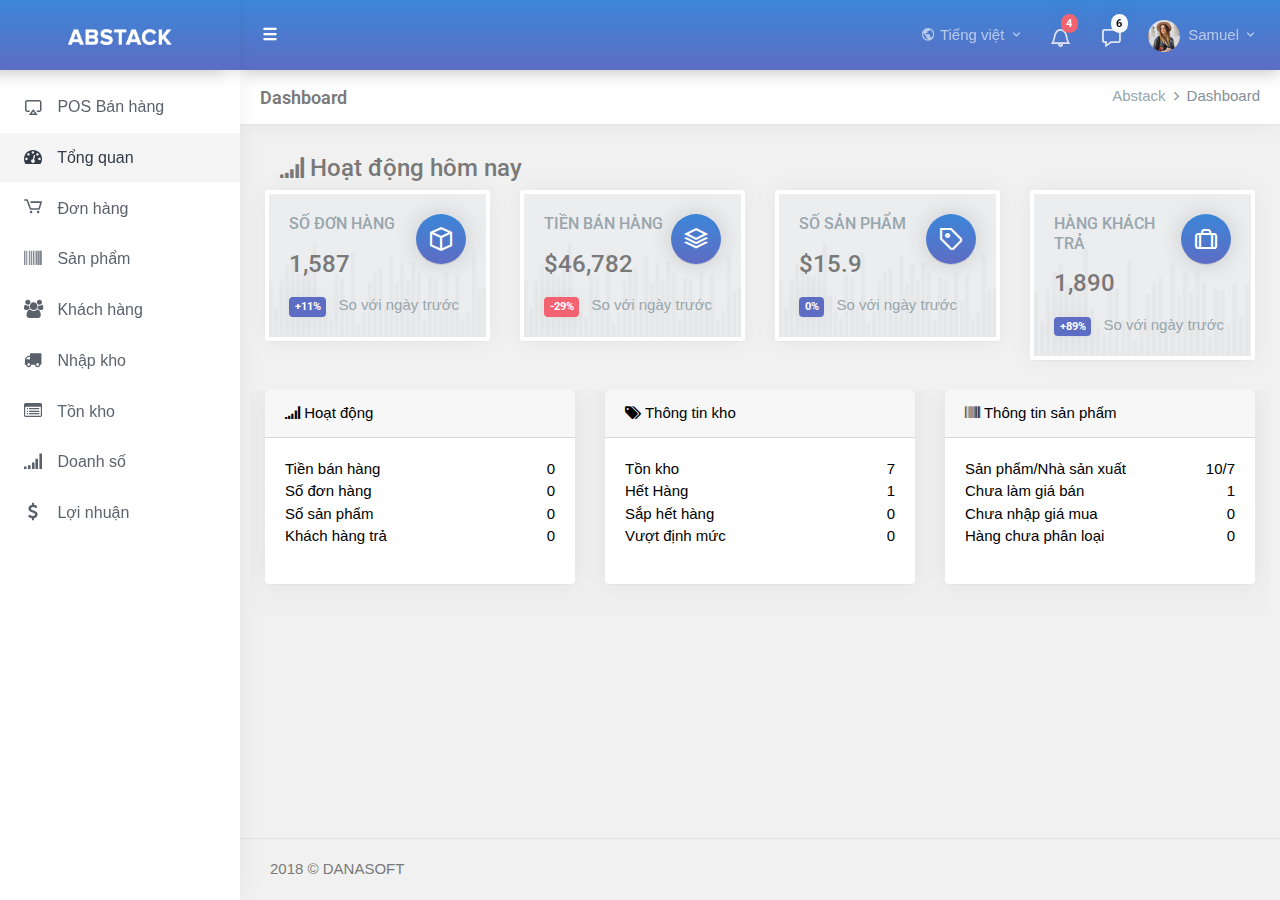
<file: index.html>
<!DOCTYPE html>
<html>
    <head>
        <meta charset="utf-8" />
        <title>Theme</title>
        <meta name="viewport" content="width=device-width, initial-scale=1.0, maximum-scale=1.0, user-scalable=no" />
        <meta content="A fully featured admin theme which can be used to build CRM, CMS, etc." name="description" />
        <meta content="Coderthemes" name="author" />
        <meta http-equiv="X-UA-Compatible" content="IE=edge" />

        <!-- App favicon -->
        <link rel="shortcut icon" href="assets/images/favicon.ico">

        <!-- App css -->
        <link href="assets/css/bootstrap.min.css" rel="stylesheet" type="text/css" />
        <link href="assets/css/icons.css" rel="stylesheet" type="text/css" />
        <link href="assets/css/metismenu.min.css" rel="stylesheet" type="text/css" />
        <link href="assets/css/style.css" rel="stylesheet" type="text/css" />

        <script src="assets/js/modernizr.min.js"></script>

    </head>


    <body>

        <!-- Begin page -->
        <div id="wrapper">

            <!-- Top Bar Start -->
            <div class="topbar">

                <!-- LOGO -->
                <div class="topbar-left">
                    <a href="index.html" class="logo">
                                <span>
                                    <img src="assets/images/logo.png" alt="" height="16">
                                </span>
                        <i>
                            <img src="assets/images/logo_sm.png" alt="" height="28">
                        </i>
                    </a>
                </div>

                <nav class="navbar-custom">

                    <ul class="list-unstyled topbar-right-menu float-right mb-0">
                        <li class="dropdown notification-list hide-phone">
                            <a class="nav-link dropdown-toggle waves-effect waves-light nav-user" data-toggle="dropdown" href="#" role="button"
                               aria-haspopup="false" aria-expanded="false">
                                <i class="mdi mdi-earth"></i> Tiếng việt  <i class="mdi mdi-chevron-down"></i>
                            </a>
                            <div class="dropdown-menu dropdown-menu-right">

                                <!-- item-->
                                <a href="javascript:void(0);" class="dropdown-item">
                                    English
                                </a

                            </div>
                        </li>

                        <li class="dropdown notification-list">
                            <a class="nav-link dropdown-toggle arrow-none waves-light waves-effect" data-toggle="dropdown" href="#" role="button"
                               aria-haspopup="false" aria-expanded="false">
                                <i class="fi-bell noti-icon"></i>
                                <span class="badge badge-danger badge-pill noti-icon-badge">4</span>
                            </a>
                            <div class="dropdown-menu dropdown-menu-right dropdown-lg">

                                <!-- item-->
                                <div class="dropdown-item noti-title">
                                    <h6 class="m-0"><span class="float-right"><a href="" class="text-dark"><small>Clear All</small></a> </span>Notification</h6>
                                </div>

                                <div class="slimscroll" style="max-height: 190px;">
                                    <!-- item-->
                                    <a href="javascript:void(0);" class="dropdown-item notify-item">
                                        <div class="notify-icon bg-success"><i class="mdi mdi-comment-account-outline"></i></div>
                                        <p class="notify-details">Caleb Flakelar commented on Admin<small class="text-muted">1 min ago</small></p>
                                    </a>

                                    <!-- item-->
                                    <a href="javascript:void(0);" class="dropdown-item notify-item">
                                        <div class="notify-icon bg-info"><i class="mdi mdi-account-plus"></i></div>
                                        <p class="notify-details">New user registered.<small class="text-muted">5 hours ago</small></p>
                                    </a>

                                    <!-- item-->
                                    <a href="javascript:void(0);" class="dropdown-item notify-item">
                                        <div class="notify-icon bg-danger"><i class="mdi mdi-heart"></i></div>
                                        <p class="notify-details">Carlos Crouch liked <b>Admin</b><small class="text-muted">3 days ago</small></p>
                                    </a>

                                    <!-- item-->
                                    <a href="javascript:void(0);" class="dropdown-item notify-item">
                                        <div class="notify-icon bg-warning"><i class="mdi mdi-comment-account-outline"></i></div>
                                        <p class="notify-details">Caleb Flakelar commented on Admin<small class="text-muted">4 days ago</small></p>
                                    </a>

                                    <!-- item-->
                                    <a href="javascript:void(0);" class="dropdown-item notify-item">
                                        <div class="notify-icon bg-purple"><i class="mdi mdi-account-plus"></i></div>
                                        <p class="notify-details">New user registered.<small class="text-muted">7 days ago</small></p>
                                    </a>

                                    <!-- item-->
                                    <a href="javascript:void(0);" class="dropdown-item notify-item">
                                        <div class="notify-icon bg-custom"><i class="mdi mdi-heart"></i></div>
                                        <p class="notify-details">Carlos Crouch liked <b>Admin</b><small class="text-muted">13 days ago</small></p>
                                    </a>
                                </div>

                                <!-- All-->
                                <a href="javascript:void(0);" class="dropdown-item text-center text-primary notify-item notify-all">
                                    View all <i class="fi-arrow-right"></i>
                                </a>

                            </div>
                        </li>

                        <li class="dropdown notification-list">
                            <a class="nav-link dropdown-toggle arrow-none waves-light waves-effect" data-toggle="dropdown" href="#" role="button"
                               aria-haspopup="false" aria-expanded="false">
                                <i class="fi-speech-bubble noti-icon"></i>
                                <span class="badge badge-light badge-pill noti-icon-badge">6</span>
                            </a>
                            <div class="dropdown-menu dropdown-menu-right dropdown-lg">

                                <!-- item-->
                                <div class="dropdown-item noti-title">
                                    <h6 class="m-0"><span class="float-right"><a href="" class="text-dark"><small>Clear All</small></a> </span>Chat</h6>
                                </div>

                                <div class="slimscroll" style="max-height: 190px;">
                                    <!-- item-->
                                    <a href="javascript:void(0);" class="dropdown-item notify-item">
                                        <div class="notify-icon"><img src="assets/images/users/avatar-2.jpg" class="img-fluid rounded-circle" alt="" /> </div>
                                        <p class="notify-details">Cristina Pride</p>
                                        <p class="text-muted font-13 mb-0 user-msg">Hi, How are you? What about our next meeting</p>
                                    </a>

                                    <!-- item-->
                                    <a href="javascript:void(0);" class="dropdown-item notify-item">
                                        <div class="notify-icon"><img src="assets/images/users/avatar-3.jpg" class="img-fluid rounded-circle" alt="" /> </div>
                                        <p class="notify-details">Sam Garret</p>
                                        <p class="text-muted font-13 mb-0 user-msg">Yeah everything is fine</p>
                                    </a>
                                </div>

                                <!-- All-->
                                <a href="javascript:void(0);" class="dropdown-item text-center text-primary notify-item notify-all">
                                    View all <i class="fi-arrow-right"></i>
                                </a>

                            </div>
                        </li>

                        <li class="dropdown notification-list">
                            <a class="nav-link dropdown-toggle waves-effect waves-light nav-user" data-toggle="dropdown" href="#" role="button"
                               aria-haspopup="false" aria-expanded="false">
                                <img src="assets/images/users/avatar-1.jpg" alt="user" class="rounded-circle"> <span class="ml-1">Samuel <i class="mdi mdi-chevron-down"></i> </span>
                            </a>
                            <div class="dropdown-menu dropdown-menu-right profile-dropdown ">
                                <!-- item-->
                                <div class="dropdown-item noti-title">
                                    <h6 class="text-overflow m-0">Welcome !</h6>
                                </div>

                                <!-- item-->
                                <a href="javascript:void(0);" class="dropdown-item notify-item">
                                    <i class="fi-head"></i> <span>My Account</span>
                                </a>

                                <!-- item-->
                                <a href="javascript:void(0);" class="dropdown-item notify-item">
                                    <i class="fi-cog"></i> <span>Settings</span>
                                </a>
                            </div>
                        </li>

                    </ul>

                    <ul class="list-inline menu-left mb-0">
                        <li class="float-left">
                            <button class="button-menu-mobile open-left waves-light waves-effect">
                                <i class="dripicons-menu"></i>
                            </button>
                        </li>
 
                    </ul>

                </nav>

            </div>
            <!-- Top Bar End -->


            <!-- ========== Left Sidebar Start ========== -->
            <div class="left side-menu">
                <div class="slimscroll-menu" id="remove-scroll">

                    <!--- Sidemenu -->
                    <div id="sidebar-menu">
                        <!-- Left Menu Start -->
                        <ul class="metismenu" id="side-menu">
                             <li>
                                <a href="pos.html">
                                    <i class="fi-air-play"></i><span> POS Bán hàng </span>
                                </a>
                            </li>
							<li>
                                <a href="index.html">
                                    <i class="fa fa-tachometer"></i><span> Tổng quan </span>
                                </a>
                            </li>
							<li>
                                <a href="orders">
                                    <i class="dripicons-cart"></i><span> Đơn hàng </span>
                                </a>
                            </li>
							<li>
                                <a href="product">
                                    <i class="fa fa-barcode"></i><span> Sản phẩm </span>
                                </a>
                            </li>
							<li>
                                <a href="customer">
                                    <i class="fa fa-users"></i><span> Khách hàng </span>
                                </a>
                            </li>
							<li>
                                <a href="import">
                                    <i class="fa fa-truck"></i><span> Nhập kho </span>
                                </a>
                            </li>
							<li>
                                <a href="inventory">
                                    <i class="fa fa-list-alt"></i><span> Tồn kho </span>
                                </a>
                            </li>
							
							<li>
                                <a href="revenue">
                                    <i class="fa fa-signal"></i><span> Doanh số </span>
                                </a>
                            </li>
							<li>
                                <a href="profit">
                                    <i class="fa fa-usd"></i><span> Lợi nhuận </span>
                                </a>
                            </li>

                        </ul>

                    </div>
                    <!-- Sidebar -->
                    <div class="clearfix"></div>

                </div>
                <!-- Sidebar -left -->

            </div>
            <!-- Left Sidebar End -->



            <!-- ============================================================== -->
            <!-- Start right Content here -->
            <!-- ============================================================== -->
            <div class="content-page">
                <!-- Start content -->
                <div class="content">
                    <div class="container-fluid">

                        <div class="row">
                            <div class="col-12">
                                <div class="page-title-box">
                                    <h4 class="page-title float-left">Dashboard</h4>

                                    <ol class="breadcrumb float-right">
                                        <li class="breadcrumb-item"><a href="#">Abstack</a></li>
                                        <li class="breadcrumb-item active">Dashboard</li>
                                    </ol>

                                    <div class="clearfix"></div>
                                </div>
                            </div>
                        </div>
                        <!-- end row -->

						<div class="col-md-12"><h4 class="dashboard-title"><i class="fa fa-signal"></i> Hoạt động hôm nay</h4>
						</div>
						
                        <div class="row">
                            <div class="col-xs-12 col-md-6 col-lg-6 col-xl-3">
                                <div class="card-box tilebox-one">
                                    <i class="fi-box float-right"></i>
                                    <h6 class="text-muted text-uppercase mb-3">Số đơn hàng</h6>
                                    <h4 class="mb-3" data-plugin="counterup">1,587</h4>
                                    <span class="badge badge-primary"> +11% </span> <span class="text-muted ml-2 vertical-middle">So với ngày trước</span>
                                </div>
                            </div>

                            <div class="col-xs-12 col-md-6 col-lg-6 col-xl-3">
                                <div class="card-box tilebox-one">
                                    <i class="fi-layers float-right"></i>
                                    <h6 class="text-muted text-uppercase mb-3">Tiền bán hàng</h6>
                                    <h4 class="mb-3">$<span data-plugin="counterup">46,782</span></h4>
                                    <span class="badge badge-danger"> -29% </span> <span class="text-muted ml-2 vertical-middle">So với ngày trước</span>
                                </div>
                            </div>

                            <div class="col-xs-12 col-md-6 col-lg-6 col-xl-3">
                                <div class="card-box tilebox-one">
                                    <i class="fi-tag float-right"></i>
                                    <h6 class="text-muted text-uppercase mb-3">Số sản phẩm</h6>
                                    <h4 class="mb-3">$<span data-plugin="counterup">15.9</span></h4>
                                    <span class="badge badge-primary"> 0% </span> <span class="text-muted ml-2 vertical-middle">So với ngày trước</span>
                                </div>
                            </div>

                            <div class="col-xs-12 col-md-6 col-lg-6 col-xl-3">
                                <div class="card-box tilebox-one">
                                    <i class="fi-briefcase float-right"></i>
                                    <h6 class="text-muted text-uppercase mb-3">Hàng khách trả</h6>
                                    <h4 class="mb-3" data-plugin="counterup">1,890</h4>
                                    <span class="badge badge-primary"> +89% </span> <span class="text-muted ml-2 vertical-middle">So với ngày trước</span>
                                </div>
                            </div>
                        </div>
						
						<div class="row color-000" style="background: #efefef; overflow: hidden; ">
						<!--BIGIN Hoạt động-->
							<div class="col-md-4">
								<div class="card m-b-30">
									<div class="card-header">
										<i class="fa fa-signal"></i> Hoạt động
									</div>
									<div class="card-body">
										<blockquote class="card-bodyquote">
											<div class="row">
											<div class="info col-xs-8 col-md-8">Tiền bán hàng</div>
											<div class="info col-xs-4 col-md-4 data text-right">0</div>
											</div>
											<div class="row">
											<div class="info col-xs-8 col-md-8">Số đơn hàng</div>
											<div class="info col-xs-4 col-md-4 data text-right">0</div>
											</div>
											<div class="row">
											<div class="info col-xs-8 col-md-8">Số sản phẩm</div>
											<div class="info col-xs-4 col-md-4 data text-right">0</div>
											</div>
											<div class="row">
											<div class="info col-xs-8 col-md-8">Khách hàng trả</div>
											<div class="info col-xs-4 col-md-4 data text-right">0</div>
											</div>
		 
										</blockquote>
									</div>
								</div>
							</div>
							
							<!--END Hoạt động-->
							<!--BIGIN Thông tin kho-->
							<div class="col-md-4">
								<div class="card m-b-30">
									<div class="card-header">
										<i class="fa fa-tags"></i> Thông tin kho
									</div>
									<div class="card-body">
										<blockquote class="card-bodyquote">
											<div class="row">
												<div class="info col-xs-8 col-md-8">Tồn kho</div>
												<div class="info col-xs-4 col-md-4 data text-right">7</div>
											</div>
											<div class="row">
												<div class="info col-xs-8 col-md-8">Hết Hàng</div>
												<div class="info col-xs-4 col-md-4 data text-right">1</div>
											</div>
											<div class="row">
												<div class="info col-xs-8 col-md-8">Sắp hết hàng</div>
												<div class="info col-xs-4 col-md-4 data text-right">0</div>
											</div>
											<div class="row">
												<div class="info col-xs-8 col-md-8">Vượt định mức</div>
												<div class="info col-xs-4 col-md-4 data text-right">0</div>
											</div>
										</blockquote>
									</div>
								</div>
							</div>
							<!--BIGIN Thông tin kho-->
							
							<!--BIGIN Thông tin sản phẩm-->
							<div class="col-md-4">
								<div class="card m-b-30">
									<div class="card-header">
										<i class="fa fa-barcode"></i> Thông tin sản phẩm
									</div>
									<div class="card-body">
										<blockquote class="card-bodyquote">
											<div class="row">
												<div class="info col-xs-8 col-md-8">Sản phẩm/Nhà sản xuất</div>
												<div class="info col-xs-4 col-md-4 data text-right">10/7</div>
											</div>
											<div class="row">
												<div class="info col-xs-8 col-md-8">Chưa làm giá bán</div>
												<div class="info col-xs-4 col-md-4 data text-right">1</div>
											</div>
											<div class="row">
												<div class="info col-xs-8 col-md-8">Chưa nhập giá mua</div>
												<div class="info col-xs-4 col-md-4 data text-right">0</div>
											</div>
											<div class="row">
												<div class="info col-xs-8 col-md-8">Hàng chưa phân loại</div>
												<div class="info col-xs-4 col-md-4 data text-right">0</div>
											</div>
										</blockquote>
									</div>
								</div>
							</div>
							<!--BIGIN Thông tin sản phẩm-->
						</div>
                        <!-- end row -->

                    </div>
                </div> <!-- content -->

                <footer class="footer text-right">
                    2018 © DANASOFT
                </footer>
            </div>


            <!-- ============================================================== -->
            <!-- End Right content here -->
            <!-- ============================================================== -->


        </div>
        <!-- END wrapper -->



        <!-- jQuery  -->
        <script src="assets/js/jquery.min.js"></script>
        <script src="assets/js/popper.min.js"></script>
        <script src="assets/js/bootstrap.min.js"></script>
        <script src="assets/js/metisMenu.min.js"></script>
        <script src="assets/js/waves.js"></script>
        <script src="assets/js/jquery.slimscroll.js"></script>

        <!-- App js -->
        <script src="assets/js/jquery.core.js"></script>
        <script src="assets/js/jquery.app.js"></script>

    </body>
</html>
</file>
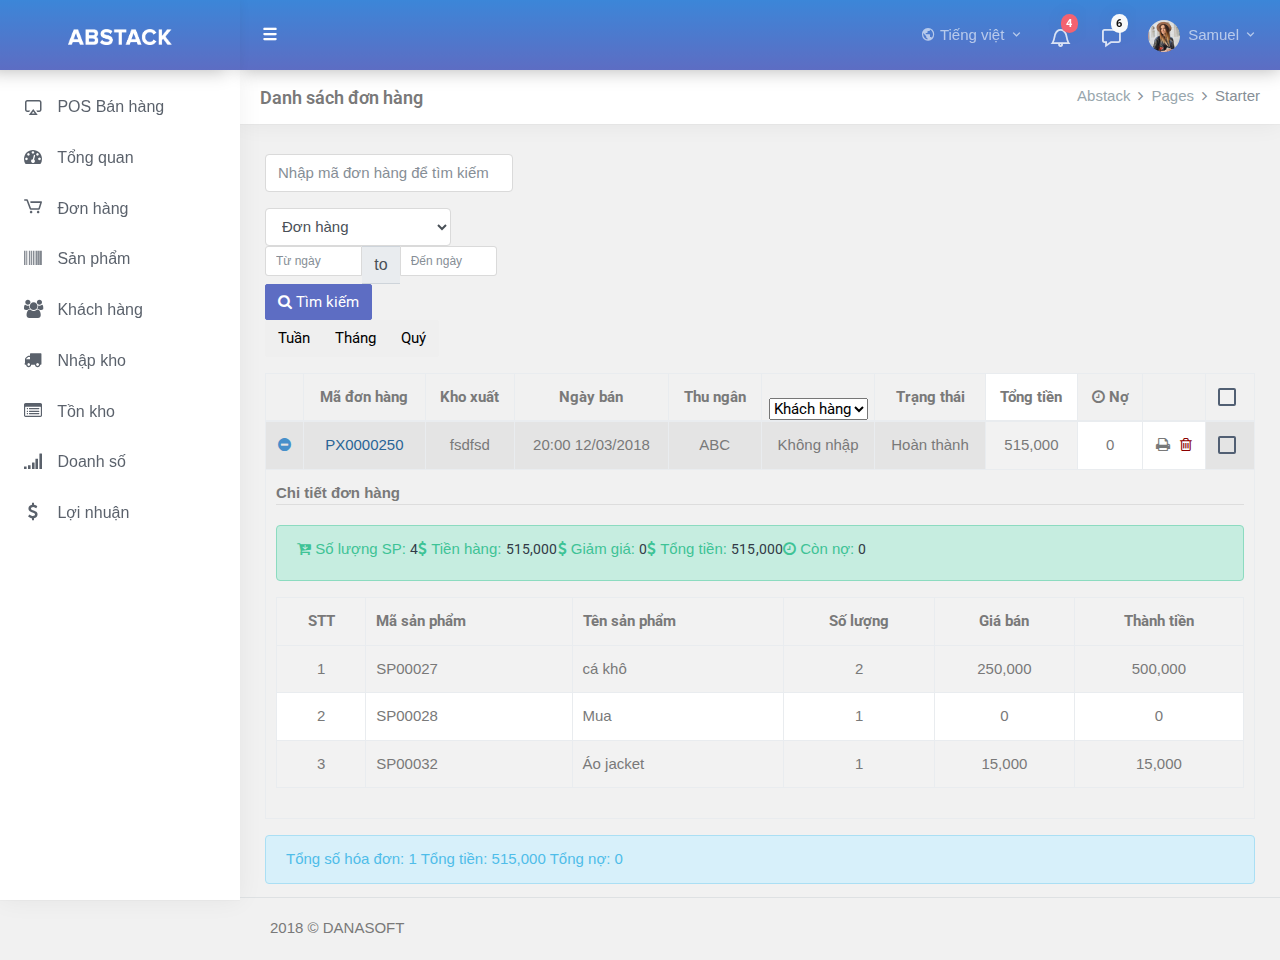
<file: orders.html>
<!DOCTYPE html>
<html>
    <head>
        <meta charset="utf-8" />
        <title>Theme</title>
        <meta name="viewport" content="width=device-width, initial-scale=1.0, maximum-scale=1.0, user-scalable=no" />
        <meta content="A fully featured admin theme which can be used to build CRM, CMS, etc." name="description" />
        <meta content="Coderthemes" name="author" />
        <meta http-equiv="X-UA-Compatible" content="IE=edge" />

        <!-- App favicon -->
        <link rel="shortcut icon" href="assets/images/favicon.ico">

        <!-- App css -->
        <link href="assets/css/bootstrap.min.css" rel="stylesheet" type="text/css" />
        <link href="assets/css/icons.css" rel="stylesheet" type="text/css" />
        <link href="assets/css/metismenu.min.css" rel="stylesheet" type="text/css" />
        <link href="assets/css/style.css" rel="stylesheet" type="text/css" />

        <script src="assets/js/modernizr.min.js"></script>

    </head>


    <body>

        <!-- Begin page -->
        <div id="wrapper">

            <!-- Top Bar Start -->
            <div class="topbar">

                <!-- LOGO -->
                <div class="topbar-left">
                    <a href="index.html" class="logo">
                                <span>
                                    <img src="assets/images/logo.png" alt="" height="16">
                                </span>
                        <i>
                            <img src="assets/images/logo_sm.png" alt="" height="28">
                        </i>
                    </a>
                </div>

                <nav class="navbar-custom">

                    <ul class="list-unstyled topbar-right-menu float-right mb-0">
                        <li class="dropdown notification-list hide-phone">
                            <a class="nav-link dropdown-toggle waves-effect waves-light nav-user" data-toggle="dropdown" href="#" role="button"
                               aria-haspopup="false" aria-expanded="false">
                                <i class="mdi mdi-earth"></i> Tiếng việt  <i class="mdi mdi-chevron-down"></i>
                            </a>
                            <div class="dropdown-menu dropdown-menu-right">

                                <!-- item-->
                                <a href="javascript:void(0);" class="dropdown-item">
                                    English
                                </a

                            </div>
                        </li>

                        <li class="dropdown notification-list">
                            <a class="nav-link dropdown-toggle arrow-none waves-light waves-effect" data-toggle="dropdown" href="#" role="button"
                               aria-haspopup="false" aria-expanded="false">
                                <i class="fi-bell noti-icon"></i>
                                <span class="badge badge-danger badge-pill noti-icon-badge">4</span>
                            </a>
                            <div class="dropdown-menu dropdown-menu-right dropdown-lg">

                                <!-- item-->
                                <div class="dropdown-item noti-title">
                                    <h6 class="m-0"><span class="float-right"><a href="" class="text-dark"><small>Clear All</small></a> </span>Notification</h6>
                                </div>

                                <div class="slimscroll" style="max-height: 190px;">
                                    <!-- item-->
                                    <a href="javascript:void(0);" class="dropdown-item notify-item">
                                        <div class="notify-icon bg-success"><i class="mdi mdi-comment-account-outline"></i></div>
                                        <p class="notify-details">Caleb Flakelar commented on Admin<small class="text-muted">1 min ago</small></p>
                                    </a>

                                    <!-- item-->
                                    <a href="javascript:void(0);" class="dropdown-item notify-item">
                                        <div class="notify-icon bg-info"><i class="mdi mdi-account-plus"></i></div>
                                        <p class="notify-details">New user registered.<small class="text-muted">5 hours ago</small></p>
                                    </a>

                                    <!-- item-->
                                    <a href="javascript:void(0);" class="dropdown-item notify-item">
                                        <div class="notify-icon bg-danger"><i class="mdi mdi-heart"></i></div>
                                        <p class="notify-details">Carlos Crouch liked <b>Admin</b><small class="text-muted">3 days ago</small></p>
                                    </a>

                                    <!-- item-->
                                    <a href="javascript:void(0);" class="dropdown-item notify-item">
                                        <div class="notify-icon bg-warning"><i class="mdi mdi-comment-account-outline"></i></div>
                                        <p class="notify-details">Caleb Flakelar commented on Admin<small class="text-muted">4 days ago</small></p>
                                    </a>

                                    <!-- item-->
                                    <a href="javascript:void(0);" class="dropdown-item notify-item">
                                        <div class="notify-icon bg-purple"><i class="mdi mdi-account-plus"></i></div>
                                        <p class="notify-details">New user registered.<small class="text-muted">7 days ago</small></p>
                                    </a>

                                    <!-- item-->
                                    <a href="javascript:void(0);" class="dropdown-item notify-item">
                                        <div class="notify-icon bg-custom"><i class="mdi mdi-heart"></i></div>
                                        <p class="notify-details">Carlos Crouch liked <b>Admin</b><small class="text-muted">13 days ago</small></p>
                                    </a>
                                </div>

                                <!-- All-->
                                <a href="javascript:void(0);" class="dropdown-item text-center text-primary notify-item notify-all">
                                    View all <i class="fi-arrow-right"></i>
                                </a>

                            </div>
                        </li>

                        <li class="dropdown notification-list">
                            <a class="nav-link dropdown-toggle arrow-none waves-light waves-effect" data-toggle="dropdown" href="#" role="button"
                               aria-haspopup="false" aria-expanded="false">
                                <i class="fi-speech-bubble noti-icon"></i>
                                <span class="badge badge-light badge-pill noti-icon-badge">6</span>
                            </a>
                            <div class="dropdown-menu dropdown-menu-right dropdown-lg">

                                <!-- item-->
                                <div class="dropdown-item noti-title">
                                    <h6 class="m-0"><span class="float-right"><a href="" class="text-dark"><small>Clear All</small></a> </span>Chat</h6>
                                </div>

                                <div class="slimscroll" style="max-height: 190px;">
                                    <!-- item-->
                                    <a href="javascript:void(0);" class="dropdown-item notify-item">
                                        <div class="notify-icon"><img src="assets/images/users/avatar-2.jpg" class="img-fluid rounded-circle" alt="" /> </div>
                                        <p class="notify-details">Cristina Pride</p>
                                        <p class="text-muted font-13 mb-0 user-msg">Hi, How are you? What about our next meeting</p>
                                    </a>

                                    <!-- item-->
                                    <a href="javascript:void(0);" class="dropdown-item notify-item">
                                        <div class="notify-icon"><img src="assets/images/users/avatar-3.jpg" class="img-fluid rounded-circle" alt="" /> </div>
                                        <p class="notify-details">Sam Garret</p>
                                        <p class="text-muted font-13 mb-0 user-msg">Yeah everything is fine</p>
                                    </a>
                                </div>

                                <!-- All-->
                                <a href="javascript:void(0);" class="dropdown-item text-center text-primary notify-item notify-all">
                                    View all <i class="fi-arrow-right"></i>
                                </a>

                            </div>
                        </li>

                        <li class="dropdown notification-list">
                            <a class="nav-link dropdown-toggle waves-effect waves-light nav-user" data-toggle="dropdown" href="#" role="button"
                               aria-haspopup="false" aria-expanded="false">
                                <img src="assets/images/users/avatar-1.jpg" alt="user" class="rounded-circle"> <span class="ml-1">Samuel <i class="mdi mdi-chevron-down"></i> </span>
                            </a>
                            <div class="dropdown-menu dropdown-menu-right profile-dropdown ">
                                <!-- item-->
                                <div class="dropdown-item noti-title">
                                    <h6 class="text-overflow m-0">Welcome !</h6>
                                </div>

                                <!-- item-->
                                <a href="javascript:void(0);" class="dropdown-item notify-item">
                                    <i class="fi-head"></i> <span>My Account</span>
                                </a>

                                <!-- item-->
                                <a href="javascript:void(0);" class="dropdown-item notify-item">
                                    <i class="fi-cog"></i> <span>Settings</span>
                                </a>
                            </div>
                        </li>

                    </ul>

                    <ul class="list-inline menu-left mb-0">
                        <li class="float-left">
                            <button class="button-menu-mobile open-left waves-light waves-effect">
                                <i class="dripicons-menu"></i>
                            </button>
                        </li>
 
                    </ul>

                </nav>

            </div>
            <!-- Top Bar End -->


            <!-- ========== Left Sidebar Start ========== -->
            <div class="left side-menu">
                <div class="slimscroll-menu" id="remove-scroll">

                    <!--- Sidemenu -->
                    <div id="sidebar-menu">
                        <!-- Left Menu Start -->
                        <ul class="metismenu" id="side-menu">
                             <li>
                                <a href="pos.html">
                                    <i class="fi-air-play"></i><span> POS Bán hàng </span>
                                </a>
                            </li>
							<li>
                                <a href="index.html">
                                    <i class="fa fa-tachometer"></i><span> Tổng quan </span>
                                </a>
                            </li>
							<li>
                                <a href="orders">
                                    <i class="dripicons-cart"></i><span> Đơn hàng </span>
                                </a>
                            </li>
							<li>
                                <a href="product">
                                    <i class="fa fa-barcode"></i><span> Sản phẩm </span>
                                </a>
                            </li>
							<li>
                                <a href="customer">
                                    <i class="fa fa-users"></i><span> Khách hàng </span>
                                </a>
                            </li>
							<li>
                                <a href="import">
                                    <i class="fa fa-truck"></i><span> Nhập kho </span>
                                </a>
                            </li>
							<li>
                                <a href="inventory">
                                    <i class="fa fa-list-alt"></i><span> Tồn kho </span>
                                </a>
                            </li>
							
							<li>
                                <a href="revenue">
                                    <i class="fa fa-signal"></i><span> Doanh số </span>
                                </a>
                            </li>
							<li>
                                <a href="profit">
                                    <i class="fa fa-usd"></i><span> Lợi nhuận </span>
                                </a>
                            </li>

                        </ul>

                    </div>
                    <!-- Sidebar -->
                    <div class="clearfix"></div>

                </div>
                <!-- Sidebar -left -->

            </div>
            <!-- Left Sidebar End -->



            <!-- ============================================================== -->
            <!-- Start right Content here -->
            <!-- ============================================================== -->
            <div class="content-page">
                <!-- Start content -->
                <div class="content">
                    <div class="container-fluid">

                        <div class="row">
                            <div class="col-12">
                                <div class="page-title-box">
                                    <h4 class="page-title float-left">Danh sách đơn hàng</h4>

                                    <ol class="breadcrumb float-right">
                                        <li class="breadcrumb-item"><a href="#">Abstack</a></li>
                                        <li class="breadcrumb-item"><a href="#">Pages</a></li>
                                        <li class="breadcrumb-item active">Starter</li>
                                    </ol>

                                    <div class="clearfix"></div>
                                </div>
                            </div>
                        </div>
                        <!-- end row -->

						<div class="orders-content">
							<div class="product-sear panel-sear">
								<div class="form-group col-md-3 padd-0">
									<input type="text" class="form-control" id="order-search" placeholder="Nhập mã đơn hàng để tìm kiếm">
								</div>
								<div class="form-group col-md-9 padd-0" style="padding-left: 5px;">
									<div class="col-md-9 padd-0">
										<div class="col-md-4 padd-0">
											<select id="search-option-1" class="form-control">
												<option value="0">Đơn hàng</option>
												<option value="1">Đơn hàng đã xóa</option>
												<option value="2">Đơn hàng còn nợ</option>
											</select>
										</div>
										<div class="col-md-5 padd-0" style="padding-left: 5px;">
											<div class="input-daterange input-group" id="datepicker">
												<input type="text" class="input-sm form-control" id="search-date-from" placeholder="Từ ngày" name="start">
												<span class="input-group-addon">to</span>
												<input type="text" class="input-sm form-control" id="search-date-to" placeholder="Đến ngày" name="end">
											</div>
										</div>
										<div class="col-md-3 padd-0" style="padding-left: 5px;">
											<button style="box-shadow: none;" type="button" class="btn btn-primary btn-large" onclick="cms_paging_order(1)"><i class="fa fa-search"></i> Tìm kiếm
											</button>
										</div>
									</div>
									<div class="col-md-3 padd-0" style="padding-left: 5px;">
										<div class="btn-group order-btn-calendar">
											<button type="button" onclick="cms_order_week()" class="btn btn-default">Tuần</button>
											<button type="button" onclick="cms_order_month()" class="btn btn-default">Tháng</button>
											<button type="button" onclick="cms_order_quarter()" class="btn btn-default">Quý</button>
										</div>
									</div>
								</div>
							</div>
							<div class="orders-main-body"><table class="table table-bordered table-striped">
						<thead>
						<tr>
							<th></th>
							<th class="text-center">Mã đơn hàng</th>
							<th class="text-center">Kho xuất</th>
							<th class="text-center">Ngày bán</th>
							<th class="text-center">Thu ngân</th>
							<th class="text-center" style="padding: 0px;">
								<select style="text-align:center;" id="customer-id">
									<option value="-1">Khách hàng</option>
												</select></th>
							<th class="text-center">Trạng thái</th>
							<th class="text-center" style="background-color: #fff;">Tổng tiền</th>
							<th class="text-center"><i class="fa fa-clock-o"></i> Nợ</th>
							<th></th>
							<th class="text-center"><label class="checkbox" style="margin: 0;"><input type="checkbox" class="checkbox chkAll"><span style="width: 15px; height: 15px;"></span></label></th>
						</tr>
						</thead>
						<tbody>
									<tr>
									<td style="text-align: center;">
										<i style="color: rgb(71, 143, 202) !important; display: none;" title="Chi tiết đơn hàng" onclick="cms_show_detail_order(329)" class="fa fa-plus-circle i-detail-order-329">

										</i>
										<i style="color: rgb(71, 143, 202) !important; display: inline;" title="Chi tiết đơn hàng" onclick="cms_show_detail_order(329)" class="fa fa-minus-circle i-hide i-detail-order-329">

										</i>
									</td>
									<td class="text-center" style="color: #2a6496; cursor: pointer;" onclick="cms_detail_order(329)">PX0000250</td>
									<td class="text-center">fsdfsd</td>
									<td class="text-center">20:00 12/03/2018</td>
									<td class="text-center">ABC</td>
									<td class="text-center">Không nhập</td>
									<td class="text-center">Hoàn thành</td>
									<td class="text-center" style="background-color: #F2F2F2;">515,000</td>
									<td class="text-center" style="background: #fff;">0</td>
									<td class="text-center" style="background: #fff;">
										<i title="In" onclick="cms_print_order(1,329)" class="fa fa-print blue" style="margin-right: 5px;"></i>
										<i class="fa fa-trash-o" style="color: darkred;" title="Xóa" onclick="cms_del_temp_order(329,1)"></i></td>
									<td class="text-center"><label class="checkbox" style="margin: 0;"><input type="checkbox" value="329" class="checkbox chk"><span style="width: 15px; height: 15px;"></span></label>
								</td></tr>
								<tr class="tr-hide" id="tr-detail-order-329" style="display: table-row;">
									<td colspan="15">
										<div class="tabbable">
											<ul class="nav nav-tabs">
												<li class="active">
													<a data-toggle="tab">
														<i class="green icon-reorder bigger-110"></i>
														Chi tiết đơn hàng
													</a>
												</li>
											</ul>
											<div class="tab-content">
												<div class="tab-pane active">
													<div class="alert alert-success clearfix" style="display: flex;">
														<div>
															<i class="fa fa-cart-arrow-down">
															</i>
															<span class="hidden-768">Số lượng SP:
															</span>
															<label>4                                        </label>
														</div>
														<div class="padding-left-10">
															<i class="fa fa-dollar">
															</i>
															<span class="hidden-768">Tiền hàng:
															</span>
															<label>515,000                                        </label>
														</div>
														<div class="padding-left-10">
															<i class="fa fa-dollar">
															</i>
															<span class="hidden-768">Giảm giá:
															</span>
															<label>0                                        </label>
														</div>
														<div class="padding-left-10">
															<i class="fa fa-dollar">
															</i>
															<span class="hidden-768">Tổng tiền:
															</span>
															<label>515,000                                        </label>
														</div>
														<div class="padding-left-10">
															<i class="fa fa-clock-o"></i>
															<span class="hidden-768">Còn nợ: </span>
															<label>0                                        </label>
														</div>
													</div>
													<table class="table table-striped table-bordered table-hover dataTable">
														<thead>
														<tr role="row">
															<th class="text-center">STT</th>
															<th class="text-left hidden-768">Mã sản phẩm</th>
															<th class="text-left">Tên sản phẩm</th>
															<th class="text-center">Số lượng</th>
															<th class="text-center">Giá bán</th>
															<th class="text-center ">Thành tiền</th>
														</tr>
														</thead>
														<tbody>
																								<tr>
																<td class="text-center width-5 hidden-320 ">
																	1                                            </td>
																<td class="text-left hidden-768">
																	SP00027                                            </td>
																<td class="text-left ">
																	cá khô                                            </td>
																<td class="text-center ">
																	2                                            </td>
																<td class="text-center">
																	250,000                                            </td>
																<td class="text-center">
																	500,000                                            </td>
															</tr>
																								<tr>
																<td class="text-center width-5 hidden-320 ">
																	2                                            </td>
																<td class="text-left hidden-768">
																	SP00028                                            </td>
																<td class="text-left ">
																	Mua                                            </td>
																<td class="text-center ">
																	1                                            </td>
																<td class="text-center">
																	0                                            </td>
																<td class="text-center">
																	0                                            </td>
															</tr>
																								<tr>
																<td class="text-center width-5 hidden-320 ">
																	3                                            </td>
																<td class="text-left hidden-768">
																	SP00032                                            </td>
																<td class="text-left ">
																	Áo jacket                                            </td>
																<td class="text-center ">
																	1                                            </td>
																<td class="text-center">
																	15,000                                            </td>
																<td class="text-center">
																	15,000                                            </td>
															</tr>
																							</tbody>
													</table>
												</div>
											</div>
										</div>
									</td>
								</tr>
								</tbody>
					</table>
					<div class="alert alert-info summany-info clearfix" role="alert">
						<div class="sm-info pull-left padd-0">
							Tổng số hóa đơn: <span>1</span>
							Tổng tiền:
							<span>515,000</span>
							Tổng nợ:
							<span>0</span>
						</div>
						<div class="pull-right ajax-pagination">
								</div>
					</div></div>
						</div>

                    </div> <!-- container -->

                </div> <!-- content -->

                <footer class="footer text-right">
                    2018 © DANASOFT
                </footer>

            </div>


            <!-- ============================================================== -->
            <!-- End Right content here -->
            <!-- ============================================================== -->


        </div>
        <!-- END wrapper -->



        <!-- jQuery  -->
        <script src="assets/js/jquery.min.js"></script>
        <script src="assets/js/popper.min.js"></script>
        <script src="assets/js/bootstrap.min.js"></script>
        <script src="assets/js/metisMenu.min.js"></script>
        <script src="assets/js/waves.js"></script>
        <script src="assets/js/jquery.slimscroll.js"></script>

        <!-- App js -->
        <script src="assets/js/jquery.core.js"></script>
        <script src="assets/js/jquery.app.js"></script>

    </body>
</html>
</file>
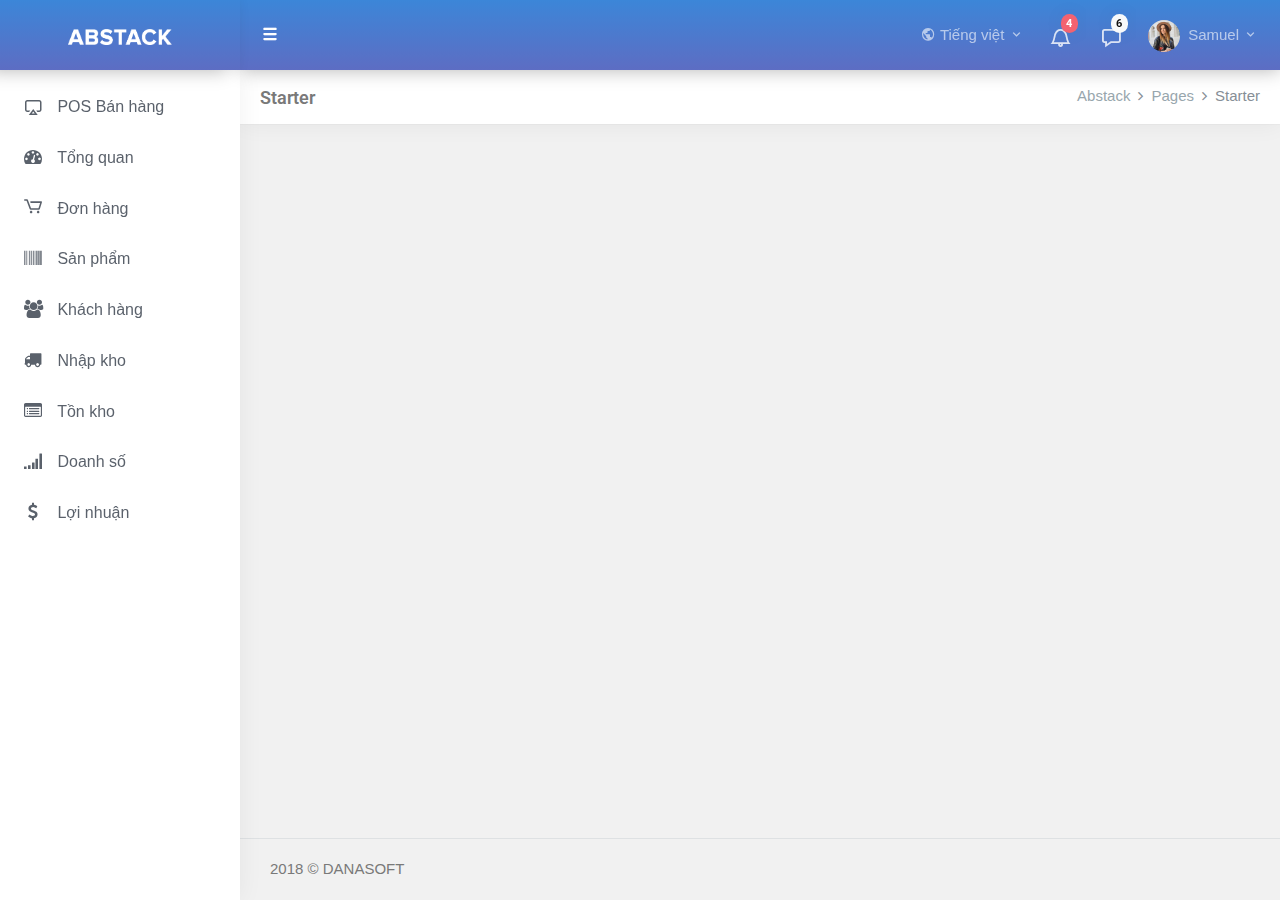
<file: page-starter - Copy.html>
<!DOCTYPE html>
<html>
    <head>
        <meta charset="utf-8" />
        <title>Theme</title>
        <meta name="viewport" content="width=device-width, initial-scale=1.0, maximum-scale=1.0, user-scalable=no" />
        <meta content="A fully featured admin theme which can be used to build CRM, CMS, etc." name="description" />
        <meta content="Coderthemes" name="author" />
        <meta http-equiv="X-UA-Compatible" content="IE=edge" />

        <!-- App favicon -->
        <link rel="shortcut icon" href="assets/images/favicon.ico">

        <!-- App css -->
        <link href="assets/css/bootstrap.min.css" rel="stylesheet" type="text/css" />
        <link href="assets/css/icons.css" rel="stylesheet" type="text/css" />
        <link href="assets/css/metismenu.min.css" rel="stylesheet" type="text/css" />
        <link href="assets/css/style.css" rel="stylesheet" type="text/css" />

        <script src="assets/js/modernizr.min.js"></script>

    </head>


    <body>

        <!-- Begin page -->
        <div id="wrapper">

            <!-- Top Bar Start -->
            <div class="topbar">

                <!-- LOGO -->
                <div class="topbar-left">
                    <a href="index.html" class="logo">
                                <span>
                                    <img src="assets/images/logo.png" alt="" height="16">
                                </span>
                        <i>
                            <img src="assets/images/logo_sm.png" alt="" height="28">
                        </i>
                    </a>
                </div>

                <nav class="navbar-custom">

                    <ul class="list-unstyled topbar-right-menu float-right mb-0">
                        <li class="dropdown notification-list hide-phone">
                            <a class="nav-link dropdown-toggle waves-effect waves-light nav-user" data-toggle="dropdown" href="#" role="button"
                               aria-haspopup="false" aria-expanded="false">
                                <i class="mdi mdi-earth"></i> Tiếng việt  <i class="mdi mdi-chevron-down"></i>
                            </a>
                            <div class="dropdown-menu dropdown-menu-right">

                                <!-- item-->
                                <a href="javascript:void(0);" class="dropdown-item">
                                    English
                                </a

                            </div>
                        </li>

                        <li class="dropdown notification-list">
                            <a class="nav-link dropdown-toggle arrow-none waves-light waves-effect" data-toggle="dropdown" href="#" role="button"
                               aria-haspopup="false" aria-expanded="false">
                                <i class="fi-bell noti-icon"></i>
                                <span class="badge badge-danger badge-pill noti-icon-badge">4</span>
                            </a>
                            <div class="dropdown-menu dropdown-menu-right dropdown-lg">

                                <!-- item-->
                                <div class="dropdown-item noti-title">
                                    <h6 class="m-0"><span class="float-right"><a href="" class="text-dark"><small>Clear All</small></a> </span>Notification</h6>
                                </div>

                                <div class="slimscroll" style="max-height: 190px;">
                                    <!-- item-->
                                    <a href="javascript:void(0);" class="dropdown-item notify-item">
                                        <div class="notify-icon bg-success"><i class="mdi mdi-comment-account-outline"></i></div>
                                        <p class="notify-details">Caleb Flakelar commented on Admin<small class="text-muted">1 min ago</small></p>
                                    </a>

                                    <!-- item-->
                                    <a href="javascript:void(0);" class="dropdown-item notify-item">
                                        <div class="notify-icon bg-info"><i class="mdi mdi-account-plus"></i></div>
                                        <p class="notify-details">New user registered.<small class="text-muted">5 hours ago</small></p>
                                    </a>

                                    <!-- item-->
                                    <a href="javascript:void(0);" class="dropdown-item notify-item">
                                        <div class="notify-icon bg-danger"><i class="mdi mdi-heart"></i></div>
                                        <p class="notify-details">Carlos Crouch liked <b>Admin</b><small class="text-muted">3 days ago</small></p>
                                    </a>

                                    <!-- item-->
                                    <a href="javascript:void(0);" class="dropdown-item notify-item">
                                        <div class="notify-icon bg-warning"><i class="mdi mdi-comment-account-outline"></i></div>
                                        <p class="notify-details">Caleb Flakelar commented on Admin<small class="text-muted">4 days ago</small></p>
                                    </a>

                                    <!-- item-->
                                    <a href="javascript:void(0);" class="dropdown-item notify-item">
                                        <div class="notify-icon bg-purple"><i class="mdi mdi-account-plus"></i></div>
                                        <p class="notify-details">New user registered.<small class="text-muted">7 days ago</small></p>
                                    </a>

                                    <!-- item-->
                                    <a href="javascript:void(0);" class="dropdown-item notify-item">
                                        <div class="notify-icon bg-custom"><i class="mdi mdi-heart"></i></div>
                                        <p class="notify-details">Carlos Crouch liked <b>Admin</b><small class="text-muted">13 days ago</small></p>
                                    </a>
                                </div>

                                <!-- All-->
                                <a href="javascript:void(0);" class="dropdown-item text-center text-primary notify-item notify-all">
                                    View all <i class="fi-arrow-right"></i>
                                </a>

                            </div>
                        </li>

                        <li class="dropdown notification-list">
                            <a class="nav-link dropdown-toggle arrow-none waves-light waves-effect" data-toggle="dropdown" href="#" role="button"
                               aria-haspopup="false" aria-expanded="false">
                                <i class="fi-speech-bubble noti-icon"></i>
                                <span class="badge badge-light badge-pill noti-icon-badge">6</span>
                            </a>
                            <div class="dropdown-menu dropdown-menu-right dropdown-lg">

                                <!-- item-->
                                <div class="dropdown-item noti-title">
                                    <h6 class="m-0"><span class="float-right"><a href="" class="text-dark"><small>Clear All</small></a> </span>Chat</h6>
                                </div>

                                <div class="slimscroll" style="max-height: 190px;">
                                    <!-- item-->
                                    <a href="javascript:void(0);" class="dropdown-item notify-item">
                                        <div class="notify-icon"><img src="assets/images/users/avatar-2.jpg" class="img-fluid rounded-circle" alt="" /> </div>
                                        <p class="notify-details">Cristina Pride</p>
                                        <p class="text-muted font-13 mb-0 user-msg">Hi, How are you? What about our next meeting</p>
                                    </a>

                                    <!-- item-->
                                    <a href="javascript:void(0);" class="dropdown-item notify-item">
                                        <div class="notify-icon"><img src="assets/images/users/avatar-3.jpg" class="img-fluid rounded-circle" alt="" /> </div>
                                        <p class="notify-details">Sam Garret</p>
                                        <p class="text-muted font-13 mb-0 user-msg">Yeah everything is fine</p>
                                    </a>
                                </div>

                                <!-- All-->
                                <a href="javascript:void(0);" class="dropdown-item text-center text-primary notify-item notify-all">
                                    View all <i class="fi-arrow-right"></i>
                                </a>

                            </div>
                        </li>

                        <li class="dropdown notification-list">
                            <a class="nav-link dropdown-toggle waves-effect waves-light nav-user" data-toggle="dropdown" href="#" role="button"
                               aria-haspopup="false" aria-expanded="false">
                                <img src="assets/images/users/avatar-1.jpg" alt="user" class="rounded-circle"> <span class="ml-1">Samuel <i class="mdi mdi-chevron-down"></i> </span>
                            </a>
                            <div class="dropdown-menu dropdown-menu-right profile-dropdown ">
                                <!-- item-->
                                <div class="dropdown-item noti-title">
                                    <h6 class="text-overflow m-0">Welcome !</h6>
                                </div>

                                <!-- item-->
                                <a href="javascript:void(0);" class="dropdown-item notify-item">
                                    <i class="fi-head"></i> <span>My Account</span>
                                </a>

                                <!-- item-->
                                <a href="javascript:void(0);" class="dropdown-item notify-item">
                                    <i class="fi-cog"></i> <span>Settings</span>
                                </a>
                            </div>
                        </li>

                    </ul>

                    <ul class="list-inline menu-left mb-0">
                        <li class="float-left">
                            <button class="button-menu-mobile open-left waves-light waves-effect">
                                <i class="dripicons-menu"></i>
                            </button>
                        </li>
 
                    </ul>

                </nav>

            </div>
            <!-- Top Bar End -->


            <!-- ========== Left Sidebar Start ========== -->
            <div class="left side-menu">
                <div class="slimscroll-menu" id="remove-scroll">

                    <!--- Sidemenu -->
                    <div id="sidebar-menu">
                        <!-- Left Menu Start -->
                        <ul class="metismenu" id="side-menu">
                             <li>
                                <a href="pos.html">
                                    <i class="fi-air-play"></i><span> POS Bán hàng </span>
                                </a>
                            </li>
							<li>
                                <a href="index.html">
                                    <i class="fa fa-tachometer"></i><span> Tổng quan </span>
                                </a>
                            </li>
							<li>
                                <a href="orders">
                                    <i class="dripicons-cart"></i><span> Đơn hàng </span>
                                </a>
                            </li>
							<li>
                                <a href="product">
                                    <i class="fa fa-barcode"></i><span> Sản phẩm </span>
                                </a>
                            </li>
							<li>
                                <a href="customer">
                                    <i class="fa fa-users"></i><span> Khách hàng </span>
                                </a>
                            </li>
							<li>
                                <a href="import">
                                    <i class="fa fa-truck"></i><span> Nhập kho </span>
                                </a>
                            </li>
							<li>
                                <a href="inventory">
                                    <i class="fa fa-list-alt"></i><span> Tồn kho </span>
                                </a>
                            </li>
							
							<li>
                                <a href="revenue">
                                    <i class="fa fa-signal"></i><span> Doanh số </span>
                                </a>
                            </li>
							<li>
                                <a href="profit">
                                    <i class="fa fa-usd"></i><span> Lợi nhuận </span>
                                </a>
                            </li>

                        </ul>

                    </div>
                    <!-- Sidebar -->
                    <div class="clearfix"></div>

                </div>
                <!-- Sidebar -left -->

            </div>
            <!-- Left Sidebar End -->



            <!-- ============================================================== -->
            <!-- Start right Content here -->
            <!-- ============================================================== -->
            <div class="content-page">
                <!-- Start content -->
                <div class="content">
                    <div class="container-fluid">

                        <div class="row">
                            <div class="col-12">
                                <div class="page-title-box">
                                    <h4 class="page-title float-left">Starter</h4>

                                    <ol class="breadcrumb float-right">
                                        <li class="breadcrumb-item"><a href="#">Abstack</a></li>
                                        <li class="breadcrumb-item"><a href="#">Pages</a></li>
                                        <li class="breadcrumb-item active">Starter</li>
                                    </ol>

                                    <div class="clearfix"></div>
                                </div>
                            </div>
                        </div>
                        <!-- end row -->



                    </div> <!-- container -->

                </div> <!-- content -->

                <footer class="footer text-right">
                    2018 © DANASOFT
                </footer>

            </div>


            <!-- ============================================================== -->
            <!-- End Right content here -->
            <!-- ============================================================== -->


        </div>
        <!-- END wrapper -->



        <!-- jQuery  -->
        <script src="assets/js/jquery.min.js"></script>
        <script src="assets/js/popper.min.js"></script>
        <script src="assets/js/bootstrap.min.js"></script>
        <script src="assets/js/metisMenu.min.js"></script>
        <script src="assets/js/waves.js"></script>
        <script src="assets/js/jquery.slimscroll.js"></script>

        <!-- App js -->
        <script src="assets/js/jquery.core.js"></script>
        <script src="assets/js/jquery.app.js"></script>

    </body>
</html>
</file>
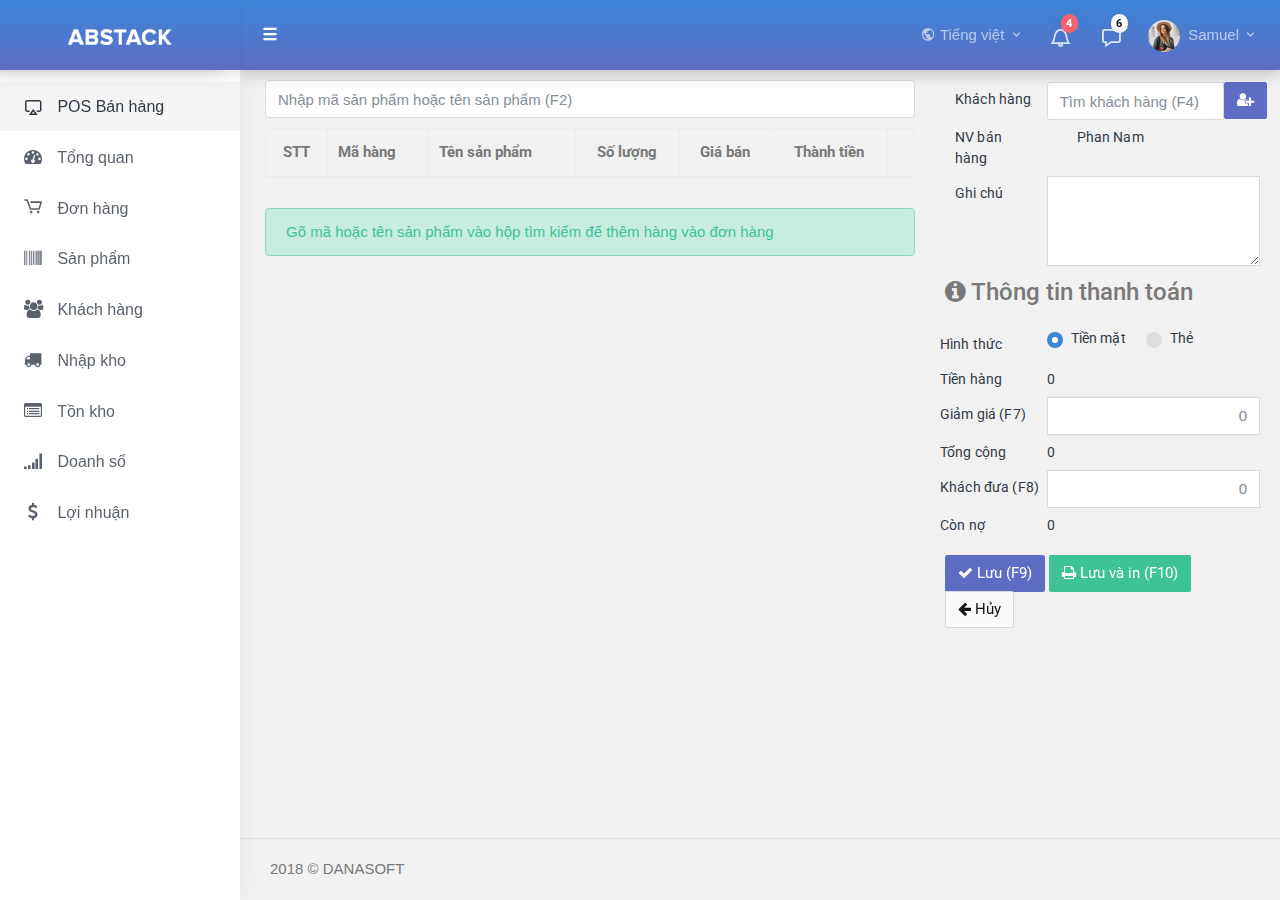
<file: pos.html>
<!DOCTYPE html>
<html>
    <head>
        <meta charset="utf-8" />
        <title>Theme</title>
        <meta name="viewport" content="width=device-width, initial-scale=1.0, maximum-scale=1.0, user-scalable=no" />
        <meta content="A fully featured admin theme which can be used to build CRM, CMS, etc." name="description" />
        <meta content="Coderthemes" name="author" />
        <meta http-equiv="X-UA-Compatible" content="IE=edge" />

        <!-- App favicon -->
        <link rel="shortcut icon" href="assets/images/favicon.ico">

        <!-- App css -->
        <link href="assets/css/bootstrap.min.css" rel="stylesheet" type="text/css" />
        <link href="assets/css/icons.css" rel="stylesheet" type="text/css" />
        <link href="assets/css/metismenu.min.css" rel="stylesheet" type="text/css" />
        <link href="assets/css/style.css" rel="stylesheet" type="text/css" />

        <script src="assets/js/modernizr.min.js"></script>

    </head>


    <body>

        <!-- Begin page -->
        <div id="wrapper">

            <!-- Top Bar Start -->
            <div class="topbar">

                <!-- LOGO -->
                <div class="topbar-left">
                    <a href="index.html" class="logo">
                                <span>
                                    <img src="assets/images/logo.png" alt="" height="16">
                                </span>
                        <i>
                            <img src="assets/images/logo_sm.png" alt="" height="28">
                        </i>
                    </a>
                </div>

                <nav class="navbar-custom">

                    <ul class="list-unstyled topbar-right-menu float-right mb-0">
                        <li class="dropdown notification-list hide-phone">
                            <a class="nav-link dropdown-toggle waves-effect waves-light nav-user" data-toggle="dropdown" href="#" role="button"
                               aria-haspopup="false" aria-expanded="false">
                                <i class="mdi mdi-earth"></i> Tiếng việt  <i class="mdi mdi-chevron-down"></i>
                            </a>
                            <div class="dropdown-menu dropdown-menu-right">

                                <!-- item-->
                                <a href="javascript:void(0);" class="dropdown-item">
                                    English
                                </a

                            </div>
                        </li>

                        <li class="dropdown notification-list">
                            <a class="nav-link dropdown-toggle arrow-none waves-light waves-effect" data-toggle="dropdown" href="#" role="button"
                               aria-haspopup="false" aria-expanded="false">
                                <i class="fi-bell noti-icon"></i>
                                <span class="badge badge-danger badge-pill noti-icon-badge">4</span>
                            </a>
                            <div class="dropdown-menu dropdown-menu-right dropdown-lg">

                                <!-- item-->
                                <div class="dropdown-item noti-title">
                                    <h6 class="m-0"><span class="float-right"><a href="" class="text-dark"><small>Clear All</small></a> </span>Notification</h6>
                                </div>

                                <div class="slimscroll" style="max-height: 190px;">
                                    <!-- item-->
                                    <a href="javascript:void(0);" class="dropdown-item notify-item">
                                        <div class="notify-icon bg-success"><i class="mdi mdi-comment-account-outline"></i></div>
                                        <p class="notify-details">Caleb Flakelar commented on Admin<small class="text-muted">1 min ago</small></p>
                                    </a>

                                    <!-- item-->
                                    <a href="javascript:void(0);" class="dropdown-item notify-item">
                                        <div class="notify-icon bg-info"><i class="mdi mdi-account-plus"></i></div>
                                        <p class="notify-details">New user registered.<small class="text-muted">5 hours ago</small></p>
                                    </a>

                                    <!-- item-->
                                    <a href="javascript:void(0);" class="dropdown-item notify-item">
                                        <div class="notify-icon bg-danger"><i class="mdi mdi-heart"></i></div>
                                        <p class="notify-details">Carlos Crouch liked <b>Admin</b><small class="text-muted">3 days ago</small></p>
                                    </a>

                                    <!-- item-->
                                    <a href="javascript:void(0);" class="dropdown-item notify-item">
                                        <div class="notify-icon bg-warning"><i class="mdi mdi-comment-account-outline"></i></div>
                                        <p class="notify-details">Caleb Flakelar commented on Admin<small class="text-muted">4 days ago</small></p>
                                    </a>

                                    <!-- item-->
                                    <a href="javascript:void(0);" class="dropdown-item notify-item">
                                        <div class="notify-icon bg-purple"><i class="mdi mdi-account-plus"></i></div>
                                        <p class="notify-details">New user registered.<small class="text-muted">7 days ago</small></p>
                                    </a>

                                    <!-- item-->
                                    <a href="javascript:void(0);" class="dropdown-item notify-item">
                                        <div class="notify-icon bg-custom"><i class="mdi mdi-heart"></i></div>
                                        <p class="notify-details">Carlos Crouch liked <b>Admin</b><small class="text-muted">13 days ago</small></p>
                                    </a>
                                </div>

                                <!-- All-->
                                <a href="javascript:void(0);" class="dropdown-item text-center text-primary notify-item notify-all">
                                    View all <i class="fi-arrow-right"></i>
                                </a>

                            </div>
                        </li>

                        <li class="dropdown notification-list">
                            <a class="nav-link dropdown-toggle arrow-none waves-light waves-effect" data-toggle="dropdown" href="#" role="button"
                               aria-haspopup="false" aria-expanded="false">
                                <i class="fi-speech-bubble noti-icon"></i>
                                <span class="badge badge-light badge-pill noti-icon-badge">6</span>
                            </a>
                            <div class="dropdown-menu dropdown-menu-right dropdown-lg">

                                <!-- item-->
                                <div class="dropdown-item noti-title">
                                    <h6 class="m-0"><span class="float-right"><a href="" class="text-dark"><small>Clear All</small></a> </span>Chat</h6>
                                </div>

                                <div class="slimscroll" style="max-height: 190px;">
                                    <!-- item-->
                                    <a href="javascript:void(0);" class="dropdown-item notify-item">
                                        <div class="notify-icon"><img src="assets/images/users/avatar-2.jpg" class="img-fluid rounded-circle" alt="" /> </div>
                                        <p class="notify-details">Cristina Pride</p>
                                        <p class="text-muted font-13 mb-0 user-msg">Hi, How are you? What about our next meeting</p>
                                    </a>

                                    <!-- item-->
                                    <a href="javascript:void(0);" class="dropdown-item notify-item">
                                        <div class="notify-icon"><img src="assets/images/users/avatar-3.jpg" class="img-fluid rounded-circle" alt="" /> </div>
                                        <p class="notify-details">Sam Garret</p>
                                        <p class="text-muted font-13 mb-0 user-msg">Yeah everything is fine</p>
                                    </a>
                                </div>

                                <!-- All-->
                                <a href="javascript:void(0);" class="dropdown-item text-center text-primary notify-item notify-all">
                                    View all <i class="fi-arrow-right"></i>
                                </a>

                            </div>
                        </li>

                        <li class="dropdown notification-list">
                            <a class="nav-link dropdown-toggle waves-effect waves-light nav-user" data-toggle="dropdown" href="#" role="button"
                               aria-haspopup="false" aria-expanded="false">
                                <img src="assets/images/users/avatar-1.jpg" alt="user" class="rounded-circle"> <span class="ml-1">Samuel <i class="mdi mdi-chevron-down"></i> </span>
                            </a>
                            <div class="dropdown-menu dropdown-menu-right profile-dropdown ">
                                <!-- item-->
                                <div class="dropdown-item noti-title">
                                    <h6 class="text-overflow m-0">Welcome !</h6>
                                </div>

                                <!-- item-->
                                <a href="javascript:void(0);" class="dropdown-item notify-item">
                                    <i class="fi-head"></i> <span>My Account</span>
                                </a>

                                <!-- item-->
                                <a href="javascript:void(0);" class="dropdown-item notify-item">
                                    <i class="fi-cog"></i> <span>Settings</span>
                                </a>
                            </div>
                        </li>

                    </ul>

                    <ul class="list-inline menu-left mb-0">
                        <li class="float-left">
                            <button class="button-menu-mobile open-left waves-light waves-effect">
                                <i class="dripicons-menu"></i>
                            </button>
                        </li>
 
                    </ul>

                </nav>

            </div>
            <!-- Top Bar End -->


            <!-- ========== Left Sidebar Start ========== -->
            <div class="left side-menu">
                <div class="slimscroll-menu" id="remove-scroll">

                    <!--- Sidemenu -->
                    <div id="sidebar-menu">
                        <!-- Left Menu Start -->
                        <ul class="metismenu" id="side-menu">
                             <li>
                                <a href="pos.html">
                                    <i class="fi-air-play"></i><span> POS Bán hàng </span>
                                </a>
                            </li>
							<li>
                                <a href="index.html">
                                    <i class="fa fa-tachometer"></i><span> Tổng quan </span>
                                </a>
                            </li>
							<li>
                                <a href="orders">
                                    <i class="dripicons-cart"></i><span> Đơn hàng </span>
                                </a>
                            </li>
							<li>
                                <a href="product">
                                    <i class="fa fa-barcode"></i><span> Sản phẩm </span>
                                </a>
                            </li>
							<li>
                                <a href="customer">
                                    <i class="fa fa-users"></i><span> Khách hàng </span>
                                </a>
                            </li>
							<li>
                                <a href="import">
                                    <i class="fa fa-truck"></i><span> Nhập kho </span>
                                </a>
                            </li>
							<li>
                                <a href="inventory">
                                    <i class="fa fa-list-alt"></i><span> Tồn kho </span>
                                </a>
                            </li>
							
							<li>
                                <a href="revenue">
                                    <i class="fa fa-signal"></i><span> Doanh số </span>
                                </a>
                            </li>
							<li>
                                <a href="profit">
                                    <i class="fa fa-usd"></i><span> Lợi nhuận </span>
                                </a>
                            </li>

                        </ul>

                    </div>
                    <!-- Sidebar -->
                    <div class="clearfix"></div>

                </div>
                <!-- Sidebar -left -->

            </div>
            <!-- Left Sidebar End -->



            <!-- ============================================================== -->
            <!-- Start right Content here -->
            <!-- ============================================================== -->
			
									
            <div class="content-page">
                <!-- Start content -->
                <div class="content">
                    <div class="container-fluid">
						 <!-- sample modal content -->
				<div id="addCtm" class="modal fade" tabindex="-1" role="dialog" aria-labelledby="addCtmLabel" aria-hidden="true">
					<div class="modal-dialog modal-lg">
						<div class="modal-content">
							<div class="modal-header">
								<button type="button" class="close" data-dismiss="modal" aria-hidden="true">×</button>
								<h5 class="modal-title" id="addCtmLabel">Tạo mới khách hàng</h5>
							</div>
							<div class="modal-body">
								<form class="form-horizontal" id="frm-crcust">
									<div class="form-group row">
										<div class="col-sm-3">
											<label for="customer_name" class="col-12 col-form-label">Mã khách hàng</label>
										</div>
										<div class="col-sm-9">
											<input type="text" id="customer_code" name="customer_code" class="form-control" value="" placeholder="Mã khách hàng(tự sinh nếu bỏ trống)">
											<span style="color: red; font-style: italic;" class="error error-customer_code"></span>
										</div>
									</div>
									<div class="form-group row">
										<div class="col-sm-3">
											<label for="customer_name" class="col-12 col-form-label">Tên Khách hàng</label>
										</div>
										<div class="col-sm-9">
											<input type="text" id="customer_name" name="customer_name" class="form-control" value="" placeholder="Nhập tên khách hàng( bắc buộc )">
											<span style="color: red; font-style: italic;" class="error error-customer_name"></span>
										</div>
									</div>
									<div class="form-group row">
										<div class="col-sm-3">
											<label for="customer_phone" class="col-12 col-form-label">Số điện thoại</label>
										</div>
										<div class="col-sm-9">
											<input type="text" id="customer_phone" name="customer_phone" class="form-control" value="" placeholder="">
											<span style="color: red; font-style: italic;" class="error error-customer_phone"></span>
										</div>
									</div>
									<div class="form-group row">
										<div class="col-sm-3">
											<label for="customer_email" class="col-12 col-form-label">Email</label>
										</div>
										<div class="col-sm-9">
											<input type="text" id="customer_email" name="customer_email" class="form-control" value="" placeholder="Nhập email khách hàng ( ví dụ: kh10@gmail.com )">
											<span style="color: red; font-style: italic;" class="error error-customer_email"></span>
										</div>
									</div>
									<div class="form-group row">
										<div class="col-sm-3">
											<label for="customer_addr" class="col-12 col-form-label">Địa chỉ</label>
										</div>
										<div class="col-sm-9">
											<input type="text" id="customer_addr" name="customer_addr" class="form-control" value="" placeholder="">
											<span style="color: red; font-style: italic;" class="error error-customer_addr"></span>
										</div>
									</div>
									<div class="form-group row">
										<div class="col-sm-3">
											<label for="customer_notes" class="col-12 col-form-label">Ghi chú</label>
										</div>
										<div class="col-sm-9">
											<input type="text" id="customer_notes" name="customer_notes" class="form-control" value="" placeholder="">
											<span style="color: red; font-style: italic;" class="error error-customer_notes"></span>
										</div>
									</div>
									<div class="form-group row">
										<div class="col-sm-3">
											<label for="customer_birthday" class="col-12 col-form-label">Ngày sinh</label>
										</div>
										<div class="col-sm-9">
											<input type="text" id="customer_birthday" name="customer_birthday" class="form-control txttimes" value="" placeholder="yyyy-mm-dd">
											<span style="color: red;" class="error error-customer_birthday"></span>
										</div>
									</div>
									<div class="form-group row">
										<div class="col-sm-3">
											<label for="customer_gender" class="col-12 col-form-label">Giới tính</label>
										</div>
										<div class="col-sm-9">
											<input type="radio" name="gender" checked="" class="customer_gender" id="customer_gender-0" value="0"> <label for="customer_gender-0">Nam</label>
											<input type="radio" name="gender" class="customer_gender" value="1" id="customer_gender-1"> <label for="customer_gender-1">Nữ</label>
											<span style="color: red; font-style: italic;" class="error error-customer_gender"></span>
										</div>
									</div>
								</form>
							</div>
							<div class="modal-footer">
								<button type="button" class="btn btn-primary btn-sm btn-crcust" onclick="cms_crCustomer();"><i class="fa fa-check"></i> Lưu
								</button>
								<button type="button" class="btn btn-default btn-sm btn-close" data-dismiss="modal"><i class="fa fa-undo"></i> Bỏ qua
								</button>
							</div>
						</div><!-- /.modal-content -->
					</div><!-- /.modal-dialog -->
				</div><!-- /.modal -->
                        <div class="row">
                            <div class="col-md-8">
                                    <div class="order-search" style="margin: 10px 0px; position: relative;">
                                        <input type="text" class="form-control ui-autocomplete-input" placeholder="Nhập mã sản phẩm hoặc tên sản phẩm (F2)" id="search-pro-box" autocomplete="off">
                                    </div>
                                    <div class="product-results">
                                        <table class="table table-bordered table-striped">
                                            <thead>
                                            <tr>
                                                <th class="text-center">STT</th>
                                                <th>Mã hàng</th>
                                                <th>Tên sản phẩm</th>
                                                <th class="text-center">Số lượng</th>
                                                <th class="text-center">Giá bán</th>
                                                <th class="text-center">Thành tiền</th>
                                                <th></th>
                                            </tr>
                                            </thead>
                                            <tbody id="pro_search_append">
                                            </tbody>
                                        </table>
                                        <div class="alert alert-success" style="margin-top: 30px;" role="alert">Gõ mã
                                            hoặc tên sản phẩm vào hộp
                                            tìm kiếm để thêm hàng vào đơn hàng
                                        </div>
                                    </div>
                                </div>
							
							 <div class="col-md-4">
                                    <div class="row">
                                        <div class="col-md-12">
                                            <div class="morder-info" style="padding: 4px;">
												<!--BEGIN KH-->
                                                <div class="tab-contents" style="padding: 8px 6px;">
                                                    <div class="form-group row marg-bot-0 clearfix">
                                                        <div class="col-md-4 padd-0">
                                                             <label for="search-box-cys" class="col-12 col-form-label">Khách hàng</label> 
                                                        </div>
														<div class="col-md-8">
															<div class="row">
																<div class="col-md-10 padd-0" style="position: relative;">
																	<input id="search-box-cys" class="form-control" type="text" placeholder="Tìm khách hàng (F4)" style="border-radius: 3px 0 0 3px !important;">
																</div>
																<div class="col-md-2 padd-0">
																	<button type="button" class="btn btn-icon waves-effect waves-light btn-primary"  data-toggle="modal" data-target="#addCtm"> <i class="fa fa-user-plus"></i> </button>
																</div>
															</div>
														</div>
													</div>
  
													<!--END KH-->
													<!--BIGIN NV bán hàng-->
													<div class="form-group row marg-bot-0 clearfix">
														<div class="col-md-4 padd-0">
															 <label  class="col-12 col-form-label">NV bán hàng</label> 
														</div>
														<div class="col-md-8 padd-right-0">
															 <label  class="col-12 col-form-label">Phan Nam</label> 
														</div>
													</div>
													<!--END NV bán hàng-->
													<!--BIGIN Ghi chú-->
													<div class="form-group row marg-bot-0 clearfix">
														<div class="col-md-4 padd-0">
															 <label  class="col-12 col-form-label">Ghi chú</label> 
														</div>
														<div class="col-md-8 padd-0">
															 <textarea id="note-order" cols="" class="form-control" rows="3" style="border-radius: 0;"></textarea>
														</div>
													</div>
													<!--END Ghi chú-->
                                            </div>
                                        </div>
                                        <div class="col-md-12 padd-0">
                                            <h4 class="lighter" style="margin-top: 0;">
                                                <i class="fa fa-info-circle blue"></i> Thông tin thanh toán
                                            </h4>

                                            <div class="morder-info" style="padding: 4px;">
                                                <div class="tab-contents" style="padding: 8px 6px;">
                                                    <div class="form-group row marg-bot-0 clearfix">
                                                        <div class="col-md-4 padd-0">
                                                            <label class="col-form-label">Hình thức</label>
                                                        </div>
                                                        <div class="col-md-8 radio-info checkbox-circle padd-0">
                                                            <label class="custom-control custom-radio">
															  <input id="radio1" name="radio" type="radio" class="custom-control-input" checked>
															  <span class="custom-control-indicator"></span>
															  <span class="custom-control-description">Tiền mặt</span>
															</label>
															<label class="custom-control custom-radio">
															  <input id="radio2" name="radio" type="radio" class="custom-control-input">
															  <span class="custom-control-indicator"></span>
															  <span class="custom-control-description">Thẻ</span>
															</label>

                                                        </div>
                                                    </div>
                                                    <div class="form-group row marg-bot-0 clearfix">
                                                        <div class="col-md-4 padd-0">
                                                           <label class="col-form-label ">Tiền hàng</label>
                                                        </div>
                                                        <div class="col-md-8 padd-0">
														 <label class="col-form-label total-money">0</label>
                                                        </div>
                                                    </div>
                                                    <div class="form-group row marg-bot-0 clearfix">
                                                        <div class="col-md-4 padd-0">
                                                            <label class="col-form-label ">Giảm giá (F7)</label>
                                                        </div>
                                                        <div class="col-md-8 padd-0">
                                                            <input type="text" class="form-control text-right txtMoney discount-order" placeholder="0" style="border-radius: 0 !important;">
                                                        </div>
                                                    </div>
                                                    <div class="form-group row marg-bot-0 clearfix">
                                                        <div class="col-md-4 padd-0">
                                                            <label class="col-form-label ">Tổng cộng</label>
                                                        </div>
                                                        <div class="col-md-8 padd-0">
															<label class="col-form-label total-after-discount">0</label>
                                                        </div>
                                                    </div>
                                                    <div class="form-group row marg-bot-0 clearfix">
                                                        <div class="col-md-4 padd-0">
                                                            <label class="col-form-label ">Khách đưa (F8)</label>
                                                        </div>
                                                        <div class="col-md-8 padd-0">
                                                            <input type="text" class="form-control text-right txtMoney customer-pay" placeholder="0" style="border-radius: 0 !important;">
                                                        </div>
                                                    </div>
                                                    <div class="form-group row marg-bot-0 clearfix">
                                                        <div class="col-md-4 padd-0">
                                                            <label class="col-form-label debt">Còn nợ</label>
                                                        </div>
                                                        <div class="col-md-8 padd-0">
                                                            <label class="col-form-label debt">0</label>
                                                        </div>
                                                    </div>
                                                </div>
                                            </div>
                                        </div>
                                        <div class="col-md-12 padd-0">
                                            <div class="btn-groups pull-right" style="margin-bottom: 50px;">
                                                <button type="button" class="btn btn-primary waves-light waves-effect " onclick="cms_save_orders(3)"><i class="fa fa-check"></i> Lưu (F9) </button>
                                                <button type="button" class="btn btn-success waves-light waves-effect " onclick="cms_save_orders(4)"><i class="fa fa-print"></i> Lưu và in (F10) </button>
                                                <a href="/orders" class="btn btn-light waves-effect "><i class="fa fa-arrow-left"></i> Hủy </a>
                                            </div>
                                        </div>
                                    </div>
                                </div>
                        </div>
                        <!-- end row -->



                    </div> <!-- container -->

                </div> <!-- content -->

                <footer class="footer text-right">
                    2018 © DANASOFT
                </footer>

            </div>


            <!-- ============================================================== -->
            <!-- End Right content here -->
            <!-- ============================================================== -->


        </div>
        <!-- END wrapper -->



        <!-- jQuery  -->
        <script src="assets/js/jquery.min.js"></script>
        <script src="assets/js/popper.min.js"></script>
        <script src="assets/js/bootstrap.min.js"></script>
        <script src="assets/js/metisMenu.min.js"></script>
        <script src="assets/js/waves.js"></script>
        <script src="assets/js/jquery.slimscroll.js"></script>

        <!-- App js -->
        <script src="assets/js/jquery.core.js"></script>
        <script src="assets/js/jquery.app.js"></script>

    </body>
</html>
</file>
<file: assets/css/icons.css>
@charset "UTF-8";
/*
Template Name: Abstack - Bootstrap 4 Web App kit
Author: CoderThemes
Email: coderthemes@gmail.com
File: Icons
*/
/*!
 *  Font Awesome 4.7.0 by @davegandy - http://fontawesome.io - @fontawesome
 *  License - http://fontawesome.io/license (Font: SIL OFL 1.1, CSS: MIT License)
 */
/* FONT PATH
 * -------------------------- */
@font-face {
  font-family: 'FontAwesome';
  src: url("../fonts/fontawesome-webfont.eot?v=4.7.0");
  src: url("../fonts/fontawesome-webfont.eot?#iefix&v=4.7.0") format("embedded-opentype"), url("../fonts/fontawesome-webfont.woff2?v=4.7.0") format("woff2"), url("../fonts/fontawesome-webfont.woff?v=4.7.0") format("woff"), url("../fonts/fontawesome-webfont.ttf?v=4.7.0") format("truetype"), url("../fonts/fontawesome-webfont.svg?v=4.7.0#fontawesomeregular") format("svg");
  font-weight: normal;
  font-style: normal; }
.fa {
  display: inline-block;
  font: normal normal normal 14px/1 FontAwesome;
  font-size: inherit;
  text-rendering: auto;
  -webkit-font-smoothing: antialiased;
  -moz-osx-font-smoothing: grayscale; }

/* makes the font 33% larger relative to the icon container */
.fa-lg {
  font-size: 1.33333em;
  line-height: 0.75em;
  vertical-align: -15%; }

.fa-2x {
  font-size: 2em; }

.fa-3x {
  font-size: 3em; }

.fa-4x {
  font-size: 4em; }

.fa-5x {
  font-size: 5em; }

.fa-fw {
  width: 1.28571em;
  text-align: center; }

.fa-ul {
  padding-left: 0;
  margin-left: 2.14286em;
  list-style-type: none; }
  .fa-ul > li {
    position: relative; }

.fa-li {
  position: absolute;
  left: -2.14286em;
  width: 2.14286em;
  top: 0.14286em;
  text-align: center; }
  .fa-li.fa-lg {
    left: -1.85714em; }

.fa-border {
  padding: .2em .25em .15em;
  border: solid 0.08em #eee;
  border-radius: .1em; }

.fa-pull-left {
  float: left; }

.fa-pull-right {
  float: right; }

.fa.fa-pull-left {
  margin-right: .3em; }
.fa.fa-pull-right {
  margin-left: .3em; }

/* Deprecated as of 4.4.0 */
.pull-right {
  float: right; }

.pull-left {
  float: left; }

.fa.pull-left {
  margin-right: .3em; }
.fa.pull-right {
  margin-left: .3em; }

.fa-spin {
  -webkit-animation: fa-spin 2s infinite linear;
  animation: fa-spin 2s infinite linear; }

.fa-pulse {
  -webkit-animation: fa-spin 1s infinite steps(8);
  animation: fa-spin 1s infinite steps(8); }

@-webkit-keyframes fa-spin {
  0% {
    -webkit-transform: rotate(0deg);
    transform: rotate(0deg); }
  100% {
    -webkit-transform: rotate(359deg);
    transform: rotate(359deg); } }
@keyframes fa-spin {
  0% {
    -webkit-transform: rotate(0deg);
    transform: rotate(0deg); }
  100% {
    -webkit-transform: rotate(359deg);
    transform: rotate(359deg); } }
.fa-rotate-90 {
  -ms-filter: "progid:DXImageTransform.Microsoft.BasicImage(rotation=1)";
  -webkit-transform: rotate(90deg);
  -ms-transform: rotate(90deg);
  transform: rotate(90deg); }

.fa-rotate-180 {
  -ms-filter: "progid:DXImageTransform.Microsoft.BasicImage(rotation=2)";
  -webkit-transform: rotate(180deg);
  -ms-transform: rotate(180deg);
  transform: rotate(180deg); }

.fa-rotate-270 {
  -ms-filter: "progid:DXImageTransform.Microsoft.BasicImage(rotation=3)";
  -webkit-transform: rotate(270deg);
  -ms-transform: rotate(270deg);
  transform: rotate(270deg); }

.fa-flip-horizontal {
  -ms-filter: "progid:DXImageTransform.Microsoft.BasicImage(rotation=0, mirror=1)";
  -webkit-transform: scale(-1, 1);
  -ms-transform: scale(-1, 1);
  transform: scale(-1, 1); }

.fa-flip-vertical {
  -ms-filter: "progid:DXImageTransform.Microsoft.BasicImage(rotation=2, mirror=1)";
  -webkit-transform: scale(1, -1);
  -ms-transform: scale(1, -1);
  transform: scale(1, -1); }

:root .fa-rotate-90,
:root .fa-rotate-180,
:root .fa-rotate-270,
:root .fa-flip-horizontal,
:root .fa-flip-vertical {
  filter: none; }

.fa-stack {
  position: relative;
  display: inline-block;
  width: 2em;
  height: 2em;
  line-height: 2em;
  vertical-align: middle; }

.fa-stack-1x, .fa-stack-2x {
  position: absolute;
  left: 0;
  width: 100%;
  text-align: center; }

.fa-stack-1x {
  line-height: inherit; }

.fa-stack-2x {
  font-size: 2em; }

.fa-inverse {
  color: #fff; }

/* Font Awesome uses the Unicode Private Use Area (PUA) to ensure screen
   readers do not read off random characters that represent icons */
.fa-glass:before {
  content: ""; }

.fa-music:before {
  content: ""; }

.fa-search:before {
  content: ""; }

.fa-envelope-o:before {
  content: ""; }

.fa-heart:before {
  content: ""; }

.fa-star:before {
  content: ""; }

.fa-star-o:before {
  content: ""; }

.fa-user:before {
  content: ""; }

.fa-film:before {
  content: ""; }

.fa-th-large:before {
  content: ""; }

.fa-th:before {
  content: ""; }

.fa-th-list:before {
  content: ""; }

.fa-check:before {
  content: ""; }

.fa-remove:before,
.fa-close:before,
.fa-times:before {
  content: ""; }

.fa-search-plus:before {
  content: ""; }

.fa-search-minus:before {
  content: ""; }

.fa-power-off:before {
  content: ""; }

.fa-signal:before {
  content: ""; }

.fa-gear:before,
.fa-cog:before {
  content: ""; }

.fa-trash-o:before {
  content: ""; }

.fa-home:before {
  content: ""; }

.fa-file-o:before {
  content: ""; }

.fa-clock-o:before {
  content: ""; }

.fa-road:before {
  content: ""; }

.fa-download:before {
  content: ""; }

.fa-arrow-circle-o-down:before {
  content: ""; }

.fa-arrow-circle-o-up:before {
  content: ""; }

.fa-inbox:before {
  content: ""; }

.fa-play-circle-o:before {
  content: ""; }

.fa-rotate-right:before,
.fa-repeat:before {
  content: ""; }

.fa-refresh:before {
  content: ""; }

.fa-list-alt:before {
  content: ""; }

.fa-lock:before {
  content: ""; }

.fa-flag:before {
  content: ""; }

.fa-headphones:before {
  content: ""; }

.fa-volume-off:before {
  content: ""; }

.fa-volume-down:before {
  content: ""; }

.fa-volume-up:before {
  content: ""; }

.fa-qrcode:before {
  content: ""; }

.fa-barcode:before {
  content: ""; }

.fa-tag:before {
  content: ""; }

.fa-tags:before {
  content: ""; }

.fa-book:before {
  content: ""; }

.fa-bookmark:before {
  content: ""; }

.fa-print:before {
  content: ""; }

.fa-camera:before {
  content: ""; }

.fa-font:before {
  content: ""; }

.fa-bold:before {
  content: ""; }

.fa-italic:before {
  content: ""; }

.fa-text-height:before {
  content: ""; }

.fa-text-width:before {
  content: ""; }

.fa-align-left:before {
  content: ""; }

.fa-align-center:before {
  content: ""; }

.fa-align-right:before {
  content: ""; }

.fa-align-justify:before {
  content: ""; }

.fa-list:before {
  content: ""; }

.fa-dedent:before,
.fa-outdent:before {
  content: ""; }

.fa-indent:before {
  content: ""; }

.fa-video-camera:before {
  content: ""; }

.fa-photo:before,
.fa-image:before,
.fa-picture-o:before {
  content: ""; }

.fa-pencil:before {
  content: ""; }

.fa-map-marker:before {
  content: ""; }

.fa-adjust:before {
  content: ""; }

.fa-tint:before {
  content: ""; }

.fa-edit:before,
.fa-pencil-square-o:before {
  content: ""; }

.fa-share-square-o:before {
  content: ""; }

.fa-check-square-o:before {
  content: ""; }

.fa-arrows:before {
  content: ""; }

.fa-step-backward:before {
  content: ""; }

.fa-fast-backward:before {
  content: ""; }

.fa-backward:before {
  content: ""; }

.fa-play:before {
  content: ""; }

.fa-pause:before {
  content: ""; }

.fa-stop:before {
  content: ""; }

.fa-forward:before {
  content: ""; }

.fa-fast-forward:before {
  content: ""; }

.fa-step-forward:before {
  content: ""; }

.fa-eject:before {
  content: ""; }

.fa-chevron-left:before {
  content: ""; }

.fa-chevron-right:before {
  content: ""; }

.fa-plus-circle:before {
  content: ""; }

.fa-minus-circle:before {
  content: ""; }

.fa-times-circle:before {
  content: ""; }

.fa-check-circle:before {
  content: ""; }

.fa-question-circle:before {
  content: ""; }

.fa-info-circle:before {
  content: ""; }

.fa-crosshairs:before {
  content: ""; }

.fa-times-circle-o:before {
  content: ""; }

.fa-check-circle-o:before {
  content: ""; }

.fa-ban:before {
  content: ""; }

.fa-arrow-left:before {
  content: ""; }

.fa-arrow-right:before {
  content: ""; }

.fa-arrow-up:before {
  content: ""; }

.fa-arrow-down:before {
  content: ""; }

.fa-mail-forward:before,
.fa-share:before {
  content: ""; }

.fa-expand:before {
  content: ""; }

.fa-compress:before {
  content: ""; }

.fa-plus:before {
  content: ""; }

.fa-minus:before {
  content: ""; }

.fa-asterisk:before {
  content: ""; }

.fa-exclamation-circle:before {
  content: ""; }

.fa-gift:before {
  content: ""; }

.fa-leaf:before {
  content: ""; }

.fa-fire:before {
  content: ""; }

.fa-eye:before {
  content: ""; }

.fa-eye-slash:before {
  content: ""; }

.fa-warning:before,
.fa-exclamation-triangle:before {
  content: ""; }

.fa-plane:before {
  content: ""; }

.fa-calendar:before {
  content: ""; }

.fa-random:before {
  content: ""; }

.fa-comment:before {
  content: ""; }

.fa-magnet:before {
  content: ""; }

.fa-chevron-up:before {
  content: ""; }

.fa-chevron-down:before {
  content: ""; }

.fa-retweet:before {
  content: ""; }

.fa-shopping-cart:before {
  content: ""; }

.fa-folder:before {
  content: ""; }

.fa-folder-open:before {
  content: ""; }

.fa-arrows-v:before {
  content: ""; }

.fa-arrows-h:before {
  content: ""; }

.fa-bar-chart-o:before,
.fa-bar-chart:before {
  content: ""; }

.fa-twitter-square:before {
  content: ""; }

.fa-facebook-square:before {
  content: ""; }

.fa-camera-retro:before {
  content: ""; }

.fa-key:before {
  content: ""; }

.fa-gears:before,
.fa-cogs:before {
  content: ""; }

.fa-comments:before {
  content: ""; }

.fa-thumbs-o-up:before {
  content: ""; }

.fa-thumbs-o-down:before {
  content: ""; }

.fa-star-half:before {
  content: ""; }

.fa-heart-o:before {
  content: ""; }

.fa-sign-out:before {
  content: ""; }

.fa-linkedin-square:before {
  content: ""; }

.fa-thumb-tack:before {
  content: ""; }

.fa-external-link:before {
  content: ""; }

.fa-sign-in:before {
  content: ""; }

.fa-trophy:before {
  content: ""; }

.fa-github-square:before {
  content: ""; }

.fa-upload:before {
  content: ""; }

.fa-lemon-o:before {
  content: ""; }

.fa-phone:before {
  content: ""; }

.fa-square-o:before {
  content: ""; }

.fa-bookmark-o:before {
  content: ""; }

.fa-phone-square:before {
  content: ""; }

.fa-twitter:before {
  content: ""; }

.fa-facebook-f:before,
.fa-facebook:before {
  content: ""; }

.fa-github:before {
  content: ""; }

.fa-unlock:before {
  content: ""; }

.fa-credit-card:before {
  content: ""; }

.fa-feed:before,
.fa-rss:before {
  content: ""; }

.fa-hdd-o:before {
  content: ""; }

.fa-bullhorn:before {
  content: ""; }

.fa-bell:before {
  content: ""; }

.fa-certificate:before {
  content: ""; }

.fa-hand-o-right:before {
  content: ""; }

.fa-hand-o-left:before {
  content: ""; }

.fa-hand-o-up:before {
  content: ""; }

.fa-hand-o-down:before {
  content: ""; }

.fa-arrow-circle-left:before {
  content: ""; }

.fa-arrow-circle-right:before {
  content: ""; }

.fa-arrow-circle-up:before {
  content: ""; }

.fa-arrow-circle-down:before {
  content: ""; }

.fa-globe:before {
  content: ""; }

.fa-wrench:before {
  content: ""; }

.fa-tasks:before {
  content: ""; }

.fa-filter:before {
  content: ""; }

.fa-briefcase:before {
  content: ""; }

.fa-arrows-alt:before {
  content: ""; }

.fa-group:before,
.fa-users:before {
  content: ""; }

.fa-chain:before,
.fa-link:before {
  content: ""; }

.fa-cloud:before {
  content: ""; }

.fa-flask:before {
  content: ""; }

.fa-cut:before,
.fa-scissors:before {
  content: ""; }

.fa-copy:before,
.fa-files-o:before {
  content: ""; }

.fa-paperclip:before {
  content: ""; }

.fa-save:before,
.fa-floppy-o:before {
  content: ""; }

.fa-square:before {
  content: ""; }

.fa-navicon:before,
.fa-reorder:before,
.fa-bars:before {
  content: ""; }

.fa-list-ul:before {
  content: ""; }

.fa-list-ol:before {
  content: ""; }

.fa-strikethrough:before {
  content: ""; }

.fa-underline:before {
  content: ""; }

.fa-table:before {
  content: ""; }

.fa-magic:before {
  content: ""; }

.fa-truck:before {
  content: ""; }

.fa-pinterest:before {
  content: ""; }

.fa-pinterest-square:before {
  content: ""; }

.fa-google-plus-square:before {
  content: ""; }

.fa-google-plus:before {
  content: ""; }

.fa-money:before {
  content: ""; }

.fa-caret-down:before {
  content: ""; }

.fa-caret-up:before {
  content: ""; }

.fa-caret-left:before {
  content: ""; }

.fa-caret-right:before {
  content: ""; }

.fa-columns:before {
  content: ""; }

.fa-unsorted:before,
.fa-sort:before {
  content: ""; }

.fa-sort-down:before,
.fa-sort-desc:before {
  content: ""; }

.fa-sort-up:before,
.fa-sort-asc:before {
  content: ""; }

.fa-envelope:before {
  content: ""; }

.fa-linkedin:before {
  content: ""; }

.fa-rotate-left:before,
.fa-undo:before {
  content: ""; }

.fa-legal:before,
.fa-gavel:before {
  content: ""; }

.fa-dashboard:before,
.fa-tachometer:before {
  content: ""; }

.fa-comment-o:before {
  content: ""; }

.fa-comments-o:before {
  content: ""; }

.fa-flash:before,
.fa-bolt:before {
  content: ""; }

.fa-sitemap:before {
  content: ""; }

.fa-umbrella:before {
  content: ""; }

.fa-paste:before,
.fa-clipboard:before {
  content: ""; }

.fa-lightbulb-o:before {
  content: ""; }

.fa-exchange:before {
  content: ""; }

.fa-cloud-download:before {
  content: ""; }

.fa-cloud-upload:before {
  content: ""; }

.fa-user-md:before {
  content: ""; }

.fa-stethoscope:before {
  content: ""; }

.fa-suitcase:before {
  content: ""; }

.fa-bell-o:before {
  content: ""; }

.fa-coffee:before {
  content: ""; }

.fa-cutlery:before {
  content: ""; }

.fa-file-text-o:before {
  content: ""; }

.fa-building-o:before {
  content: ""; }

.fa-hospital-o:before {
  content: ""; }

.fa-ambulance:before {
  content: ""; }

.fa-medkit:before {
  content: ""; }

.fa-fighter-jet:before {
  content: ""; }

.fa-beer:before {
  content: ""; }

.fa-h-square:before {
  content: ""; }

.fa-plus-square:before {
  content: ""; }

.fa-angle-double-left:before {
  content: ""; }

.fa-angle-double-right:before {
  content: ""; }

.fa-angle-double-up:before {
  content: ""; }

.fa-angle-double-down:before {
  content: ""; }

.fa-angle-left:before {
  content: ""; }

.fa-angle-right:before {
  content: ""; }

.fa-angle-up:before {
  content: ""; }

.fa-angle-down:before {
  content: ""; }

.fa-desktop:before {
  content: ""; }

.fa-laptop:before {
  content: ""; }

.fa-tablet:before {
  content: ""; }

.fa-mobile-phone:before,
.fa-mobile:before {
  content: ""; }

.fa-circle-o:before {
  content: ""; }

.fa-quote-left:before {
  content: ""; }

.fa-quote-right:before {
  content: ""; }

.fa-spinner:before {
  content: ""; }

.fa-circle:before {
  content: ""; }

.fa-mail-reply:before,
.fa-reply:before {
  content: ""; }

.fa-github-alt:before {
  content: ""; }

.fa-folder-o:before {
  content: ""; }

.fa-folder-open-o:before {
  content: ""; }

.fa-smile-o:before {
  content: ""; }

.fa-frown-o:before {
  content: ""; }

.fa-meh-o:before {
  content: ""; }

.fa-gamepad:before {
  content: ""; }

.fa-keyboard-o:before {
  content: ""; }

.fa-flag-o:before {
  content: ""; }

.fa-flag-checkered:before {
  content: ""; }

.fa-terminal:before {
  content: ""; }

.fa-code:before {
  content: ""; }

.fa-mail-reply-all:before,
.fa-reply-all:before {
  content: ""; }

.fa-star-half-empty:before,
.fa-star-half-full:before,
.fa-star-half-o:before {
  content: ""; }

.fa-location-arrow:before {
  content: ""; }

.fa-crop:before {
  content: ""; }

.fa-code-fork:before {
  content: ""; }

.fa-unlink:before,
.fa-chain-broken:before {
  content: ""; }

.fa-question:before {
  content: ""; }

.fa-info:before {
  content: ""; }

.fa-exclamation:before {
  content: ""; }

.fa-superscript:before {
  content: ""; }

.fa-subscript:before {
  content: ""; }

.fa-eraser:before {
  content: ""; }

.fa-puzzle-piece:before {
  content: ""; }

.fa-microphone:before {
  content: ""; }

.fa-microphone-slash:before {
  content: ""; }

.fa-shield:before {
  content: ""; }

.fa-calendar-o:before {
  content: ""; }

.fa-fire-extinguisher:before {
  content: ""; }

.fa-rocket:before {
  content: ""; }

.fa-maxcdn:before {
  content: ""; }

.fa-chevron-circle-left:before {
  content: ""; }

.fa-chevron-circle-right:before {
  content: ""; }

.fa-chevron-circle-up:before {
  content: ""; }

.fa-chevron-circle-down:before {
  content: ""; }

.fa-html5:before {
  content: ""; }

.fa-css3:before {
  content: ""; }

.fa-anchor:before {
  content: ""; }

.fa-unlock-alt:before {
  content: ""; }

.fa-bullseye:before {
  content: ""; }

.fa-ellipsis-h:before {
  content: ""; }

.fa-ellipsis-v:before {
  content: ""; }

.fa-rss-square:before {
  content: ""; }

.fa-play-circle:before {
  content: ""; }

.fa-ticket:before {
  content: ""; }

.fa-minus-square:before {
  content: ""; }

.fa-minus-square-o:before {
  content: ""; }

.fa-level-up:before {
  content: ""; }

.fa-level-down:before {
  content: ""; }

.fa-check-square:before {
  content: ""; }

.fa-pencil-square:before {
  content: ""; }

.fa-external-link-square:before {
  content: ""; }

.fa-share-square:before {
  content: ""; }

.fa-compass:before {
  content: ""; }

.fa-toggle-down:before,
.fa-caret-square-o-down:before {
  content: ""; }

.fa-toggle-up:before,
.fa-caret-square-o-up:before {
  content: ""; }

.fa-toggle-right:before,
.fa-caret-square-o-right:before {
  content: ""; }

.fa-euro:before,
.fa-eur:before {
  content: ""; }

.fa-gbp:before {
  content: ""; }

.fa-dollar:before,
.fa-usd:before {
  content: ""; }

.fa-rupee:before,
.fa-inr:before {
  content: ""; }

.fa-cny:before,
.fa-rmb:before,
.fa-yen:before,
.fa-jpy:before {
  content: ""; }

.fa-ruble:before,
.fa-rouble:before,
.fa-rub:before {
  content: ""; }

.fa-won:before,
.fa-krw:before {
  content: ""; }

.fa-bitcoin:before,
.fa-btc:before {
  content: ""; }

.fa-file:before {
  content: ""; }

.fa-file-text:before {
  content: ""; }

.fa-sort-alpha-asc:before {
  content: ""; }

.fa-sort-alpha-desc:before {
  content: ""; }

.fa-sort-amount-asc:before {
  content: ""; }

.fa-sort-amount-desc:before {
  content: ""; }

.fa-sort-numeric-asc:before {
  content: ""; }

.fa-sort-numeric-desc:before {
  content: ""; }

.fa-thumbs-up:before {
  content: ""; }

.fa-thumbs-down:before {
  content: ""; }

.fa-youtube-square:before {
  content: ""; }

.fa-youtube:before {
  content: ""; }

.fa-xing:before {
  content: ""; }

.fa-xing-square:before {
  content: ""; }

.fa-youtube-play:before {
  content: ""; }

.fa-dropbox:before {
  content: ""; }

.fa-stack-overflow:before {
  content: ""; }

.fa-instagram:before {
  content: ""; }

.fa-flickr:before {
  content: ""; }

.fa-adn:before {
  content: ""; }

.fa-bitbucket:before {
  content: ""; }

.fa-bitbucket-square:before {
  content: ""; }

.fa-tumblr:before {
  content: ""; }

.fa-tumblr-square:before {
  content: ""; }

.fa-long-arrow-down:before {
  content: ""; }

.fa-long-arrow-up:before {
  content: ""; }

.fa-long-arrow-left:before {
  content: ""; }

.fa-long-arrow-right:before {
  content: ""; }

.fa-apple:before {
  content: ""; }

.fa-windows:before {
  content: ""; }

.fa-android:before {
  content: ""; }

.fa-linux:before {
  content: ""; }

.fa-dribbble:before {
  content: ""; }

.fa-skype:before {
  content: ""; }

.fa-foursquare:before {
  content: ""; }

.fa-trello:before {
  content: ""; }

.fa-female:before {
  content: ""; }

.fa-male:before {
  content: ""; }

.fa-gittip:before,
.fa-gratipay:before {
  content: ""; }

.fa-sun-o:before {
  content: ""; }

.fa-moon-o:before {
  content: ""; }

.fa-archive:before {
  content: ""; }

.fa-bug:before {
  content: ""; }

.fa-vk:before {
  content: ""; }

.fa-weibo:before {
  content: ""; }

.fa-renren:before {
  content: ""; }

.fa-pagelines:before {
  content: ""; }

.fa-stack-exchange:before {
  content: ""; }

.fa-arrow-circle-o-right:before {
  content: ""; }

.fa-arrow-circle-o-left:before {
  content: ""; }

.fa-toggle-left:before,
.fa-caret-square-o-left:before {
  content: ""; }

.fa-dot-circle-o:before {
  content: ""; }

.fa-wheelchair:before {
  content: ""; }

.fa-vimeo-square:before {
  content: ""; }

.fa-turkish-lira:before,
.fa-try:before {
  content: ""; }

.fa-plus-square-o:before {
  content: ""; }

.fa-space-shuttle:before {
  content: ""; }

.fa-slack:before {
  content: ""; }

.fa-envelope-square:before {
  content: ""; }

.fa-wordpress:before {
  content: ""; }

.fa-openid:before {
  content: ""; }

.fa-institution:before,
.fa-bank:before,
.fa-university:before {
  content: ""; }

.fa-mortar-board:before,
.fa-graduation-cap:before {
  content: ""; }

.fa-yahoo:before {
  content: ""; }

.fa-google:before {
  content: ""; }

.fa-reddit:before {
  content: ""; }

.fa-reddit-square:before {
  content: ""; }

.fa-stumbleupon-circle:before {
  content: ""; }

.fa-stumbleupon:before {
  content: ""; }

.fa-delicious:before {
  content: ""; }

.fa-digg:before {
  content: ""; }

.fa-pied-piper-pp:before {
  content: ""; }

.fa-pied-piper-alt:before {
  content: ""; }

.fa-drupal:before {
  content: ""; }

.fa-joomla:before {
  content: ""; }

.fa-language:before {
  content: ""; }

.fa-fax:before {
  content: ""; }

.fa-building:before {
  content: ""; }

.fa-child:before {
  content: ""; }

.fa-paw:before {
  content: ""; }

.fa-spoon:before {
  content: ""; }

.fa-cube:before {
  content: ""; }

.fa-cubes:before {
  content: ""; }

.fa-behance:before {
  content: ""; }

.fa-behance-square:before {
  content: ""; }

.fa-steam:before {
  content: ""; }

.fa-steam-square:before {
  content: ""; }

.fa-recycle:before {
  content: ""; }

.fa-automobile:before,
.fa-car:before {
  content: ""; }

.fa-cab:before,
.fa-taxi:before {
  content: ""; }

.fa-tree:before {
  content: ""; }

.fa-spotify:before {
  content: ""; }

.fa-deviantart:before {
  content: ""; }

.fa-soundcloud:before {
  content: ""; }

.fa-database:before {
  content: ""; }

.fa-file-pdf-o:before {
  content: ""; }

.fa-file-word-o:before {
  content: ""; }

.fa-file-excel-o:before {
  content: ""; }

.fa-file-powerpoint-o:before {
  content: ""; }

.fa-file-photo-o:before,
.fa-file-picture-o:before,
.fa-file-image-o:before {
  content: ""; }

.fa-file-zip-o:before,
.fa-file-archive-o:before {
  content: ""; }

.fa-file-sound-o:before,
.fa-file-audio-o:before {
  content: ""; }

.fa-file-movie-o:before,
.fa-file-video-o:before {
  content: ""; }

.fa-file-code-o:before {
  content: ""; }

.fa-vine:before {
  content: ""; }

.fa-codepen:before {
  content: ""; }

.fa-jsfiddle:before {
  content: ""; }

.fa-life-bouy:before,
.fa-life-buoy:before,
.fa-life-saver:before,
.fa-support:before,
.fa-life-ring:before {
  content: ""; }

.fa-circle-o-notch:before {
  content: ""; }

.fa-ra:before,
.fa-resistance:before,
.fa-rebel:before {
  content: ""; }

.fa-ge:before,
.fa-empire:before {
  content: ""; }

.fa-git-square:before {
  content: ""; }

.fa-git:before {
  content: ""; }

.fa-y-combinator-square:before,
.fa-yc-square:before,
.fa-hacker-news:before {
  content: ""; }

.fa-tencent-weibo:before {
  content: ""; }

.fa-qq:before {
  content: ""; }

.fa-wechat:before,
.fa-weixin:before {
  content: ""; }

.fa-send:before,
.fa-paper-plane:before {
  content: ""; }

.fa-send-o:before,
.fa-paper-plane-o:before {
  content: ""; }

.fa-history:before {
  content: ""; }

.fa-circle-thin:before {
  content: ""; }

.fa-header:before {
  content: ""; }

.fa-paragraph:before {
  content: ""; }

.fa-sliders:before {
  content: ""; }

.fa-share-alt:before {
  content: ""; }

.fa-share-alt-square:before {
  content: ""; }

.fa-bomb:before {
  content: ""; }

.fa-soccer-ball-o:before,
.fa-futbol-o:before {
  content: ""; }

.fa-tty:before {
  content: ""; }

.fa-binoculars:before {
  content: ""; }

.fa-plug:before {
  content: ""; }

.fa-slideshare:before {
  content: ""; }

.fa-twitch:before {
  content: ""; }

.fa-yelp:before {
  content: ""; }

.fa-newspaper-o:before {
  content: ""; }

.fa-wifi:before {
  content: ""; }

.fa-calculator:before {
  content: ""; }

.fa-paypal:before {
  content: ""; }

.fa-google-wallet:before {
  content: ""; }

.fa-cc-visa:before {
  content: ""; }

.fa-cc-mastercard:before {
  content: ""; }

.fa-cc-discover:before {
  content: ""; }

.fa-cc-amex:before {
  content: ""; }

.fa-cc-paypal:before {
  content: ""; }

.fa-cc-stripe:before {
  content: ""; }

.fa-bell-slash:before {
  content: ""; }

.fa-bell-slash-o:before {
  content: ""; }

.fa-trash:before {
  content: ""; }

.fa-copyright:before {
  content: ""; }

.fa-at:before {
  content: ""; }

.fa-eyedropper:before {
  content: ""; }

.fa-paint-brush:before {
  content: ""; }

.fa-birthday-cake:before {
  content: ""; }

.fa-area-chart:before {
  content: ""; }

.fa-pie-chart:before {
  content: ""; }

.fa-line-chart:before {
  content: ""; }

.fa-lastfm:before {
  content: ""; }

.fa-lastfm-square:before {
  content: ""; }

.fa-toggle-off:before {
  content: ""; }

.fa-toggle-on:before {
  content: ""; }

.fa-bicycle:before {
  content: ""; }

.fa-bus:before {
  content: ""; }

.fa-ioxhost:before {
  content: ""; }

.fa-angellist:before {
  content: ""; }

.fa-cc:before {
  content: ""; }

.fa-shekel:before,
.fa-sheqel:before,
.fa-ils:before {
  content: ""; }

.fa-meanpath:before {
  content: ""; }

.fa-buysellads:before {
  content: ""; }

.fa-connectdevelop:before {
  content: ""; }

.fa-dashcube:before {
  content: ""; }

.fa-forumbee:before {
  content: ""; }

.fa-leanpub:before {
  content: ""; }

.fa-sellsy:before {
  content: ""; }

.fa-shirtsinbulk:before {
  content: ""; }

.fa-simplybuilt:before {
  content: ""; }

.fa-skyatlas:before {
  content: ""; }

.fa-cart-plus:before {
  content: ""; }

.fa-cart-arrow-down:before {
  content: ""; }

.fa-diamond:before {
  content: ""; }

.fa-ship:before {
  content: ""; }

.fa-user-secret:before {
  content: ""; }

.fa-motorcycle:before {
  content: ""; }

.fa-street-view:before {
  content: ""; }

.fa-heartbeat:before {
  content: ""; }

.fa-venus:before {
  content: ""; }

.fa-mars:before {
  content: ""; }

.fa-mercury:before {
  content: ""; }

.fa-intersex:before,
.fa-transgender:before {
  content: ""; }

.fa-transgender-alt:before {
  content: ""; }

.fa-venus-double:before {
  content: ""; }

.fa-mars-double:before {
  content: ""; }

.fa-venus-mars:before {
  content: ""; }

.fa-mars-stroke:before {
  content: ""; }

.fa-mars-stroke-v:before {
  content: ""; }

.fa-mars-stroke-h:before {
  content: ""; }

.fa-neuter:before {
  content: ""; }

.fa-genderless:before {
  content: ""; }

.fa-facebook-official:before {
  content: ""; }

.fa-pinterest-p:before {
  content: ""; }

.fa-whatsapp:before {
  content: ""; }

.fa-server:before {
  content: ""; }

.fa-user-plus:before {
  content: ""; }

.fa-user-times:before {
  content: ""; }

.fa-hotel:before,
.fa-bed:before {
  content: ""; }

.fa-viacoin:before {
  content: ""; }

.fa-train:before {
  content: ""; }

.fa-subway:before {
  content: ""; }

.fa-medium:before {
  content: ""; }

.fa-yc:before,
.fa-y-combinator:before {
  content: ""; }

.fa-optin-monster:before {
  content: ""; }

.fa-opencart:before {
  content: ""; }

.fa-expeditedssl:before {
  content: ""; }

.fa-battery-4:before,
.fa-battery:before,
.fa-battery-full:before {
  content: ""; }

.fa-battery-3:before,
.fa-battery-three-quarters:before {
  content: ""; }

.fa-battery-2:before,
.fa-battery-half:before {
  content: ""; }

.fa-battery-1:before,
.fa-battery-quarter:before {
  content: ""; }

.fa-battery-0:before,
.fa-battery-empty:before {
  content: ""; }

.fa-mouse-pointer:before {
  content: ""; }

.fa-i-cursor:before {
  content: ""; }

.fa-object-group:before {
  content: ""; }

.fa-object-ungroup:before {
  content: ""; }

.fa-sticky-note:before {
  content: ""; }

.fa-sticky-note-o:before {
  content: ""; }

.fa-cc-jcb:before {
  content: ""; }

.fa-cc-diners-club:before {
  content: ""; }

.fa-clone:before {
  content: ""; }

.fa-balance-scale:before {
  content: ""; }

.fa-hourglass-o:before {
  content: ""; }

.fa-hourglass-1:before,
.fa-hourglass-start:before {
  content: ""; }

.fa-hourglass-2:before,
.fa-hourglass-half:before {
  content: ""; }

.fa-hourglass-3:before,
.fa-hourglass-end:before {
  content: ""; }

.fa-hourglass:before {
  content: ""; }

.fa-hand-grab-o:before,
.fa-hand-rock-o:before {
  content: ""; }

.fa-hand-stop-o:before,
.fa-hand-paper-o:before {
  content: ""; }

.fa-hand-scissors-o:before {
  content: ""; }

.fa-hand-lizard-o:before {
  content: ""; }

.fa-hand-spock-o:before {
  content: ""; }

.fa-hand-pointer-o:before {
  content: ""; }

.fa-hand-peace-o:before {
  content: ""; }

.fa-trademark:before {
  content: ""; }

.fa-registered:before {
  content: ""; }

.fa-creative-commons:before {
  content: ""; }

.fa-gg:before {
  content: ""; }

.fa-gg-circle:before {
  content: ""; }

.fa-tripadvisor:before {
  content: ""; }

.fa-odnoklassniki:before {
  content: ""; }

.fa-odnoklassniki-square:before {
  content: ""; }

.fa-get-pocket:before {
  content: ""; }

.fa-wikipedia-w:before {
  content: ""; }

.fa-safari:before {
  content: ""; }

.fa-chrome:before {
  content: ""; }

.fa-firefox:before {
  content: ""; }

.fa-opera:before {
  content: ""; }

.fa-internet-explorer:before {
  content: ""; }

.fa-tv:before,
.fa-television:before {
  content: ""; }

.fa-contao:before {
  content: ""; }

.fa-500px:before {
  content: ""; }

.fa-amazon:before {
  content: ""; }

.fa-calendar-plus-o:before {
  content: ""; }

.fa-calendar-minus-o:before {
  content: ""; }

.fa-calendar-times-o:before {
  content: ""; }

.fa-calendar-check-o:before {
  content: ""; }

.fa-industry:before {
  content: ""; }

.fa-map-pin:before {
  content: ""; }

.fa-map-signs:before {
  content: ""; }

.fa-map-o:before {
  content: ""; }

.fa-map:before {
  content: ""; }

.fa-commenting:before {
  content: ""; }

.fa-commenting-o:before {
  content: ""; }

.fa-houzz:before {
  content: ""; }

.fa-vimeo:before {
  content: ""; }

.fa-black-tie:before {
  content: ""; }

.fa-fonticons:before {
  content: ""; }

.fa-reddit-alien:before {
  content: ""; }

.fa-edge:before {
  content: ""; }

.fa-credit-card-alt:before {
  content: ""; }

.fa-codiepie:before {
  content: ""; }

.fa-modx:before {
  content: ""; }

.fa-fort-awesome:before {
  content: ""; }

.fa-usb:before {
  content: ""; }

.fa-product-hunt:before {
  content: ""; }

.fa-mixcloud:before {
  content: ""; }

.fa-scribd:before {
  content: ""; }

.fa-pause-circle:before {
  content: ""; }

.fa-pause-circle-o:before {
  content: ""; }

.fa-stop-circle:before {
  content: ""; }

.fa-stop-circle-o:before {
  content: ""; }

.fa-shopping-bag:before {
  content: ""; }

.fa-shopping-basket:before {
  content: ""; }

.fa-hashtag:before {
  content: ""; }

.fa-bluetooth:before {
  content: ""; }

.fa-bluetooth-b:before {
  content: ""; }

.fa-percent:before {
  content: ""; }

.fa-gitlab:before {
  content: ""; }

.fa-wpbeginner:before {
  content: ""; }

.fa-wpforms:before {
  content: ""; }

.fa-envira:before {
  content: ""; }

.fa-universal-access:before {
  content: ""; }

.fa-wheelchair-alt:before {
  content: ""; }

.fa-question-circle-o:before {
  content: ""; }

.fa-blind:before {
  content: ""; }

.fa-audio-description:before {
  content: ""; }

.fa-volume-control-phone:before {
  content: ""; }

.fa-braille:before {
  content: ""; }

.fa-assistive-listening-systems:before {
  content: ""; }

.fa-asl-interpreting:before,
.fa-american-sign-language-interpreting:before {
  content: ""; }

.fa-deafness:before,
.fa-hard-of-hearing:before,
.fa-deaf:before {
  content: ""; }

.fa-glide:before {
  content: ""; }

.fa-glide-g:before {
  content: ""; }

.fa-signing:before,
.fa-sign-language:before {
  content: ""; }

.fa-low-vision:before {
  content: ""; }

.fa-viadeo:before {
  content: ""; }

.fa-viadeo-square:before {
  content: ""; }

.fa-snapchat:before {
  content: ""; }

.fa-snapchat-ghost:before {
  content: ""; }

.fa-snapchat-square:before {
  content: ""; }

.fa-pied-piper:before {
  content: ""; }

.fa-first-order:before {
  content: ""; }

.fa-yoast:before {
  content: ""; }

.fa-themeisle:before {
  content: ""; }

.fa-google-plus-circle:before,
.fa-google-plus-official:before {
  content: ""; }

.fa-fa:before,
.fa-font-awesome:before {
  content: ""; }

.fa-handshake-o:before {
  content: ""; }

.fa-envelope-open:before {
  content: ""; }

.fa-envelope-open-o:before {
  content: ""; }

.fa-linode:before {
  content: ""; }

.fa-address-book:before {
  content: ""; }

.fa-address-book-o:before {
  content: ""; }

.fa-vcard:before,
.fa-address-card:before {
  content: ""; }

.fa-vcard-o:before,
.fa-address-card-o:before {
  content: ""; }

.fa-user-circle:before {
  content: ""; }

.fa-user-circle-o:before {
  content: ""; }

.fa-user-o:before {
  content: ""; }

.fa-id-badge:before {
  content: ""; }

.fa-drivers-license:before,
.fa-id-card:before {
  content: ""; }

.fa-drivers-license-o:before,
.fa-id-card-o:before {
  content: ""; }

.fa-quora:before {
  content: ""; }

.fa-free-code-camp:before {
  content: ""; }

.fa-telegram:before {
  content: ""; }

.fa-thermometer-4:before,
.fa-thermometer:before,
.fa-thermometer-full:before {
  content: ""; }

.fa-thermometer-3:before,
.fa-thermometer-three-quarters:before {
  content: ""; }

.fa-thermometer-2:before,
.fa-thermometer-half:before {
  content: ""; }

.fa-thermometer-1:before,
.fa-thermometer-quarter:before {
  content: ""; }

.fa-thermometer-0:before,
.fa-thermometer-empty:before {
  content: ""; }

.fa-shower:before {
  content: ""; }

.fa-bathtub:before,
.fa-s15:before,
.fa-bath:before {
  content: ""; }

.fa-podcast:before {
  content: ""; }

.fa-window-maximize:before {
  content: ""; }

.fa-window-minimize:before {
  content: ""; }

.fa-window-restore:before {
  content: ""; }

.fa-times-rectangle:before,
.fa-window-close:before {
  content: ""; }

.fa-times-rectangle-o:before,
.fa-window-close-o:before {
  content: ""; }

.fa-bandcamp:before {
  content: ""; }

.fa-grav:before {
  content: ""; }

.fa-etsy:before {
  content: ""; }

.fa-imdb:before {
  content: ""; }

.fa-ravelry:before {
  content: ""; }

.fa-eercast:before {
  content: ""; }

.fa-microchip:before {
  content: ""; }

.fa-snowflake-o:before {
  content: ""; }

.fa-superpowers:before {
  content: ""; }

.fa-wpexplorer:before {
  content: ""; }

.fa-meetup:before {
  content: ""; }

.sr-only {
  position: absolute;
  width: 1px;
  height: 1px;
  padding: 0;
  margin: -1px;
  overflow: hidden;
  clip: rect(0, 0, 0, 0);
  border: 0; }

.sr-only-focusable:active, .sr-only-focusable:focus {
  position: static;
  width: auto;
  height: auto;
  margin: 0;
  overflow: visible;
  clip: auto; }

/* MaterialDesignIcons.com */
@font-face {
  font-family: "Material Design Icons";
  src: url("../fonts/materialdesignicons-webfont.eot?v=2.0.46");
  src: url("../fonts/materialdesignicons-webfont.eot?#iefix&v=2.0.46") format("embedded-opentype"), url("../fonts/materialdesignicons-webfont.woff2?v=2.0.46") format("woff2"), url("../fonts/materialdesignicons-webfont.woff?v=2.0.46") format("woff"), url("../fonts/materialdesignicons-webfont.ttf?v=2.0.46") format("truetype"), url("../fonts/materialdesignicons-webfont.svg?v=2.0.46#materialdesigniconsregular") format("svg");
  font-weight: normal;
  font-style: normal; }
.mdi:before,
.mdi-set {
  display: inline-block;
  font: normal normal normal 24px/1 "Material Design Icons";
  font-size: inherit;
  text-rendering: auto;
  line-height: inherit;
  -webkit-font-smoothing: antialiased;
  -moz-osx-font-smoothing: grayscale; }

.mdi-access-point:before {
  content: "\F002"; }

.mdi-access-point-network:before {
  content: "\F003"; }

.mdi-account:before {
  content: "\F004"; }

.mdi-account-alert:before {
  content: "\F005"; }

.mdi-account-box:before {
  content: "\F006"; }

.mdi-account-box-outline:before {
  content: "\F007"; }

.mdi-account-card-details:before {
  content: "\F5D2"; }

.mdi-account-check:before {
  content: "\F008"; }

.mdi-account-circle:before {
  content: "\F009"; }

.mdi-account-convert:before {
  content: "\F00A"; }

.mdi-account-edit:before {
  content: "\F6BB"; }

.mdi-account-key:before {
  content: "\F00B"; }

.mdi-account-location:before {
  content: "\F00C"; }

.mdi-account-minus:before {
  content: "\F00D"; }

.mdi-account-multiple:before {
  content: "\F00E"; }

.mdi-account-multiple-minus:before {
  content: "\F5D3"; }

.mdi-account-multiple-outline:before {
  content: "\F00F"; }

.mdi-account-multiple-plus:before {
  content: "\F010"; }

.mdi-account-network:before {
  content: "\F011"; }

.mdi-account-off:before {
  content: "\F012"; }

.mdi-account-outline:before {
  content: "\F013"; }

.mdi-account-plus:before {
  content: "\F014"; }

.mdi-account-remove:before {
  content: "\F015"; }

.mdi-account-search:before {
  content: "\F016"; }

.mdi-account-settings:before {
  content: "\F630"; }

.mdi-account-settings-variant:before {
  content: "\F631"; }

.mdi-account-star:before {
  content: "\F017"; }

.mdi-account-switch:before {
  content: "\F019"; }

.mdi-adjust:before {
  content: "\F01A"; }

.mdi-air-conditioner:before {
  content: "\F01B"; }

.mdi-airballoon:before {
  content: "\F01C"; }

.mdi-airplane:before {
  content: "\F01D"; }

.mdi-airplane-landing:before {
  content: "\F5D4"; }

.mdi-airplane-off:before {
  content: "\F01E"; }

.mdi-airplane-takeoff:before {
  content: "\F5D5"; }

.mdi-airplay:before {
  content: "\F01F"; }

.mdi-alarm:before {
  content: "\F020"; }

.mdi-alarm-bell:before {
  content: "\F78D"; }

.mdi-alarm-check:before {
  content: "\F021"; }

.mdi-alarm-light:before {
  content: "\F78E"; }

.mdi-alarm-multiple:before {
  content: "\F022"; }

.mdi-alarm-off:before {
  content: "\F023"; }

.mdi-alarm-plus:before {
  content: "\F024"; }

.mdi-alarm-snooze:before {
  content: "\F68D"; }

.mdi-album:before {
  content: "\F025"; }

.mdi-alert:before {
  content: "\F026"; }

.mdi-alert-box:before {
  content: "\F027"; }

.mdi-alert-circle:before {
  content: "\F028"; }

.mdi-alert-circle-outline:before {
  content: "\F5D6"; }

.mdi-alert-decagram:before {
  content: "\F6BC"; }

.mdi-alert-octagon:before {
  content: "\F029"; }

.mdi-alert-octagram:before {
  content: "\F766"; }

.mdi-alert-outline:before {
  content: "\F02A"; }

.mdi-all-inclusive:before {
  content: "\F6BD"; }

.mdi-alpha:before {
  content: "\F02B"; }

.mdi-alphabetical:before {
  content: "\F02C"; }

.mdi-altimeter:before {
  content: "\F5D7"; }

.mdi-amazon:before {
  content: "\F02D"; }

.mdi-amazon-clouddrive:before {
  content: "\F02E"; }

.mdi-ambulance:before {
  content: "\F02F"; }

.mdi-amplifier:before {
  content: "\F030"; }

.mdi-anchor:before {
  content: "\F031"; }

.mdi-android:before {
  content: "\F032"; }

.mdi-android-debug-bridge:before {
  content: "\F033"; }

.mdi-android-head:before {
  content: "\F78F"; }

.mdi-android-studio:before {
  content: "\F034"; }

.mdi-angular:before {
  content: "\F6B1"; }

.mdi-angularjs:before {
  content: "\F6BE"; }

.mdi-animation:before {
  content: "\F5D8"; }

.mdi-apple:before {
  content: "\F035"; }

.mdi-apple-finder:before {
  content: "\F036"; }

.mdi-apple-ios:before {
  content: "\F037"; }

.mdi-apple-keyboard-caps:before {
  content: "\F632"; }

.mdi-apple-keyboard-command:before {
  content: "\F633"; }

.mdi-apple-keyboard-control:before {
  content: "\F634"; }

.mdi-apple-keyboard-option:before {
  content: "\F635"; }

.mdi-apple-keyboard-shift:before {
  content: "\F636"; }

.mdi-apple-mobileme:before {
  content: "\F038"; }

.mdi-apple-safari:before {
  content: "\F039"; }

.mdi-application:before {
  content: "\F614"; }

.mdi-approval:before {
  content: "\F790"; }

.mdi-apps:before {
  content: "\F03B"; }

.mdi-archive:before {
  content: "\F03C"; }

.mdi-arrange-bring-forward:before {
  content: "\F03D"; }

.mdi-arrange-bring-to-front:before {
  content: "\F03E"; }

.mdi-arrange-send-backward:before {
  content: "\F03F"; }

.mdi-arrange-send-to-back:before {
  content: "\F040"; }

.mdi-arrow-all:before {
  content: "\F041"; }

.mdi-arrow-bottom-left:before {
  content: "\F042"; }

.mdi-arrow-bottom-right:before {
  content: "\F043"; }

.mdi-arrow-collapse:before {
  content: "\F615"; }

.mdi-arrow-collapse-all:before {
  content: "\F044"; }

.mdi-arrow-collapse-down:before {
  content: "\F791"; }

.mdi-arrow-collapse-left:before {
  content: "\F792"; }

.mdi-arrow-collapse-right:before {
  content: "\F793"; }

.mdi-arrow-collapse-up:before {
  content: "\F794"; }

.mdi-arrow-down:before {
  content: "\F045"; }

.mdi-arrow-down-bold:before {
  content: "\F72D"; }

.mdi-arrow-down-bold-box:before {
  content: "\F72E"; }

.mdi-arrow-down-bold-box-outline:before {
  content: "\F72F"; }

.mdi-arrow-down-bold-circle:before {
  content: "\F047"; }

.mdi-arrow-down-bold-circle-outline:before {
  content: "\F048"; }

.mdi-arrow-down-bold-hexagon-outline:before {
  content: "\F049"; }

.mdi-arrow-down-box:before {
  content: "\F6BF"; }

.mdi-arrow-down-drop-circle:before {
  content: "\F04A"; }

.mdi-arrow-down-drop-circle-outline:before {
  content: "\F04B"; }

.mdi-arrow-down-thick:before {
  content: "\F046"; }

.mdi-arrow-expand:before {
  content: "\F616"; }

.mdi-arrow-expand-all:before {
  content: "\F04C"; }

.mdi-arrow-expand-down:before {
  content: "\F795"; }

.mdi-arrow-expand-left:before {
  content: "\F796"; }

.mdi-arrow-expand-right:before {
  content: "\F797"; }

.mdi-arrow-expand-up:before {
  content: "\F798"; }

.mdi-arrow-left:before {
  content: "\F04D"; }

.mdi-arrow-left-bold:before {
  content: "\F730"; }

.mdi-arrow-left-bold-box:before {
  content: "\F731"; }

.mdi-arrow-left-bold-box-outline:before {
  content: "\F732"; }

.mdi-arrow-left-bold-circle:before {
  content: "\F04F"; }

.mdi-arrow-left-bold-circle-outline:before {
  content: "\F050"; }

.mdi-arrow-left-bold-hexagon-outline:before {
  content: "\F051"; }

.mdi-arrow-left-box:before {
  content: "\F6C0"; }

.mdi-arrow-left-drop-circle:before {
  content: "\F052"; }

.mdi-arrow-left-drop-circle-outline:before {
  content: "\F053"; }

.mdi-arrow-left-thick:before {
  content: "\F04E"; }

.mdi-arrow-right:before {
  content: "\F054"; }

.mdi-arrow-right-bold:before {
  content: "\F733"; }

.mdi-arrow-right-bold-box:before {
  content: "\F734"; }

.mdi-arrow-right-bold-box-outline:before {
  content: "\F735"; }

.mdi-arrow-right-bold-circle:before {
  content: "\F056"; }

.mdi-arrow-right-bold-circle-outline:before {
  content: "\F057"; }

.mdi-arrow-right-bold-hexagon-outline:before {
  content: "\F058"; }

.mdi-arrow-right-box:before {
  content: "\F6C1"; }

.mdi-arrow-right-drop-circle:before {
  content: "\F059"; }

.mdi-arrow-right-drop-circle-outline:before {
  content: "\F05A"; }

.mdi-arrow-right-thick:before {
  content: "\F055"; }

.mdi-arrow-top-left:before {
  content: "\F05B"; }

.mdi-arrow-top-right:before {
  content: "\F05C"; }

.mdi-arrow-up:before {
  content: "\F05D"; }

.mdi-arrow-up-bold:before {
  content: "\F736"; }

.mdi-arrow-up-bold-box:before {
  content: "\F737"; }

.mdi-arrow-up-bold-box-outline:before {
  content: "\F738"; }

.mdi-arrow-up-bold-circle:before {
  content: "\F05F"; }

.mdi-arrow-up-bold-circle-outline:before {
  content: "\F060"; }

.mdi-arrow-up-bold-hexagon-outline:before {
  content: "\F061"; }

.mdi-arrow-up-box:before {
  content: "\F6C2"; }

.mdi-arrow-up-drop-circle:before {
  content: "\F062"; }

.mdi-arrow-up-drop-circle-outline:before {
  content: "\F063"; }

.mdi-arrow-up-thick:before {
  content: "\F05E"; }

.mdi-assistant:before {
  content: "\F064"; }

.mdi-asterisk:before {
  content: "\F6C3"; }

.mdi-at:before {
  content: "\F065"; }

.mdi-atom:before {
  content: "\F767"; }

.mdi-attachment:before {
  content: "\F066"; }

.mdi-audiobook:before {
  content: "\F067"; }

.mdi-auto-fix:before {
  content: "\F068"; }

.mdi-auto-upload:before {
  content: "\F069"; }

.mdi-autorenew:before {
  content: "\F06A"; }

.mdi-av-timer:before {
  content: "\F06B"; }

.mdi-baby:before {
  content: "\F06C"; }

.mdi-baby-buggy:before {
  content: "\F68E"; }

.mdi-backburger:before {
  content: "\F06D"; }

.mdi-backspace:before {
  content: "\F06E"; }

.mdi-backup-restore:before {
  content: "\F06F"; }

.mdi-bandcamp:before {
  content: "\F674"; }

.mdi-bank:before {
  content: "\F070"; }

.mdi-barcode:before {
  content: "\F071"; }

.mdi-barcode-scan:before {
  content: "\F072"; }

.mdi-barley:before {
  content: "\F073"; }

.mdi-barrel:before {
  content: "\F074"; }

.mdi-basecamp:before {
  content: "\F075"; }

.mdi-basket:before {
  content: "\F076"; }

.mdi-basket-fill:before {
  content: "\F077"; }

.mdi-basket-unfill:before {
  content: "\F078"; }

.mdi-battery:before {
  content: "\F079"; }

.mdi-battery-10:before {
  content: "\F07A"; }

.mdi-battery-20:before {
  content: "\F07B"; }

.mdi-battery-30:before {
  content: "\F07C"; }

.mdi-battery-40:before {
  content: "\F07D"; }

.mdi-battery-50:before {
  content: "\F07E"; }

.mdi-battery-60:before {
  content: "\F07F"; }

.mdi-battery-70:before {
  content: "\F080"; }

.mdi-battery-80:before {
  content: "\F081"; }

.mdi-battery-90:before {
  content: "\F082"; }

.mdi-battery-alert:before {
  content: "\F083"; }

.mdi-battery-charging:before {
  content: "\F084"; }

.mdi-battery-charging-100:before {
  content: "\F085"; }

.mdi-battery-charging-20:before {
  content: "\F086"; }

.mdi-battery-charging-30:before {
  content: "\F087"; }

.mdi-battery-charging-40:before {
  content: "\F088"; }

.mdi-battery-charging-60:before {
  content: "\F089"; }

.mdi-battery-charging-80:before {
  content: "\F08A"; }

.mdi-battery-charging-90:before {
  content: "\F08B"; }

.mdi-battery-minus:before {
  content: "\F08C"; }

.mdi-battery-negative:before {
  content: "\F08D"; }

.mdi-battery-outline:before {
  content: "\F08E"; }

.mdi-battery-plus:before {
  content: "\F08F"; }

.mdi-battery-positive:before {
  content: "\F090"; }

.mdi-battery-unknown:before {
  content: "\F091"; }

.mdi-beach:before {
  content: "\F092"; }

.mdi-beaker:before {
  content: "\F68F"; }

.mdi-beats:before {
  content: "\F097"; }

.mdi-beer:before {
  content: "\F098"; }

.mdi-behance:before {
  content: "\F099"; }

.mdi-bell:before {
  content: "\F09A"; }

.mdi-bell-off:before {
  content: "\F09B"; }

.mdi-bell-outline:before {
  content: "\F09C"; }

.mdi-bell-plus:before {
  content: "\F09D"; }

.mdi-bell-ring:before {
  content: "\F09E"; }

.mdi-bell-ring-outline:before {
  content: "\F09F"; }

.mdi-bell-sleep:before {
  content: "\F0A0"; }

.mdi-beta:before {
  content: "\F0A1"; }

.mdi-bible:before {
  content: "\F0A2"; }

.mdi-bike:before {
  content: "\F0A3"; }

.mdi-bing:before {
  content: "\F0A4"; }

.mdi-binoculars:before {
  content: "\F0A5"; }

.mdi-bio:before {
  content: "\F0A6"; }

.mdi-biohazard:before {
  content: "\F0A7"; }

.mdi-bitbucket:before {
  content: "\F0A8"; }

.mdi-black-mesa:before {
  content: "\F0A9"; }

.mdi-blackberry:before {
  content: "\F0AA"; }

.mdi-blender:before {
  content: "\F0AB"; }

.mdi-blinds:before {
  content: "\F0AC"; }

.mdi-block-helper:before {
  content: "\F0AD"; }

.mdi-blogger:before {
  content: "\F0AE"; }

.mdi-bluetooth:before {
  content: "\F0AF"; }

.mdi-bluetooth-audio:before {
  content: "\F0B0"; }

.mdi-bluetooth-connect:before {
  content: "\F0B1"; }

.mdi-bluetooth-off:before {
  content: "\F0B2"; }

.mdi-bluetooth-settings:before {
  content: "\F0B3"; }

.mdi-bluetooth-transfer:before {
  content: "\F0B4"; }

.mdi-blur:before {
  content: "\F0B5"; }

.mdi-blur-linear:before {
  content: "\F0B6"; }

.mdi-blur-off:before {
  content: "\F0B7"; }

.mdi-blur-radial:before {
  content: "\F0B8"; }

.mdi-bomb:before {
  content: "\F690"; }

.mdi-bomb-off:before {
  content: "\F6C4"; }

.mdi-bone:before {
  content: "\F0B9"; }

.mdi-book:before {
  content: "\F0BA"; }

.mdi-book-minus:before {
  content: "\F5D9"; }

.mdi-book-multiple:before {
  content: "\F0BB"; }

.mdi-book-multiple-variant:before {
  content: "\F0BC"; }

.mdi-book-open:before {
  content: "\F0BD"; }

.mdi-book-open-page-variant:before {
  content: "\F5DA"; }

.mdi-book-open-variant:before {
  content: "\F0BE"; }

.mdi-book-plus:before {
  content: "\F5DB"; }

.mdi-book-secure:before {
  content: "\F799"; }

.mdi-book-unsecure:before {
  content: "\F79A"; }

.mdi-book-variant:before {
  content: "\F0BF"; }

.mdi-bookmark:before {
  content: "\F0C0"; }

.mdi-bookmark-check:before {
  content: "\F0C1"; }

.mdi-bookmark-music:before {
  content: "\F0C2"; }

.mdi-bookmark-outline:before {
  content: "\F0C3"; }

.mdi-bookmark-plus:before {
  content: "\F0C5"; }

.mdi-bookmark-plus-outline:before {
  content: "\F0C4"; }

.mdi-bookmark-remove:before {
  content: "\F0C6"; }

.mdi-boombox:before {
  content: "\F5DC"; }

.mdi-bootstrap:before {
  content: "\F6C5"; }

.mdi-border-all:before {
  content: "\F0C7"; }

.mdi-border-bottom:before {
  content: "\F0C8"; }

.mdi-border-color:before {
  content: "\F0C9"; }

.mdi-border-horizontal:before {
  content: "\F0CA"; }

.mdi-border-inside:before {
  content: "\F0CB"; }

.mdi-border-left:before {
  content: "\F0CC"; }

.mdi-border-none:before {
  content: "\F0CD"; }

.mdi-border-outside:before {
  content: "\F0CE"; }

.mdi-border-right:before {
  content: "\F0CF"; }

.mdi-border-style:before {
  content: "\F0D0"; }

.mdi-border-top:before {
  content: "\F0D1"; }

.mdi-border-vertical:before {
  content: "\F0D2"; }

.mdi-bow-tie:before {
  content: "\F677"; }

.mdi-bowl:before {
  content: "\F617"; }

.mdi-bowling:before {
  content: "\F0D3"; }

.mdi-box:before {
  content: "\F0D4"; }

.mdi-box-cutter:before {
  content: "\F0D5"; }

.mdi-box-shadow:before {
  content: "\F637"; }

.mdi-bridge:before {
  content: "\F618"; }

.mdi-briefcase:before {
  content: "\F0D6"; }

.mdi-briefcase-check:before {
  content: "\F0D7"; }

.mdi-briefcase-download:before {
  content: "\F0D8"; }

.mdi-briefcase-upload:before {
  content: "\F0D9"; }

.mdi-brightness-1:before {
  content: "\F0DA"; }

.mdi-brightness-2:before {
  content: "\F0DB"; }

.mdi-brightness-3:before {
  content: "\F0DC"; }

.mdi-brightness-4:before {
  content: "\F0DD"; }

.mdi-brightness-5:before {
  content: "\F0DE"; }

.mdi-brightness-6:before {
  content: "\F0DF"; }

.mdi-brightness-7:before {
  content: "\F0E0"; }

.mdi-brightness-auto:before {
  content: "\F0E1"; }

.mdi-broom:before {
  content: "\F0E2"; }

.mdi-brush:before {
  content: "\F0E3"; }

.mdi-buffer:before {
  content: "\F619"; }

.mdi-bug:before {
  content: "\F0E4"; }

.mdi-bulletin-board:before {
  content: "\F0E5"; }

.mdi-bullhorn:before {
  content: "\F0E6"; }

.mdi-bullseye:before {
  content: "\F5DD"; }

.mdi-burst-mode:before {
  content: "\F5DE"; }

.mdi-bus:before {
  content: "\F0E7"; }

.mdi-bus-articulated-end:before {
  content: "\F79B"; }

.mdi-bus-articulated-front:before {
  content: "\F79C"; }

.mdi-bus-double-decker:before {
  content: "\F79D"; }

.mdi-bus-school:before {
  content: "\F79E"; }

.mdi-bus-side:before {
  content: "\F79F"; }

.mdi-cached:before {
  content: "\F0E8"; }

.mdi-cake:before {
  content: "\F0E9"; }

.mdi-cake-layered:before {
  content: "\F0EA"; }

.mdi-cake-variant:before {
  content: "\F0EB"; }

.mdi-calculator:before {
  content: "\F0EC"; }

.mdi-calendar:before {
  content: "\F0ED"; }

.mdi-calendar-blank:before {
  content: "\F0EE"; }

.mdi-calendar-check:before {
  content: "\F0EF"; }

.mdi-calendar-clock:before {
  content: "\F0F0"; }

.mdi-calendar-multiple:before {
  content: "\F0F1"; }

.mdi-calendar-multiple-check:before {
  content: "\F0F2"; }

.mdi-calendar-plus:before {
  content: "\F0F3"; }

.mdi-calendar-question:before {
  content: "\F691"; }

.mdi-calendar-range:before {
  content: "\F678"; }

.mdi-calendar-remove:before {
  content: "\F0F4"; }

.mdi-calendar-text:before {
  content: "\F0F5"; }

.mdi-calendar-today:before {
  content: "\F0F6"; }

.mdi-call-made:before {
  content: "\F0F7"; }

.mdi-call-merge:before {
  content: "\F0F8"; }

.mdi-call-missed:before {
  content: "\F0F9"; }

.mdi-call-received:before {
  content: "\F0FA"; }

.mdi-call-split:before {
  content: "\F0FB"; }

.mdi-camcorder:before {
  content: "\F0FC"; }

.mdi-camcorder-box:before {
  content: "\F0FD"; }

.mdi-camcorder-box-off:before {
  content: "\F0FE"; }

.mdi-camcorder-off:before {
  content: "\F0FF"; }

.mdi-camera:before {
  content: "\F100"; }

.mdi-camera-burst:before {
  content: "\F692"; }

.mdi-camera-enhance:before {
  content: "\F101"; }

.mdi-camera-front:before {
  content: "\F102"; }

.mdi-camera-front-variant:before {
  content: "\F103"; }

.mdi-camera-gopro:before {
  content: "\F7A0"; }

.mdi-camera-iris:before {
  content: "\F104"; }

.mdi-camera-metering-center:before {
  content: "\F7A1"; }

.mdi-camera-metering-matrix:before {
  content: "\F7A2"; }

.mdi-camera-metering-partial:before {
  content: "\F7A3"; }

.mdi-camera-metering-spot:before {
  content: "\F7A4"; }

.mdi-camera-off:before {
  content: "\F5DF"; }

.mdi-camera-party-mode:before {
  content: "\F105"; }

.mdi-camera-rear:before {
  content: "\F106"; }

.mdi-camera-rear-variant:before {
  content: "\F107"; }

.mdi-camera-switch:before {
  content: "\F108"; }

.mdi-camera-timer:before {
  content: "\F109"; }

.mdi-cancel:before {
  content: "\F739"; }

.mdi-candle:before {
  content: "\F5E2"; }

.mdi-candycane:before {
  content: "\F10A"; }

.mdi-cannabis:before {
  content: "\F7A5"; }

.mdi-car:before {
  content: "\F10B"; }

.mdi-car-battery:before {
  content: "\F10C"; }

.mdi-car-connected:before {
  content: "\F10D"; }

.mdi-car-convertable:before {
  content: "\F7A6"; }

.mdi-car-estate:before {
  content: "\F7A7"; }

.mdi-car-hatchback:before {
  content: "\F7A8"; }

.mdi-car-pickup:before {
  content: "\F7A9"; }

.mdi-car-side:before {
  content: "\F7AA"; }

.mdi-car-sports:before {
  content: "\F7AB"; }

.mdi-car-wash:before {
  content: "\F10E"; }

.mdi-caravan:before {
  content: "\F7AC"; }

.mdi-cards:before {
  content: "\F638"; }

.mdi-cards-outline:before {
  content: "\F639"; }

.mdi-cards-playing-outline:before {
  content: "\F63A"; }

.mdi-cards-variant:before {
  content: "\F6C6"; }

.mdi-carrot:before {
  content: "\F10F"; }

.mdi-cart:before {
  content: "\F110"; }

.mdi-cart-off:before {
  content: "\F66B"; }

.mdi-cart-outline:before {
  content: "\F111"; }

.mdi-cart-plus:before {
  content: "\F112"; }

.mdi-case-sensitive-alt:before {
  content: "\F113"; }

.mdi-cash:before {
  content: "\F114"; }

.mdi-cash-100:before {
  content: "\F115"; }

.mdi-cash-multiple:before {
  content: "\F116"; }

.mdi-cash-usd:before {
  content: "\F117"; }

.mdi-cast:before {
  content: "\F118"; }

.mdi-cast-connected:before {
  content: "\F119"; }

.mdi-cast-off:before {
  content: "\F789"; }

.mdi-castle:before {
  content: "\F11A"; }

.mdi-cat:before {
  content: "\F11B"; }

.mdi-cctv:before {
  content: "\F7AD"; }

.mdi-ceiling-light:before {
  content: "\F768"; }

.mdi-cellphone:before {
  content: "\F11C"; }

.mdi-cellphone-android:before {
  content: "\F11D"; }

.mdi-cellphone-basic:before {
  content: "\F11E"; }

.mdi-cellphone-dock:before {
  content: "\F11F"; }

.mdi-cellphone-iphone:before {
  content: "\F120"; }

.mdi-cellphone-link:before {
  content: "\F121"; }

.mdi-cellphone-link-off:before {
  content: "\F122"; }

.mdi-cellphone-settings:before {
  content: "\F123"; }

.mdi-certificate:before {
  content: "\F124"; }

.mdi-chair-school:before {
  content: "\F125"; }

.mdi-chart-arc:before {
  content: "\F126"; }

.mdi-chart-areaspline:before {
  content: "\F127"; }

.mdi-chart-bar:before {
  content: "\F128"; }

.mdi-chart-bar-stacked:before {
  content: "\F769"; }

.mdi-chart-bubble:before {
  content: "\F5E3"; }

.mdi-chart-donut:before {
  content: "\F7AE"; }

.mdi-chart-donut-variant:before {
  content: "\F7AF"; }

.mdi-chart-gantt:before {
  content: "\F66C"; }

.mdi-chart-histogram:before {
  content: "\F129"; }

.mdi-chart-line:before {
  content: "\F12A"; }

.mdi-chart-line-stacked:before {
  content: "\F76A"; }

.mdi-chart-line-variant:before {
  content: "\F7B0"; }

.mdi-chart-pie:before {
  content: "\F12B"; }

.mdi-chart-scatterplot-hexbin:before {
  content: "\F66D"; }

.mdi-chart-timeline:before {
  content: "\F66E"; }

.mdi-check:before {
  content: "\F12C"; }

.mdi-check-all:before {
  content: "\F12D"; }

.mdi-check-circle:before {
  content: "\F5E0"; }

.mdi-check-circle-outline:before {
  content: "\F5E1"; }

.mdi-checkbox-blank:before {
  content: "\F12E"; }

.mdi-checkbox-blank-circle:before {
  content: "\F12F"; }

.mdi-checkbox-blank-circle-outline:before {
  content: "\F130"; }

.mdi-checkbox-blank-outline:before {
  content: "\F131"; }

.mdi-checkbox-marked:before {
  content: "\F132"; }

.mdi-checkbox-marked-circle:before {
  content: "\F133"; }

.mdi-checkbox-marked-circle-outline:before {
  content: "\F134"; }

.mdi-checkbox-marked-outline:before {
  content: "\F135"; }

.mdi-checkbox-multiple-blank:before {
  content: "\F136"; }

.mdi-checkbox-multiple-blank-circle:before {
  content: "\F63B"; }

.mdi-checkbox-multiple-blank-circle-outline:before {
  content: "\F63C"; }

.mdi-checkbox-multiple-blank-outline:before {
  content: "\F137"; }

.mdi-checkbox-multiple-marked:before {
  content: "\F138"; }

.mdi-checkbox-multiple-marked-circle:before {
  content: "\F63D"; }

.mdi-checkbox-multiple-marked-circle-outline:before {
  content: "\F63E"; }

.mdi-checkbox-multiple-marked-outline:before {
  content: "\F139"; }

.mdi-checkerboard:before {
  content: "\F13A"; }

.mdi-chemical-weapon:before {
  content: "\F13B"; }

.mdi-chevron-double-down:before {
  content: "\F13C"; }

.mdi-chevron-double-left:before {
  content: "\F13D"; }

.mdi-chevron-double-right:before {
  content: "\F13E"; }

.mdi-chevron-double-up:before {
  content: "\F13F"; }

.mdi-chevron-down:before {
  content: "\F140"; }

.mdi-chevron-left:before {
  content: "\F141"; }

.mdi-chevron-right:before {
  content: "\F142"; }

.mdi-chevron-up:before {
  content: "\F143"; }

.mdi-chili-hot:before {
  content: "\F7B1"; }

.mdi-chili-medium:before {
  content: "\F7B2"; }

.mdi-chili-mild:before {
  content: "\F7B3"; }

.mdi-chip:before {
  content: "\F61A"; }

.mdi-church:before {
  content: "\F144"; }

.mdi-circle:before {
  content: "\F764"; }

.mdi-circle-outline:before {
  content: "\F765"; }

.mdi-cisco-webex:before {
  content: "\F145"; }

.mdi-city:before {
  content: "\F146"; }

.mdi-clipboard:before {
  content: "\F147"; }

.mdi-clipboard-account:before {
  content: "\F148"; }

.mdi-clipboard-alert:before {
  content: "\F149"; }

.mdi-clipboard-arrow-down:before {
  content: "\F14A"; }

.mdi-clipboard-arrow-left:before {
  content: "\F14B"; }

.mdi-clipboard-check:before {
  content: "\F14C"; }

.mdi-clipboard-flow:before {
  content: "\F6C7"; }

.mdi-clipboard-outline:before {
  content: "\F14D"; }

.mdi-clipboard-plus:before {
  content: "\F750"; }

.mdi-clipboard-text:before {
  content: "\F14E"; }

.mdi-clippy:before {
  content: "\F14F"; }

.mdi-clock:before {
  content: "\F150"; }

.mdi-clock-alert:before {
  content: "\F5CE"; }

.mdi-clock-end:before {
  content: "\F151"; }

.mdi-clock-fast:before {
  content: "\F152"; }

.mdi-clock-in:before {
  content: "\F153"; }

.mdi-clock-out:before {
  content: "\F154"; }

.mdi-clock-start:before {
  content: "\F155"; }

.mdi-close:before {
  content: "\F156"; }

.mdi-close-box:before {
  content: "\F157"; }

.mdi-close-box-outline:before {
  content: "\F158"; }

.mdi-close-circle:before {
  content: "\F159"; }

.mdi-close-circle-outline:before {
  content: "\F15A"; }

.mdi-close-network:before {
  content: "\F15B"; }

.mdi-close-octagon:before {
  content: "\F15C"; }

.mdi-close-octagon-outline:before {
  content: "\F15D"; }

.mdi-close-outline:before {
  content: "\F6C8"; }

.mdi-closed-caption:before {
  content: "\F15E"; }

.mdi-cloud:before {
  content: "\F15F"; }

.mdi-cloud-braces:before {
  content: "\F7B4"; }

.mdi-cloud-check:before {
  content: "\F160"; }

.mdi-cloud-circle:before {
  content: "\F161"; }

.mdi-cloud-download:before {
  content: "\F162"; }

.mdi-cloud-off-outline:before {
  content: "\F164"; }

.mdi-cloud-outline:before {
  content: "\F163"; }

.mdi-cloud-print:before {
  content: "\F165"; }

.mdi-cloud-print-outline:before {
  content: "\F166"; }

.mdi-cloud-sync:before {
  content: "\F63F"; }

.mdi-cloud-tags:before {
  content: "\F7B5"; }

.mdi-cloud-upload:before {
  content: "\F167"; }

.mdi-code-array:before {
  content: "\F168"; }

.mdi-code-braces:before {
  content: "\F169"; }

.mdi-code-brackets:before {
  content: "\F16A"; }

.mdi-code-equal:before {
  content: "\F16B"; }

.mdi-code-greater-than:before {
  content: "\F16C"; }

.mdi-code-greater-than-or-equal:before {
  content: "\F16D"; }

.mdi-code-less-than:before {
  content: "\F16E"; }

.mdi-code-less-than-or-equal:before {
  content: "\F16F"; }

.mdi-code-not-equal:before {
  content: "\F170"; }

.mdi-code-not-equal-variant:before {
  content: "\F171"; }

.mdi-code-parentheses:before {
  content: "\F172"; }

.mdi-code-string:before {
  content: "\F173"; }

.mdi-code-tags:before {
  content: "\F174"; }

.mdi-code-tags-check:before {
  content: "\F693"; }

.mdi-codepen:before {
  content: "\F175"; }

.mdi-coffee:before {
  content: "\F176"; }

.mdi-coffee-outline:before {
  content: "\F6C9"; }

.mdi-coffee-to-go:before {
  content: "\F177"; }

.mdi-coin:before {
  content: "\F178"; }

.mdi-coins:before {
  content: "\F694"; }

.mdi-collage:before {
  content: "\F640"; }

.mdi-color-helper:before {
  content: "\F179"; }

.mdi-comment:before {
  content: "\F17A"; }

.mdi-comment-account:before {
  content: "\F17B"; }

.mdi-comment-account-outline:before {
  content: "\F17C"; }

.mdi-comment-alert:before {
  content: "\F17D"; }

.mdi-comment-alert-outline:before {
  content: "\F17E"; }

.mdi-comment-check:before {
  content: "\F17F"; }

.mdi-comment-check-outline:before {
  content: "\F180"; }

.mdi-comment-multiple-outline:before {
  content: "\F181"; }

.mdi-comment-outline:before {
  content: "\F182"; }

.mdi-comment-plus-outline:before {
  content: "\F183"; }

.mdi-comment-processing:before {
  content: "\F184"; }

.mdi-comment-processing-outline:before {
  content: "\F185"; }

.mdi-comment-question-outline:before {
  content: "\F186"; }

.mdi-comment-remove-outline:before {
  content: "\F187"; }

.mdi-comment-text:before {
  content: "\F188"; }

.mdi-comment-text-outline:before {
  content: "\F189"; }

.mdi-compare:before {
  content: "\F18A"; }

.mdi-compass:before {
  content: "\F18B"; }

.mdi-compass-outline:before {
  content: "\F18C"; }

.mdi-console:before {
  content: "\F18D"; }

.mdi-console-line:before {
  content: "\F7B6"; }

.mdi-contact-mail:before {
  content: "\F18E"; }

.mdi-contacts:before {
  content: "\F6CA"; }

.mdi-content-copy:before {
  content: "\F18F"; }

.mdi-content-cut:before {
  content: "\F190"; }

.mdi-content-duplicate:before {
  content: "\F191"; }

.mdi-content-paste:before {
  content: "\F192"; }

.mdi-content-save:before {
  content: "\F193"; }

.mdi-content-save-all:before {
  content: "\F194"; }

.mdi-content-save-settings:before {
  content: "\F61B"; }

.mdi-contrast:before {
  content: "\F195"; }

.mdi-contrast-box:before {
  content: "\F196"; }

.mdi-contrast-circle:before {
  content: "\F197"; }

.mdi-cookie:before {
  content: "\F198"; }

.mdi-copyright:before {
  content: "\F5E6"; }

.mdi-corn:before {
  content: "\F7B7"; }

.mdi-counter:before {
  content: "\F199"; }

.mdi-cow:before {
  content: "\F19A"; }

.mdi-creation:before {
  content: "\F1C9"; }

.mdi-credit-card:before {
  content: "\F19B"; }

.mdi-credit-card-multiple:before {
  content: "\F19C"; }

.mdi-credit-card-off:before {
  content: "\F5E4"; }

.mdi-credit-card-plus:before {
  content: "\F675"; }

.mdi-credit-card-scan:before {
  content: "\F19D"; }

.mdi-crop:before {
  content: "\F19E"; }

.mdi-crop-free:before {
  content: "\F19F"; }

.mdi-crop-landscape:before {
  content: "\F1A0"; }

.mdi-crop-portrait:before {
  content: "\F1A1"; }

.mdi-crop-rotate:before {
  content: "\F695"; }

.mdi-crop-square:before {
  content: "\F1A2"; }

.mdi-crosshairs:before {
  content: "\F1A3"; }

.mdi-crosshairs-gps:before {
  content: "\F1A4"; }

.mdi-crown:before {
  content: "\F1A5"; }

.mdi-cube:before {
  content: "\F1A6"; }

.mdi-cube-outline:before {
  content: "\F1A7"; }

.mdi-cube-send:before {
  content: "\F1A8"; }

.mdi-cube-unfolded:before {
  content: "\F1A9"; }

.mdi-cup:before {
  content: "\F1AA"; }

.mdi-cup-off:before {
  content: "\F5E5"; }

.mdi-cup-water:before {
  content: "\F1AB"; }

.mdi-currency-btc:before {
  content: "\F1AC"; }

.mdi-currency-chf:before {
  content: "\F7B8"; }

.mdi-currency-cny:before {
  content: "\F7B9"; }

.mdi-currency-eth:before {
  content: "\F7BA"; }

.mdi-currency-eur:before {
  content: "\F1AD"; }

.mdi-currency-gbp:before {
  content: "\F1AE"; }

.mdi-currency-inr:before {
  content: "\F1AF"; }

.mdi-currency-jpy:before {
  content: "\F7BB"; }

.mdi-currency-krw:before {
  content: "\F7BC"; }

.mdi-currency-ngn:before {
  content: "\F1B0"; }

.mdi-currency-rub:before {
  content: "\F1B1"; }

.mdi-currency-sign:before {
  content: "\F7BD"; }

.mdi-currency-try:before {
  content: "\F1B2"; }

.mdi-currency-twd:before {
  content: "\F7BE"; }

.mdi-currency-usd:before {
  content: "\F1B3"; }

.mdi-currency-usd-off:before {
  content: "\F679"; }

.mdi-cursor-default:before {
  content: "\F1B4"; }

.mdi-cursor-default-outline:before {
  content: "\F1B5"; }

.mdi-cursor-move:before {
  content: "\F1B6"; }

.mdi-cursor-pointer:before {
  content: "\F1B7"; }

.mdi-cursor-text:before {
  content: "\F5E7"; }

.mdi-database:before {
  content: "\F1B8"; }

.mdi-database-minus:before {
  content: "\F1B9"; }

.mdi-database-plus:before {
  content: "\F1BA"; }

.mdi-debug-step-into:before {
  content: "\F1BB"; }

.mdi-debug-step-out:before {
  content: "\F1BC"; }

.mdi-debug-step-over:before {
  content: "\F1BD"; }

.mdi-decagram:before {
  content: "\F76B"; }

.mdi-decagram-outline:before {
  content: "\F76C"; }

.mdi-decimal-decrease:before {
  content: "\F1BE"; }

.mdi-decimal-increase:before {
  content: "\F1BF"; }

.mdi-delete:before {
  content: "\F1C0"; }

.mdi-delete-circle:before {
  content: "\F682"; }

.mdi-delete-empty:before {
  content: "\F6CB"; }

.mdi-delete-forever:before {
  content: "\F5E8"; }

.mdi-delete-sweep:before {
  content: "\F5E9"; }

.mdi-delete-variant:before {
  content: "\F1C1"; }

.mdi-delta:before {
  content: "\F1C2"; }

.mdi-deskphone:before {
  content: "\F1C3"; }

.mdi-desktop-classic:before {
  content: "\F7BF"; }

.mdi-desktop-mac:before {
  content: "\F1C4"; }

.mdi-desktop-tower:before {
  content: "\F1C5"; }

.mdi-details:before {
  content: "\F1C6"; }

.mdi-developer-board:before {
  content: "\F696"; }

.mdi-deviantart:before {
  content: "\F1C7"; }

.mdi-dialpad:before {
  content: "\F61C"; }

.mdi-diamond:before {
  content: "\F1C8"; }

.mdi-dice-1:before {
  content: "\F1CA"; }

.mdi-dice-2:before {
  content: "\F1CB"; }

.mdi-dice-3:before {
  content: "\F1CC"; }

.mdi-dice-4:before {
  content: "\F1CD"; }

.mdi-dice-5:before {
  content: "\F1CE"; }

.mdi-dice-6:before {
  content: "\F1CF"; }

.mdi-dice-d10:before {
  content: "\F76E"; }

.mdi-dice-d20:before {
  content: "\F5EA"; }

.mdi-dice-d4:before {
  content: "\F5EB"; }

.mdi-dice-d6:before {
  content: "\F5EC"; }

.mdi-dice-d8:before {
  content: "\F5ED"; }

.mdi-dice-multiple:before {
  content: "\F76D"; }

.mdi-dictionary:before {
  content: "\F61D"; }

.mdi-dip-switch:before {
  content: "\F7C0"; }

.mdi-directions:before {
  content: "\F1D0"; }

.mdi-directions-fork:before {
  content: "\F641"; }

.mdi-discord:before {
  content: "\F66F"; }

.mdi-disk:before {
  content: "\F5EE"; }

.mdi-disk-alert:before {
  content: "\F1D1"; }

.mdi-disqus:before {
  content: "\F1D2"; }

.mdi-disqus-outline:before {
  content: "\F1D3"; }

.mdi-division:before {
  content: "\F1D4"; }

.mdi-division-box:before {
  content: "\F1D5"; }

.mdi-dna:before {
  content: "\F683"; }

.mdi-dns:before {
  content: "\F1D6"; }

.mdi-do-not-disturb:before {
  content: "\F697"; }

.mdi-do-not-disturb-off:before {
  content: "\F698"; }

.mdi-dolby:before {
  content: "\F6B2"; }

.mdi-domain:before {
  content: "\F1D7"; }

.mdi-donkey:before {
  content: "\F7C1"; }

.mdi-dots-horizontal:before {
  content: "\F1D8"; }

.mdi-dots-horizontal-circle:before {
  content: "\F7C2"; }

.mdi-dots-vertical:before {
  content: "\F1D9"; }

.mdi-dots-vertical-circle:before {
  content: "\F7C3"; }

.mdi-douban:before {
  content: "\F699"; }

.mdi-download:before {
  content: "\F1DA"; }

.mdi-download-network:before {
  content: "\F6F3"; }

.mdi-drag:before {
  content: "\F1DB"; }

.mdi-drag-horizontal:before {
  content: "\F1DC"; }

.mdi-drag-vertical:before {
  content: "\F1DD"; }

.mdi-drawing:before {
  content: "\F1DE"; }

.mdi-drawing-box:before {
  content: "\F1DF"; }

.mdi-dribbble:before {
  content: "\F1E0"; }

.mdi-dribbble-box:before {
  content: "\F1E1"; }

.mdi-drone:before {
  content: "\F1E2"; }

.mdi-dropbox:before {
  content: "\F1E3"; }

.mdi-drupal:before {
  content: "\F1E4"; }

.mdi-duck:before {
  content: "\F1E5"; }

.mdi-dumbbell:before {
  content: "\F1E6"; }

.mdi-ear-hearing:before {
  content: "\F7C4"; }

.mdi-earth:before {
  content: "\F1E7"; }

.mdi-earth-box:before {
  content: "\F6CC"; }

.mdi-earth-box-off:before {
  content: "\F6CD"; }

.mdi-earth-off:before {
  content: "\F1E8"; }

.mdi-edge:before {
  content: "\F1E9"; }

.mdi-eject:before {
  content: "\F1EA"; }

.mdi-elephant:before {
  content: "\F7C5"; }

.mdi-elevation-decline:before {
  content: "\F1EB"; }

.mdi-elevation-rise:before {
  content: "\F1EC"; }

.mdi-elevator:before {
  content: "\F1ED"; }

.mdi-email:before {
  content: "\F1EE"; }

.mdi-email-alert:before {
  content: "\F6CE"; }

.mdi-email-open:before {
  content: "\F1EF"; }

.mdi-email-open-outline:before {
  content: "\F5EF"; }

.mdi-email-outline:before {
  content: "\F1F0"; }

.mdi-email-secure:before {
  content: "\F1F1"; }

.mdi-email-variant:before {
  content: "\F5F0"; }

.mdi-emby:before {
  content: "\F6B3"; }

.mdi-emoticon:before {
  content: "\F1F2"; }

.mdi-emoticon-cool:before {
  content: "\F1F3"; }

.mdi-emoticon-dead:before {
  content: "\F69A"; }

.mdi-emoticon-devil:before {
  content: "\F1F4"; }

.mdi-emoticon-excited:before {
  content: "\F69B"; }

.mdi-emoticon-happy:before {
  content: "\F1F5"; }

.mdi-emoticon-neutral:before {
  content: "\F1F6"; }

.mdi-emoticon-poop:before {
  content: "\F1F7"; }

.mdi-emoticon-sad:before {
  content: "\F1F8"; }

.mdi-emoticon-tongue:before {
  content: "\F1F9"; }

.mdi-engine:before {
  content: "\F1FA"; }

.mdi-engine-outline:before {
  content: "\F1FB"; }

.mdi-equal:before {
  content: "\F1FC"; }

.mdi-equal-box:before {
  content: "\F1FD"; }

.mdi-eraser:before {
  content: "\F1FE"; }

.mdi-eraser-variant:before {
  content: "\F642"; }

.mdi-escalator:before {
  content: "\F1FF"; }

.mdi-ethernet:before {
  content: "\F200"; }

.mdi-ethernet-cable:before {
  content: "\F201"; }

.mdi-ethernet-cable-off:before {
  content: "\F202"; }

.mdi-etsy:before {
  content: "\F203"; }

.mdi-ev-station:before {
  content: "\F5F1"; }

.mdi-eventbrite:before {
  content: "\F7C6"; }

.mdi-evernote:before {
  content: "\F204"; }

.mdi-exclamation:before {
  content: "\F205"; }

.mdi-exit-to-app:before {
  content: "\F206"; }

.mdi-export:before {
  content: "\F207"; }

.mdi-eye:before {
  content: "\F208"; }

.mdi-eye-off:before {
  content: "\F209"; }

.mdi-eye-off-outline:before {
  content: "\F6D0"; }

.mdi-eye-outline:before {
  content: "\F6CF"; }

.mdi-eyedropper:before {
  content: "\F20A"; }

.mdi-eyedropper-variant:before {
  content: "\F20B"; }

.mdi-face:before {
  content: "\F643"; }

.mdi-face-profile:before {
  content: "\F644"; }

.mdi-facebook:before {
  content: "\F20C"; }

.mdi-facebook-box:before {
  content: "\F20D"; }

.mdi-facebook-messenger:before {
  content: "\F20E"; }

.mdi-factory:before {
  content: "\F20F"; }

.mdi-fan:before {
  content: "\F210"; }

.mdi-fast-forward:before {
  content: "\F211"; }

.mdi-fast-forward-outline:before {
  content: "\F6D1"; }

.mdi-fax:before {
  content: "\F212"; }

.mdi-feather:before {
  content: "\F6D2"; }

.mdi-ferry:before {
  content: "\F213"; }

.mdi-file:before {
  content: "\F214"; }

.mdi-file-account:before {
  content: "\F73A"; }

.mdi-file-chart:before {
  content: "\F215"; }

.mdi-file-check:before {
  content: "\F216"; }

.mdi-file-cloud:before {
  content: "\F217"; }

.mdi-file-delimited:before {
  content: "\F218"; }

.mdi-file-document:before {
  content: "\F219"; }

.mdi-file-document-box:before {
  content: "\F21A"; }

.mdi-file-excel:before {
  content: "\F21B"; }

.mdi-file-excel-box:before {
  content: "\F21C"; }

.mdi-file-export:before {
  content: "\F21D"; }

.mdi-file-find:before {
  content: "\F21E"; }

.mdi-file-hidden:before {
  content: "\F613"; }

.mdi-file-image:before {
  content: "\F21F"; }

.mdi-file-import:before {
  content: "\F220"; }

.mdi-file-lock:before {
  content: "\F221"; }

.mdi-file-multiple:before {
  content: "\F222"; }

.mdi-file-music:before {
  content: "\F223"; }

.mdi-file-outline:before {
  content: "\F224"; }

.mdi-file-pdf:before {
  content: "\F225"; }

.mdi-file-pdf-box:before {
  content: "\F226"; }

.mdi-file-plus:before {
  content: "\F751"; }

.mdi-file-powerpoint:before {
  content: "\F227"; }

.mdi-file-powerpoint-box:before {
  content: "\F228"; }

.mdi-file-presentation-box:before {
  content: "\F229"; }

.mdi-file-restore:before {
  content: "\F670"; }

.mdi-file-send:before {
  content: "\F22A"; }

.mdi-file-tree:before {
  content: "\F645"; }

.mdi-file-video:before {
  content: "\F22B"; }

.mdi-file-word:before {
  content: "\F22C"; }

.mdi-file-word-box:before {
  content: "\F22D"; }

.mdi-file-xml:before {
  content: "\F22E"; }

.mdi-film:before {
  content: "\F22F"; }

.mdi-filmstrip:before {
  content: "\F230"; }

.mdi-filmstrip-off:before {
  content: "\F231"; }

.mdi-filter:before {
  content: "\F232"; }

.mdi-filter-outline:before {
  content: "\F233"; }

.mdi-filter-remove:before {
  content: "\F234"; }

.mdi-filter-remove-outline:before {
  content: "\F235"; }

.mdi-filter-variant:before {
  content: "\F236"; }

.mdi-find-replace:before {
  content: "\F6D3"; }

.mdi-fingerprint:before {
  content: "\F237"; }

.mdi-fire:before {
  content: "\F238"; }

.mdi-firefox:before {
  content: "\F239"; }

.mdi-fish:before {
  content: "\F23A"; }

.mdi-flag:before {
  content: "\F23B"; }

.mdi-flag-checkered:before {
  content: "\F23C"; }

.mdi-flag-outline:before {
  content: "\F23D"; }

.mdi-flag-outline-variant:before {
  content: "\F23E"; }

.mdi-flag-triangle:before {
  content: "\F23F"; }

.mdi-flag-variant:before {
  content: "\F240"; }

.mdi-flash:before {
  content: "\F241"; }

.mdi-flash-auto:before {
  content: "\F242"; }

.mdi-flash-off:before {
  content: "\F243"; }

.mdi-flash-outline:before {
  content: "\F6D4"; }

.mdi-flash-red-eye:before {
  content: "\F67A"; }

.mdi-flashlight:before {
  content: "\F244"; }

.mdi-flashlight-off:before {
  content: "\F245"; }

.mdi-flask:before {
  content: "\F093"; }

.mdi-flask-empty:before {
  content: "\F094"; }

.mdi-flask-empty-outline:before {
  content: "\F095"; }

.mdi-flask-outline:before {
  content: "\F096"; }

.mdi-flattr:before {
  content: "\F246"; }

.mdi-flip-to-back:before {
  content: "\F247"; }

.mdi-flip-to-front:before {
  content: "\F248"; }

.mdi-floppy:before {
  content: "\F249"; }

.mdi-flower:before {
  content: "\F24A"; }

.mdi-folder:before {
  content: "\F24B"; }

.mdi-folder-account:before {
  content: "\F24C"; }

.mdi-folder-download:before {
  content: "\F24D"; }

.mdi-folder-google-drive:before {
  content: "\F24E"; }

.mdi-folder-image:before {
  content: "\F24F"; }

.mdi-folder-lock:before {
  content: "\F250"; }

.mdi-folder-lock-open:before {
  content: "\F251"; }

.mdi-folder-move:before {
  content: "\F252"; }

.mdi-folder-multiple:before {
  content: "\F253"; }

.mdi-folder-multiple-image:before {
  content: "\F254"; }

.mdi-folder-multiple-outline:before {
  content: "\F255"; }

.mdi-folder-open:before {
  content: "\F76F"; }

.mdi-folder-outline:before {
  content: "\F256"; }

.mdi-folder-plus:before {
  content: "\F257"; }

.mdi-folder-remove:before {
  content: "\F258"; }

.mdi-folder-star:before {
  content: "\F69C"; }

.mdi-folder-upload:before {
  content: "\F259"; }

.mdi-font-awesome:before {
  content: "\F03A"; }

.mdi-food:before {
  content: "\F25A"; }

.mdi-food-apple:before {
  content: "\F25B"; }

.mdi-food-croissant:before {
  content: "\F7C7"; }

.mdi-food-fork-drink:before {
  content: "\F5F2"; }

.mdi-food-off:before {
  content: "\F5F3"; }

.mdi-food-variant:before {
  content: "\F25C"; }

.mdi-football:before {
  content: "\F25D"; }

.mdi-football-australian:before {
  content: "\F25E"; }

.mdi-football-helmet:before {
  content: "\F25F"; }

.mdi-forklift:before {
  content: "\F7C8"; }

.mdi-format-align-bottom:before {
  content: "\F752"; }

.mdi-format-align-center:before {
  content: "\F260"; }

.mdi-format-align-justify:before {
  content: "\F261"; }

.mdi-format-align-left:before {
  content: "\F262"; }

.mdi-format-align-middle:before {
  content: "\F753"; }

.mdi-format-align-right:before {
  content: "\F263"; }

.mdi-format-align-top:before {
  content: "\F754"; }

.mdi-format-annotation-plus:before {
  content: "\F646"; }

.mdi-format-bold:before {
  content: "\F264"; }

.mdi-format-clear:before {
  content: "\F265"; }

.mdi-format-color-fill:before {
  content: "\F266"; }

.mdi-format-color-text:before {
  content: "\F69D"; }

.mdi-format-float-center:before {
  content: "\F267"; }

.mdi-format-float-left:before {
  content: "\F268"; }

.mdi-format-float-none:before {
  content: "\F269"; }

.mdi-format-float-right:before {
  content: "\F26A"; }

.mdi-format-font:before {
  content: "\F6D5"; }

.mdi-format-header-1:before {
  content: "\F26B"; }

.mdi-format-header-2:before {
  content: "\F26C"; }

.mdi-format-header-3:before {
  content: "\F26D"; }

.mdi-format-header-4:before {
  content: "\F26E"; }

.mdi-format-header-5:before {
  content: "\F26F"; }

.mdi-format-header-6:before {
  content: "\F270"; }

.mdi-format-header-decrease:before {
  content: "\F271"; }

.mdi-format-header-equal:before {
  content: "\F272"; }

.mdi-format-header-increase:before {
  content: "\F273"; }

.mdi-format-header-pound:before {
  content: "\F274"; }

.mdi-format-horizontal-align-center:before {
  content: "\F61E"; }

.mdi-format-horizontal-align-left:before {
  content: "\F61F"; }

.mdi-format-horizontal-align-right:before {
  content: "\F620"; }

.mdi-format-indent-decrease:before {
  content: "\F275"; }

.mdi-format-indent-increase:before {
  content: "\F276"; }

.mdi-format-italic:before {
  content: "\F277"; }

.mdi-format-line-spacing:before {
  content: "\F278"; }

.mdi-format-line-style:before {
  content: "\F5C8"; }

.mdi-format-line-weight:before {
  content: "\F5C9"; }

.mdi-format-list-bulleted:before {
  content: "\F279"; }

.mdi-format-list-bulleted-type:before {
  content: "\F27A"; }

.mdi-format-list-checks:before {
  content: "\F755"; }

.mdi-format-list-numbers:before {
  content: "\F27B"; }

.mdi-format-page-break:before {
  content: "\F6D6"; }

.mdi-format-paint:before {
  content: "\F27C"; }

.mdi-format-paragraph:before {
  content: "\F27D"; }

.mdi-format-pilcrow:before {
  content: "\F6D7"; }

.mdi-format-quote-close:before {
  content: "\F27E"; }

.mdi-format-quote-open:before {
  content: "\F756"; }

.mdi-format-rotate-90:before {
  content: "\F6A9"; }

.mdi-format-section:before {
  content: "\F69E"; }

.mdi-format-size:before {
  content: "\F27F"; }

.mdi-format-strikethrough:before {
  content: "\F280"; }

.mdi-format-strikethrough-variant:before {
  content: "\F281"; }

.mdi-format-subscript:before {
  content: "\F282"; }

.mdi-format-superscript:before {
  content: "\F283"; }

.mdi-format-text:before {
  content: "\F284"; }

.mdi-format-textdirection-l-to-r:before {
  content: "\F285"; }

.mdi-format-textdirection-r-to-l:before {
  content: "\F286"; }

.mdi-format-title:before {
  content: "\F5F4"; }

.mdi-format-underline:before {
  content: "\F287"; }

.mdi-format-vertical-align-bottom:before {
  content: "\F621"; }

.mdi-format-vertical-align-center:before {
  content: "\F622"; }

.mdi-format-vertical-align-top:before {
  content: "\F623"; }

.mdi-format-wrap-inline:before {
  content: "\F288"; }

.mdi-format-wrap-square:before {
  content: "\F289"; }

.mdi-format-wrap-tight:before {
  content: "\F28A"; }

.mdi-format-wrap-top-bottom:before {
  content: "\F28B"; }

.mdi-forum:before {
  content: "\F28C"; }

.mdi-forward:before {
  content: "\F28D"; }

.mdi-foursquare:before {
  content: "\F28E"; }

.mdi-fridge:before {
  content: "\F28F"; }

.mdi-fridge-filled:before {
  content: "\F290"; }

.mdi-fridge-filled-bottom:before {
  content: "\F291"; }

.mdi-fridge-filled-top:before {
  content: "\F292"; }

.mdi-fuel:before {
  content: "\F7C9"; }

.mdi-fullscreen:before {
  content: "\F293"; }

.mdi-fullscreen-exit:before {
  content: "\F294"; }

.mdi-function:before {
  content: "\F295"; }

.mdi-gamepad:before {
  content: "\F296"; }

.mdi-gamepad-variant:before {
  content: "\F297"; }

.mdi-garage:before {
  content: "\F6D8"; }

.mdi-garage-open:before {
  content: "\F6D9"; }

.mdi-gas-cylinder:before {
  content: "\F647"; }

.mdi-gas-station:before {
  content: "\F298"; }

.mdi-gate:before {
  content: "\F299"; }

.mdi-gauge:before {
  content: "\F29A"; }

.mdi-gavel:before {
  content: "\F29B"; }

.mdi-gender-female:before {
  content: "\F29C"; }

.mdi-gender-male:before {
  content: "\F29D"; }

.mdi-gender-male-female:before {
  content: "\F29E"; }

.mdi-gender-transgender:before {
  content: "\F29F"; }

.mdi-gesture:before {
  content: "\F7CA"; }

.mdi-gesture-double-tap:before {
  content: "\F73B"; }

.mdi-gesture-swipe-down:before {
  content: "\F73C"; }

.mdi-gesture-swipe-left:before {
  content: "\F73D"; }

.mdi-gesture-swipe-right:before {
  content: "\F73E"; }

.mdi-gesture-swipe-up:before {
  content: "\F73F"; }

.mdi-gesture-tap:before {
  content: "\F740"; }

.mdi-gesture-two-double-tap:before {
  content: "\F741"; }

.mdi-gesture-two-tap:before {
  content: "\F742"; }

.mdi-ghost:before {
  content: "\F2A0"; }

.mdi-gift:before {
  content: "\F2A1"; }

.mdi-git:before {
  content: "\F2A2"; }

.mdi-github-box:before {
  content: "\F2A3"; }

.mdi-github-circle:before {
  content: "\F2A4"; }

.mdi-github-face:before {
  content: "\F6DA"; }

.mdi-glass-flute:before {
  content: "\F2A5"; }

.mdi-glass-mug:before {
  content: "\F2A6"; }

.mdi-glass-stange:before {
  content: "\F2A7"; }

.mdi-glass-tulip:before {
  content: "\F2A8"; }

.mdi-glassdoor:before {
  content: "\F2A9"; }

.mdi-glasses:before {
  content: "\F2AA"; }

.mdi-gmail:before {
  content: "\F2AB"; }

.mdi-gnome:before {
  content: "\F2AC"; }

.mdi-gondola:before {
  content: "\F685"; }

.mdi-google:before {
  content: "\F2AD"; }

.mdi-google-analytics:before {
  content: "\F7CB"; }

.mdi-google-assistant:before {
  content: "\F7CC"; }

.mdi-google-cardboard:before {
  content: "\F2AE"; }

.mdi-google-chrome:before {
  content: "\F2AF"; }

.mdi-google-circles:before {
  content: "\F2B0"; }

.mdi-google-circles-communities:before {
  content: "\F2B1"; }

.mdi-google-circles-extended:before {
  content: "\F2B2"; }

.mdi-google-circles-group:before {
  content: "\F2B3"; }

.mdi-google-controller:before {
  content: "\F2B4"; }

.mdi-google-controller-off:before {
  content: "\F2B5"; }

.mdi-google-drive:before {
  content: "\F2B6"; }

.mdi-google-earth:before {
  content: "\F2B7"; }

.mdi-google-glass:before {
  content: "\F2B8"; }

.mdi-google-keep:before {
  content: "\F6DB"; }

.mdi-google-maps:before {
  content: "\F5F5"; }

.mdi-google-nearby:before {
  content: "\F2B9"; }

.mdi-google-pages:before {
  content: "\F2BA"; }

.mdi-google-photos:before {
  content: "\F6DC"; }

.mdi-google-physical-web:before {
  content: "\F2BB"; }

.mdi-google-play:before {
  content: "\F2BC"; }

.mdi-google-plus:before {
  content: "\F2BD"; }

.mdi-google-plus-box:before {
  content: "\F2BE"; }

.mdi-google-translate:before {
  content: "\F2BF"; }

.mdi-google-wallet:before {
  content: "\F2C0"; }

.mdi-gradient:before {
  content: "\F69F"; }

.mdi-grease-pencil:before {
  content: "\F648"; }

.mdi-grid:before {
  content: "\F2C1"; }

.mdi-grid-large:before {
  content: "\F757"; }

.mdi-grid-off:before {
  content: "\F2C2"; }

.mdi-group:before {
  content: "\F2C3"; }

.mdi-guitar-acoustic:before {
  content: "\F770"; }

.mdi-guitar-electric:before {
  content: "\F2C4"; }

.mdi-guitar-pick:before {
  content: "\F2C5"; }

.mdi-guitar-pick-outline:before {
  content: "\F2C6"; }

.mdi-hackernews:before {
  content: "\F624"; }

.mdi-hamburger:before {
  content: "\F684"; }

.mdi-hand-pointing-right:before {
  content: "\F2C7"; }

.mdi-hanger:before {
  content: "\F2C8"; }

.mdi-hangouts:before {
  content: "\F2C9"; }

.mdi-harddisk:before {
  content: "\F2CA"; }

.mdi-headphones:before {
  content: "\F2CB"; }

.mdi-headphones-box:before {
  content: "\F2CC"; }

.mdi-headphones-off:before {
  content: "\F7CD"; }

.mdi-headphones-settings:before {
  content: "\F2CD"; }

.mdi-headset:before {
  content: "\F2CE"; }

.mdi-headset-dock:before {
  content: "\F2CF"; }

.mdi-headset-off:before {
  content: "\F2D0"; }

.mdi-heart:before {
  content: "\F2D1"; }

.mdi-heart-box:before {
  content: "\F2D2"; }

.mdi-heart-box-outline:before {
  content: "\F2D3"; }

.mdi-heart-broken:before {
  content: "\F2D4"; }

.mdi-heart-half:before {
  content: "\F6DE"; }

.mdi-heart-half-full:before {
  content: "\F6DD"; }

.mdi-heart-half-outline:before {
  content: "\F6DF"; }

.mdi-heart-off:before {
  content: "\F758"; }

.mdi-heart-outline:before {
  content: "\F2D5"; }

.mdi-heart-pulse:before {
  content: "\F5F6"; }

.mdi-help:before {
  content: "\F2D6"; }

.mdi-help-box:before {
  content: "\F78A"; }

.mdi-help-circle:before {
  content: "\F2D7"; }

.mdi-help-circle-outline:before {
  content: "\F625"; }

.mdi-help-network:before {
  content: "\F6F4"; }

.mdi-hexagon:before {
  content: "\F2D8"; }

.mdi-hexagon-multiple:before {
  content: "\F6E0"; }

.mdi-hexagon-outline:before {
  content: "\F2D9"; }

.mdi-high-definition:before {
  content: "\F7CE"; }

.mdi-highway:before {
  content: "\F5F7"; }

.mdi-history:before {
  content: "\F2DA"; }

.mdi-hololens:before {
  content: "\F2DB"; }

.mdi-home:before {
  content: "\F2DC"; }

.mdi-home-assistant:before {
  content: "\F7CF"; }

.mdi-home-automation:before {
  content: "\F7D0"; }

.mdi-home-circle:before {
  content: "\F7D1"; }

.mdi-home-map-marker:before {
  content: "\F5F8"; }

.mdi-home-modern:before {
  content: "\F2DD"; }

.mdi-home-outline:before {
  content: "\F6A0"; }

.mdi-home-variant:before {
  content: "\F2DE"; }

.mdi-hook:before {
  content: "\F6E1"; }

.mdi-hook-off:before {
  content: "\F6E2"; }

.mdi-hops:before {
  content: "\F2DF"; }

.mdi-hospital:before {
  content: "\F2E0"; }

.mdi-hospital-building:before {
  content: "\F2E1"; }

.mdi-hospital-marker:before {
  content: "\F2E2"; }

.mdi-hotel:before {
  content: "\F2E3"; }

.mdi-houzz:before {
  content: "\F2E4"; }

.mdi-houzz-box:before {
  content: "\F2E5"; }

.mdi-human:before {
  content: "\F2E6"; }

.mdi-human-child:before {
  content: "\F2E7"; }

.mdi-human-female:before {
  content: "\F649"; }

.mdi-human-greeting:before {
  content: "\F64A"; }

.mdi-human-handsdown:before {
  content: "\F64B"; }

.mdi-human-handsup:before {
  content: "\F64C"; }

.mdi-human-male:before {
  content: "\F64D"; }

.mdi-human-male-female:before {
  content: "\F2E8"; }

.mdi-human-pregnant:before {
  content: "\F5CF"; }

.mdi-humble-bundle:before {
  content: "\F743"; }

.mdi-image:before {
  content: "\F2E9"; }

.mdi-image-album:before {
  content: "\F2EA"; }

.mdi-image-area:before {
  content: "\F2EB"; }

.mdi-image-area-close:before {
  content: "\F2EC"; }

.mdi-image-broken:before {
  content: "\F2ED"; }

.mdi-image-broken-variant:before {
  content: "\F2EE"; }

.mdi-image-filter:before {
  content: "\F2EF"; }

.mdi-image-filter-black-white:before {
  content: "\F2F0"; }

.mdi-image-filter-center-focus:before {
  content: "\F2F1"; }

.mdi-image-filter-center-focus-weak:before {
  content: "\F2F2"; }

.mdi-image-filter-drama:before {
  content: "\F2F3"; }

.mdi-image-filter-frames:before {
  content: "\F2F4"; }

.mdi-image-filter-hdr:before {
  content: "\F2F5"; }

.mdi-image-filter-none:before {
  content: "\F2F6"; }

.mdi-image-filter-tilt-shift:before {
  content: "\F2F7"; }

.mdi-image-filter-vintage:before {
  content: "\F2F8"; }

.mdi-image-multiple:before {
  content: "\F2F9"; }

.mdi-import:before {
  content: "\F2FA"; }

.mdi-inbox:before {
  content: "\F686"; }

.mdi-inbox-arrow-down:before {
  content: "\F2FB"; }

.mdi-inbox-arrow-up:before {
  content: "\F3D1"; }

.mdi-incognito:before {
  content: "\F5F9"; }

.mdi-infinity:before {
  content: "\F6E3"; }

.mdi-information:before {
  content: "\F2FC"; }

.mdi-information-outline:before {
  content: "\F2FD"; }

.mdi-information-variant:before {
  content: "\F64E"; }

.mdi-instagram:before {
  content: "\F2FE"; }

.mdi-instapaper:before {
  content: "\F2FF"; }

.mdi-internet-explorer:before {
  content: "\F300"; }

.mdi-invert-colors:before {
  content: "\F301"; }

.mdi-itunes:before {
  content: "\F676"; }

.mdi-jeepney:before {
  content: "\F302"; }

.mdi-jira:before {
  content: "\F303"; }

.mdi-jsfiddle:before {
  content: "\F304"; }

.mdi-json:before {
  content: "\F626"; }

.mdi-keg:before {
  content: "\F305"; }

.mdi-kettle:before {
  content: "\F5FA"; }

.mdi-key:before {
  content: "\F306"; }

.mdi-key-change:before {
  content: "\F307"; }

.mdi-key-minus:before {
  content: "\F308"; }

.mdi-key-plus:before {
  content: "\F309"; }

.mdi-key-remove:before {
  content: "\F30A"; }

.mdi-key-variant:before {
  content: "\F30B"; }

.mdi-keyboard:before {
  content: "\F30C"; }

.mdi-keyboard-backspace:before {
  content: "\F30D"; }

.mdi-keyboard-caps:before {
  content: "\F30E"; }

.mdi-keyboard-close:before {
  content: "\F30F"; }

.mdi-keyboard-off:before {
  content: "\F310"; }

.mdi-keyboard-return:before {
  content: "\F311"; }

.mdi-keyboard-tab:before {
  content: "\F312"; }

.mdi-keyboard-variant:before {
  content: "\F313"; }

.mdi-kickstarter:before {
  content: "\F744"; }

.mdi-kodi:before {
  content: "\F314"; }

.mdi-label:before {
  content: "\F315"; }

.mdi-label-outline:before {
  content: "\F316"; }

.mdi-lambda:before {
  content: "\F627"; }

.mdi-lamp:before {
  content: "\F6B4"; }

.mdi-lan:before {
  content: "\F317"; }

.mdi-lan-connect:before {
  content: "\F318"; }

.mdi-lan-disconnect:before {
  content: "\F319"; }

.mdi-lan-pending:before {
  content: "\F31A"; }

.mdi-language-c:before {
  content: "\F671"; }

.mdi-language-cpp:before {
  content: "\F672"; }

.mdi-language-csharp:before {
  content: "\F31B"; }

.mdi-language-css3:before {
  content: "\F31C"; }

.mdi-language-go:before {
  content: "\F7D2"; }

.mdi-language-html5:before {
  content: "\F31D"; }

.mdi-language-javascript:before {
  content: "\F31E"; }

.mdi-language-php:before {
  content: "\F31F"; }

.mdi-language-python:before {
  content: "\F320"; }

.mdi-language-python-text:before {
  content: "\F321"; }

.mdi-language-r:before {
  content: "\F7D3"; }

.mdi-language-swift:before {
  content: "\F6E4"; }

.mdi-language-typescript:before {
  content: "\F6E5"; }

.mdi-laptop:before {
  content: "\F322"; }

.mdi-laptop-chromebook:before {
  content: "\F323"; }

.mdi-laptop-mac:before {
  content: "\F324"; }

.mdi-laptop-off:before {
  content: "\F6E6"; }

.mdi-laptop-windows:before {
  content: "\F325"; }

.mdi-lastfm:before {
  content: "\F326"; }

.mdi-launch:before {
  content: "\F327"; }

.mdi-lava-lamp:before {
  content: "\F7D4"; }

.mdi-layers:before {
  content: "\F328"; }

.mdi-layers-off:before {
  content: "\F329"; }

.mdi-lead-pencil:before {
  content: "\F64F"; }

.mdi-leaf:before {
  content: "\F32A"; }

.mdi-led-off:before {
  content: "\F32B"; }

.mdi-led-on:before {
  content: "\F32C"; }

.mdi-led-outline:before {
  content: "\F32D"; }

.mdi-led-strip:before {
  content: "\F7D5"; }

.mdi-led-variant-off:before {
  content: "\F32E"; }

.mdi-led-variant-on:before {
  content: "\F32F"; }

.mdi-led-variant-outline:before {
  content: "\F330"; }

.mdi-library:before {
  content: "\F331"; }

.mdi-library-books:before {
  content: "\F332"; }

.mdi-library-music:before {
  content: "\F333"; }

.mdi-library-plus:before {
  content: "\F334"; }

.mdi-lightbulb:before {
  content: "\F335"; }

.mdi-lightbulb-on:before {
  content: "\F6E7"; }

.mdi-lightbulb-on-outline:before {
  content: "\F6E8"; }

.mdi-lightbulb-outline:before {
  content: "\F336"; }

.mdi-link:before {
  content: "\F337"; }

.mdi-link-off:before {
  content: "\F338"; }

.mdi-link-variant:before {
  content: "\F339"; }

.mdi-link-variant-off:before {
  content: "\F33A"; }

.mdi-linkedin:before {
  content: "\F33B"; }

.mdi-linkedin-box:before {
  content: "\F33C"; }

.mdi-linux:before {
  content: "\F33D"; }

.mdi-loading:before {
  content: "\F771"; }

.mdi-lock:before {
  content: "\F33E"; }

.mdi-lock-open:before {
  content: "\F33F"; }

.mdi-lock-open-outline:before {
  content: "\F340"; }

.mdi-lock-outline:before {
  content: "\F341"; }

.mdi-lock-pattern:before {
  content: "\F6E9"; }

.mdi-lock-plus:before {
  content: "\F5FB"; }

.mdi-lock-reset:before {
  content: "\F772"; }

.mdi-locker:before {
  content: "\F7D6"; }

.mdi-locker-multiple:before {
  content: "\F7D7"; }

.mdi-login:before {
  content: "\F342"; }

.mdi-login-variant:before {
  content: "\F5FC"; }

.mdi-logout:before {
  content: "\F343"; }

.mdi-logout-variant:before {
  content: "\F5FD"; }

.mdi-looks:before {
  content: "\F344"; }

.mdi-loop:before {
  content: "\F6EA"; }

.mdi-loupe:before {
  content: "\F345"; }

.mdi-lumx:before {
  content: "\F346"; }

.mdi-magnet:before {
  content: "\F347"; }

.mdi-magnet-on:before {
  content: "\F348"; }

.mdi-magnify:before {
  content: "\F349"; }

.mdi-magnify-minus:before {
  content: "\F34A"; }

.mdi-magnify-minus-outline:before {
  content: "\F6EB"; }

.mdi-magnify-plus:before {
  content: "\F34B"; }

.mdi-magnify-plus-outline:before {
  content: "\F6EC"; }

.mdi-mail-ru:before {
  content: "\F34C"; }

.mdi-mailbox:before {
  content: "\F6ED"; }

.mdi-map:before {
  content: "\F34D"; }

.mdi-map-marker:before {
  content: "\F34E"; }

.mdi-map-marker-circle:before {
  content: "\F34F"; }

.mdi-map-marker-minus:before {
  content: "\F650"; }

.mdi-map-marker-multiple:before {
  content: "\F350"; }

.mdi-map-marker-off:before {
  content: "\F351"; }

.mdi-map-marker-outline:before {
  content: "\F7D8"; }

.mdi-map-marker-plus:before {
  content: "\F651"; }

.mdi-map-marker-radius:before {
  content: "\F352"; }

.mdi-margin:before {
  content: "\F353"; }

.mdi-markdown:before {
  content: "\F354"; }

.mdi-marker:before {
  content: "\F652"; }

.mdi-marker-check:before {
  content: "\F355"; }

.mdi-martini:before {
  content: "\F356"; }

.mdi-material-ui:before {
  content: "\F357"; }

.mdi-math-compass:before {
  content: "\F358"; }

.mdi-matrix:before {
  content: "\F628"; }

.mdi-maxcdn:before {
  content: "\F359"; }

.mdi-medical-bag:before {
  content: "\F6EE"; }

.mdi-medium:before {
  content: "\F35A"; }

.mdi-memory:before {
  content: "\F35B"; }

.mdi-menu:before {
  content: "\F35C"; }

.mdi-menu-down:before {
  content: "\F35D"; }

.mdi-menu-down-outline:before {
  content: "\F6B5"; }

.mdi-menu-left:before {
  content: "\F35E"; }

.mdi-menu-right:before {
  content: "\F35F"; }

.mdi-menu-up:before {
  content: "\F360"; }

.mdi-menu-up-outline:before {
  content: "\F6B6"; }

.mdi-message:before {
  content: "\F361"; }

.mdi-message-alert:before {
  content: "\F362"; }

.mdi-message-bulleted:before {
  content: "\F6A1"; }

.mdi-message-bulleted-off:before {
  content: "\F6A2"; }

.mdi-message-draw:before {
  content: "\F363"; }

.mdi-message-image:before {
  content: "\F364"; }

.mdi-message-outline:before {
  content: "\F365"; }

.mdi-message-plus:before {
  content: "\F653"; }

.mdi-message-processing:before {
  content: "\F366"; }

.mdi-message-reply:before {
  content: "\F367"; }

.mdi-message-reply-text:before {
  content: "\F368"; }

.mdi-message-settings:before {
  content: "\F6EF"; }

.mdi-message-settings-variant:before {
  content: "\F6F0"; }

.mdi-message-text:before {
  content: "\F369"; }

.mdi-message-text-outline:before {
  content: "\F36A"; }

.mdi-message-video:before {
  content: "\F36B"; }

.mdi-meteor:before {
  content: "\F629"; }

.mdi-metronome:before {
  content: "\F7D9"; }

.mdi-metronome-tick:before {
  content: "\F7DA"; }

.mdi-micro-sd:before {
  content: "\F7DB"; }

.mdi-microphone:before {
  content: "\F36C"; }

.mdi-microphone-off:before {
  content: "\F36D"; }

.mdi-microphone-outline:before {
  content: "\F36E"; }

.mdi-microphone-settings:before {
  content: "\F36F"; }

.mdi-microphone-variant:before {
  content: "\F370"; }

.mdi-microphone-variant-off:before {
  content: "\F371"; }

.mdi-microscope:before {
  content: "\F654"; }

.mdi-microsoft:before {
  content: "\F372"; }

.mdi-minecraft:before {
  content: "\F373"; }

.mdi-minus:before {
  content: "\F374"; }

.mdi-minus-box:before {
  content: "\F375"; }

.mdi-minus-box-outline:before {
  content: "\F6F1"; }

.mdi-minus-circle:before {
  content: "\F376"; }

.mdi-minus-circle-outline:before {
  content: "\F377"; }

.mdi-minus-network:before {
  content: "\F378"; }

.mdi-mixcloud:before {
  content: "\F62A"; }

.mdi-mixer:before {
  content: "\F7DC"; }

.mdi-monitor:before {
  content: "\F379"; }

.mdi-monitor-multiple:before {
  content: "\F37A"; }

.mdi-more:before {
  content: "\F37B"; }

.mdi-motorbike:before {
  content: "\F37C"; }

.mdi-mouse:before {
  content: "\F37D"; }

.mdi-mouse-off:before {
  content: "\F37E"; }

.mdi-mouse-variant:before {
  content: "\F37F"; }

.mdi-mouse-variant-off:before {
  content: "\F380"; }

.mdi-move-resize:before {
  content: "\F655"; }

.mdi-move-resize-variant:before {
  content: "\F656"; }

.mdi-movie:before {
  content: "\F381"; }

.mdi-movie-roll:before {
  content: "\F7DD"; }

.mdi-multiplication:before {
  content: "\F382"; }

.mdi-multiplication-box:before {
  content: "\F383"; }

.mdi-mushroom:before {
  content: "\F7DE"; }

.mdi-mushroom-outline:before {
  content: "\F7DF"; }

.mdi-music:before {
  content: "\F759"; }

.mdi-music-box:before {
  content: "\F384"; }

.mdi-music-box-outline:before {
  content: "\F385"; }

.mdi-music-circle:before {
  content: "\F386"; }

.mdi-music-note:before {
  content: "\F387"; }

.mdi-music-note-bluetooth:before {
  content: "\F5FE"; }

.mdi-music-note-bluetooth-off:before {
  content: "\F5FF"; }

.mdi-music-note-eighth:before {
  content: "\F388"; }

.mdi-music-note-half:before {
  content: "\F389"; }

.mdi-music-note-off:before {
  content: "\F38A"; }

.mdi-music-note-quarter:before {
  content: "\F38B"; }

.mdi-music-note-sixteenth:before {
  content: "\F38C"; }

.mdi-music-note-whole:before {
  content: "\F38D"; }

.mdi-music-off:before {
  content: "\F75A"; }

.mdi-nature:before {
  content: "\F38E"; }

.mdi-nature-people:before {
  content: "\F38F"; }

.mdi-navigation:before {
  content: "\F390"; }

.mdi-near-me:before {
  content: "\F5CD"; }

.mdi-needle:before {
  content: "\F391"; }

.mdi-nest-protect:before {
  content: "\F392"; }

.mdi-nest-thermostat:before {
  content: "\F393"; }

.mdi-netflix:before {
  content: "\F745"; }

.mdi-network:before {
  content: "\F6F2"; }

.mdi-new-box:before {
  content: "\F394"; }

.mdi-newspaper:before {
  content: "\F395"; }

.mdi-nfc:before {
  content: "\F396"; }

.mdi-nfc-tap:before {
  content: "\F397"; }

.mdi-nfc-variant:before {
  content: "\F398"; }

.mdi-ninja:before {
  content: "\F773"; }

.mdi-nintendo-switch:before {
  content: "\F7E0"; }

.mdi-nodejs:before {
  content: "\F399"; }

.mdi-note:before {
  content: "\F39A"; }

.mdi-note-multiple:before {
  content: "\F6B7"; }

.mdi-note-multiple-outline:before {
  content: "\F6B8"; }

.mdi-note-outline:before {
  content: "\F39B"; }

.mdi-note-plus:before {
  content: "\F39C"; }

.mdi-note-plus-outline:before {
  content: "\F39D"; }

.mdi-note-text:before {
  content: "\F39E"; }

.mdi-notification-clear-all:before {
  content: "\F39F"; }

.mdi-npm:before {
  content: "\F6F6"; }

.mdi-nuke:before {
  content: "\F6A3"; }

.mdi-null:before {
  content: "\F7E1"; }

.mdi-numeric:before {
  content: "\F3A0"; }

.mdi-numeric-0-box:before {
  content: "\F3A1"; }

.mdi-numeric-0-box-multiple-outline:before {
  content: "\F3A2"; }

.mdi-numeric-0-box-outline:before {
  content: "\F3A3"; }

.mdi-numeric-1-box:before {
  content: "\F3A4"; }

.mdi-numeric-1-box-multiple-outline:before {
  content: "\F3A5"; }

.mdi-numeric-1-box-outline:before {
  content: "\F3A6"; }

.mdi-numeric-2-box:before {
  content: "\F3A7"; }

.mdi-numeric-2-box-multiple-outline:before {
  content: "\F3A8"; }

.mdi-numeric-2-box-outline:before {
  content: "\F3A9"; }

.mdi-numeric-3-box:before {
  content: "\F3AA"; }

.mdi-numeric-3-box-multiple-outline:before {
  content: "\F3AB"; }

.mdi-numeric-3-box-outline:before {
  content: "\F3AC"; }

.mdi-numeric-4-box:before {
  content: "\F3AD"; }

.mdi-numeric-4-box-multiple-outline:before {
  content: "\F3AE"; }

.mdi-numeric-4-box-outline:before {
  content: "\F3AF"; }

.mdi-numeric-5-box:before {
  content: "\F3B0"; }

.mdi-numeric-5-box-multiple-outline:before {
  content: "\F3B1"; }

.mdi-numeric-5-box-outline:before {
  content: "\F3B2"; }

.mdi-numeric-6-box:before {
  content: "\F3B3"; }

.mdi-numeric-6-box-multiple-outline:before {
  content: "\F3B4"; }

.mdi-numeric-6-box-outline:before {
  content: "\F3B5"; }

.mdi-numeric-7-box:before {
  content: "\F3B6"; }

.mdi-numeric-7-box-multiple-outline:before {
  content: "\F3B7"; }

.mdi-numeric-7-box-outline:before {
  content: "\F3B8"; }

.mdi-numeric-8-box:before {
  content: "\F3B9"; }

.mdi-numeric-8-box-multiple-outline:before {
  content: "\F3BA"; }

.mdi-numeric-8-box-outline:before {
  content: "\F3BB"; }

.mdi-numeric-9-box:before {
  content: "\F3BC"; }

.mdi-numeric-9-box-multiple-outline:before {
  content: "\F3BD"; }

.mdi-numeric-9-box-outline:before {
  content: "\F3BE"; }

.mdi-numeric-9-plus-box:before {
  content: "\F3BF"; }

.mdi-numeric-9-plus-box-multiple-outline:before {
  content: "\F3C0"; }

.mdi-numeric-9-plus-box-outline:before {
  content: "\F3C1"; }

.mdi-nut:before {
  content: "\F6F7"; }

.mdi-nutrition:before {
  content: "\F3C2"; }

.mdi-oar:before {
  content: "\F67B"; }

.mdi-octagon:before {
  content: "\F3C3"; }

.mdi-octagon-outline:before {
  content: "\F3C4"; }

.mdi-octagram:before {
  content: "\F6F8"; }

.mdi-octagram-outline:before {
  content: "\F774"; }

.mdi-odnoklassniki:before {
  content: "\F3C5"; }

.mdi-office:before {
  content: "\F3C6"; }

.mdi-oil:before {
  content: "\F3C7"; }

.mdi-oil-temperature:before {
  content: "\F3C8"; }

.mdi-omega:before {
  content: "\F3C9"; }

.mdi-onedrive:before {
  content: "\F3CA"; }

.mdi-onenote:before {
  content: "\F746"; }

.mdi-opacity:before {
  content: "\F5CC"; }

.mdi-open-in-app:before {
  content: "\F3CB"; }

.mdi-open-in-new:before {
  content: "\F3CC"; }

.mdi-openid:before {
  content: "\F3CD"; }

.mdi-opera:before {
  content: "\F3CE"; }

.mdi-orbit:before {
  content: "\F018"; }

.mdi-ornament:before {
  content: "\F3CF"; }

.mdi-ornament-variant:before {
  content: "\F3D0"; }

.mdi-owl:before {
  content: "\F3D2"; }

.mdi-package:before {
  content: "\F3D3"; }

.mdi-package-down:before {
  content: "\F3D4"; }

.mdi-package-up:before {
  content: "\F3D5"; }

.mdi-package-variant:before {
  content: "\F3D6"; }

.mdi-package-variant-closed:before {
  content: "\F3D7"; }

.mdi-page-first:before {
  content: "\F600"; }

.mdi-page-last:before {
  content: "\F601"; }

.mdi-page-layout-body:before {
  content: "\F6F9"; }

.mdi-page-layout-footer:before {
  content: "\F6FA"; }

.mdi-page-layout-header:before {
  content: "\F6FB"; }

.mdi-page-layout-sidebar-left:before {
  content: "\F6FC"; }

.mdi-page-layout-sidebar-right:before {
  content: "\F6FD"; }

.mdi-palette:before {
  content: "\F3D8"; }

.mdi-palette-advanced:before {
  content: "\F3D9"; }

.mdi-panda:before {
  content: "\F3DA"; }

.mdi-pandora:before {
  content: "\F3DB"; }

.mdi-panorama:before {
  content: "\F3DC"; }

.mdi-panorama-fisheye:before {
  content: "\F3DD"; }

.mdi-panorama-horizontal:before {
  content: "\F3DE"; }

.mdi-panorama-vertical:before {
  content: "\F3DF"; }

.mdi-panorama-wide-angle:before {
  content: "\F3E0"; }

.mdi-paper-cut-vertical:before {
  content: "\F3E1"; }

.mdi-paperclip:before {
  content: "\F3E2"; }

.mdi-parking:before {
  content: "\F3E3"; }

.mdi-passport:before {
  content: "\F7E2"; }

.mdi-pause:before {
  content: "\F3E4"; }

.mdi-pause-circle:before {
  content: "\F3E5"; }

.mdi-pause-circle-outline:before {
  content: "\F3E6"; }

.mdi-pause-octagon:before {
  content: "\F3E7"; }

.mdi-pause-octagon-outline:before {
  content: "\F3E8"; }

.mdi-paw:before {
  content: "\F3E9"; }

.mdi-paw-off:before {
  content: "\F657"; }

.mdi-pen:before {
  content: "\F3EA"; }

.mdi-pencil:before {
  content: "\F3EB"; }

.mdi-pencil-box:before {
  content: "\F3EC"; }

.mdi-pencil-box-outline:before {
  content: "\F3ED"; }

.mdi-pencil-circle:before {
  content: "\F6FE"; }

.mdi-pencil-circle-outline:before {
  content: "\F775"; }

.mdi-pencil-lock:before {
  content: "\F3EE"; }

.mdi-pencil-off:before {
  content: "\F3EF"; }

.mdi-pentagon:before {
  content: "\F6FF"; }

.mdi-pentagon-outline:before {
  content: "\F700"; }

.mdi-percent:before {
  content: "\F3F0"; }

.mdi-periodic-table-co2:before {
  content: "\F7E3"; }

.mdi-periscope:before {
  content: "\F747"; }

.mdi-pharmacy:before {
  content: "\F3F1"; }

.mdi-phone:before {
  content: "\F3F2"; }

.mdi-phone-bluetooth:before {
  content: "\F3F3"; }

.mdi-phone-classic:before {
  content: "\F602"; }

.mdi-phone-forward:before {
  content: "\F3F4"; }

.mdi-phone-hangup:before {
  content: "\F3F5"; }

.mdi-phone-in-talk:before {
  content: "\F3F6"; }

.mdi-phone-incoming:before {
  content: "\F3F7"; }

.mdi-phone-locked:before {
  content: "\F3F8"; }

.mdi-phone-log:before {
  content: "\F3F9"; }

.mdi-phone-minus:before {
  content: "\F658"; }

.mdi-phone-missed:before {
  content: "\F3FA"; }

.mdi-phone-outgoing:before {
  content: "\F3FB"; }

.mdi-phone-paused:before {
  content: "\F3FC"; }

.mdi-phone-plus:before {
  content: "\F659"; }

.mdi-phone-settings:before {
  content: "\F3FD"; }

.mdi-phone-voip:before {
  content: "\F3FE"; }

.mdi-pi:before {
  content: "\F3FF"; }

.mdi-pi-box:before {
  content: "\F400"; }

.mdi-piano:before {
  content: "\F67C"; }

.mdi-pig:before {
  content: "\F401"; }

.mdi-pill:before {
  content: "\F402"; }

.mdi-pillar:before {
  content: "\F701"; }

.mdi-pin:before {
  content: "\F403"; }

.mdi-pin-off:before {
  content: "\F404"; }

.mdi-pine-tree:before {
  content: "\F405"; }

.mdi-pine-tree-box:before {
  content: "\F406"; }

.mdi-pinterest:before {
  content: "\F407"; }

.mdi-pinterest-box:before {
  content: "\F408"; }

.mdi-pipe:before {
  content: "\F7E4"; }

.mdi-pipe-disconnected:before {
  content: "\F7E5"; }

.mdi-pistol:before {
  content: "\F702"; }

.mdi-pizza:before {
  content: "\F409"; }

.mdi-plane-shield:before {
  content: "\F6BA"; }

.mdi-play:before {
  content: "\F40A"; }

.mdi-play-box-outline:before {
  content: "\F40B"; }

.mdi-play-circle:before {
  content: "\F40C"; }

.mdi-play-circle-outline:before {
  content: "\F40D"; }

.mdi-play-pause:before {
  content: "\F40E"; }

.mdi-play-protected-content:before {
  content: "\F40F"; }

.mdi-playlist-check:before {
  content: "\F5C7"; }

.mdi-playlist-minus:before {
  content: "\F410"; }

.mdi-playlist-play:before {
  content: "\F411"; }

.mdi-playlist-plus:before {
  content: "\F412"; }

.mdi-playlist-remove:before {
  content: "\F413"; }

.mdi-playstation:before {
  content: "\F414"; }

.mdi-plex:before {
  content: "\F6B9"; }

.mdi-plus:before {
  content: "\F415"; }

.mdi-plus-box:before {
  content: "\F416"; }

.mdi-plus-box-outline:before {
  content: "\F703"; }

.mdi-plus-circle:before {
  content: "\F417"; }

.mdi-plus-circle-multiple-outline:before {
  content: "\F418"; }

.mdi-plus-circle-outline:before {
  content: "\F419"; }

.mdi-plus-network:before {
  content: "\F41A"; }

.mdi-plus-one:before {
  content: "\F41B"; }

.mdi-plus-outline:before {
  content: "\F704"; }

.mdi-pocket:before {
  content: "\F41C"; }

.mdi-pokeball:before {
  content: "\F41D"; }

.mdi-polaroid:before {
  content: "\F41E"; }

.mdi-poll:before {
  content: "\F41F"; }

.mdi-poll-box:before {
  content: "\F420"; }

.mdi-polymer:before {
  content: "\F421"; }

.mdi-pool:before {
  content: "\F606"; }

.mdi-popcorn:before {
  content: "\F422"; }

.mdi-pot:before {
  content: "\F65A"; }

.mdi-pot-mix:before {
  content: "\F65B"; }

.mdi-pound:before {
  content: "\F423"; }

.mdi-pound-box:before {
  content: "\F424"; }

.mdi-power:before {
  content: "\F425"; }

.mdi-power-plug:before {
  content: "\F6A4"; }

.mdi-power-plug-off:before {
  content: "\F6A5"; }

.mdi-power-settings:before {
  content: "\F426"; }

.mdi-power-socket:before {
  content: "\F427"; }

.mdi-power-socket-eu:before {
  content: "\F7E6"; }

.mdi-power-socket-uk:before {
  content: "\F7E7"; }

.mdi-power-socket-us:before {
  content: "\F7E8"; }

.mdi-prescription:before {
  content: "\F705"; }

.mdi-presentation:before {
  content: "\F428"; }

.mdi-presentation-play:before {
  content: "\F429"; }

.mdi-printer:before {
  content: "\F42A"; }

.mdi-printer-3d:before {
  content: "\F42B"; }

.mdi-printer-alert:before {
  content: "\F42C"; }

.mdi-printer-settings:before {
  content: "\F706"; }

.mdi-priority-high:before {
  content: "\F603"; }

.mdi-priority-low:before {
  content: "\F604"; }

.mdi-professional-hexagon:before {
  content: "\F42D"; }

.mdi-projector:before {
  content: "\F42E"; }

.mdi-projector-screen:before {
  content: "\F42F"; }

.mdi-publish:before {
  content: "\F6A6"; }

.mdi-pulse:before {
  content: "\F430"; }

.mdi-puzzle:before {
  content: "\F431"; }

.mdi-qqchat:before {
  content: "\F605"; }

.mdi-qrcode:before {
  content: "\F432"; }

.mdi-qrcode-scan:before {
  content: "\F433"; }

.mdi-quadcopter:before {
  content: "\F434"; }

.mdi-quality-high:before {
  content: "\F435"; }

.mdi-quicktime:before {
  content: "\F436"; }

.mdi-radar:before {
  content: "\F437"; }

.mdi-radiator:before {
  content: "\F438"; }

.mdi-radio:before {
  content: "\F439"; }

.mdi-radio-handheld:before {
  content: "\F43A"; }

.mdi-radio-tower:before {
  content: "\F43B"; }

.mdi-radioactive:before {
  content: "\F43C"; }

.mdi-radiobox-blank:before {
  content: "\F43D"; }

.mdi-radiobox-marked:before {
  content: "\F43E"; }

.mdi-raspberrypi:before {
  content: "\F43F"; }

.mdi-ray-end:before {
  content: "\F440"; }

.mdi-ray-end-arrow:before {
  content: "\F441"; }

.mdi-ray-start:before {
  content: "\F442"; }

.mdi-ray-start-arrow:before {
  content: "\F443"; }

.mdi-ray-start-end:before {
  content: "\F444"; }

.mdi-ray-vertex:before {
  content: "\F445"; }

.mdi-rdio:before {
  content: "\F446"; }

.mdi-react:before {
  content: "\F707"; }

.mdi-read:before {
  content: "\F447"; }

.mdi-readability:before {
  content: "\F448"; }

.mdi-receipt:before {
  content: "\F449"; }

.mdi-record:before {
  content: "\F44A"; }

.mdi-record-rec:before {
  content: "\F44B"; }

.mdi-recycle:before {
  content: "\F44C"; }

.mdi-reddit:before {
  content: "\F44D"; }

.mdi-redo:before {
  content: "\F44E"; }

.mdi-redo-variant:before {
  content: "\F44F"; }

.mdi-refresh:before {
  content: "\F450"; }

.mdi-regex:before {
  content: "\F451"; }

.mdi-relative-scale:before {
  content: "\F452"; }

.mdi-reload:before {
  content: "\F453"; }

.mdi-remote:before {
  content: "\F454"; }

.mdi-rename-box:before {
  content: "\F455"; }

.mdi-reorder-horizontal:before {
  content: "\F687"; }

.mdi-reorder-vertical:before {
  content: "\F688"; }

.mdi-repeat:before {
  content: "\F456"; }

.mdi-repeat-off:before {
  content: "\F457"; }

.mdi-repeat-once:before {
  content: "\F458"; }

.mdi-replay:before {
  content: "\F459"; }

.mdi-reply:before {
  content: "\F45A"; }

.mdi-reply-all:before {
  content: "\F45B"; }

.mdi-reproduction:before {
  content: "\F45C"; }

.mdi-resize-bottom-right:before {
  content: "\F45D"; }

.mdi-responsive:before {
  content: "\F45E"; }

.mdi-restart:before {
  content: "\F708"; }

.mdi-restore:before {
  content: "\F6A7"; }

.mdi-rewind:before {
  content: "\F45F"; }

.mdi-rewind-outline:before {
  content: "\F709"; }

.mdi-rhombus:before {
  content: "\F70A"; }

.mdi-rhombus-outline:before {
  content: "\F70B"; }

.mdi-ribbon:before {
  content: "\F460"; }

.mdi-rice:before {
  content: "\F7E9"; }

.mdi-ring:before {
  content: "\F7EA"; }

.mdi-road:before {
  content: "\F461"; }

.mdi-road-variant:before {
  content: "\F462"; }

.mdi-robot:before {
  content: "\F6A8"; }

.mdi-rocket:before {
  content: "\F463"; }

.mdi-roomba:before {
  content: "\F70C"; }

.mdi-rotate-3d:before {
  content: "\F464"; }

.mdi-rotate-left:before {
  content: "\F465"; }

.mdi-rotate-left-variant:before {
  content: "\F466"; }

.mdi-rotate-right:before {
  content: "\F467"; }

.mdi-rotate-right-variant:before {
  content: "\F468"; }

.mdi-rounded-corner:before {
  content: "\F607"; }

.mdi-router-wireless:before {
  content: "\F469"; }

.mdi-routes:before {
  content: "\F46A"; }

.mdi-rowing:before {
  content: "\F608"; }

.mdi-rss:before {
  content: "\F46B"; }

.mdi-rss-box:before {
  content: "\F46C"; }

.mdi-ruler:before {
  content: "\F46D"; }

.mdi-run:before {
  content: "\F70D"; }

.mdi-run-fast:before {
  content: "\F46E"; }

.mdi-sale:before {
  content: "\F46F"; }

.mdi-sass:before {
  content: "\F7EB"; }

.mdi-satellite:before {
  content: "\F470"; }

.mdi-satellite-variant:before {
  content: "\F471"; }

.mdi-saxophone:before {
  content: "\F609"; }

.mdi-scale:before {
  content: "\F472"; }

.mdi-scale-balance:before {
  content: "\F5D1"; }

.mdi-scale-bathroom:before {
  content: "\F473"; }

.mdi-scanner:before {
  content: "\F6AA"; }

.mdi-school:before {
  content: "\F474"; }

.mdi-screen-rotation:before {
  content: "\F475"; }

.mdi-screen-rotation-lock:before {
  content: "\F476"; }

.mdi-screwdriver:before {
  content: "\F477"; }

.mdi-script:before {
  content: "\F478"; }

.mdi-sd:before {
  content: "\F479"; }

.mdi-seal:before {
  content: "\F47A"; }

.mdi-search-web:before {
  content: "\F70E"; }

.mdi-seat-flat:before {
  content: "\F47B"; }

.mdi-seat-flat-angled:before {
  content: "\F47C"; }

.mdi-seat-individual-suite:before {
  content: "\F47D"; }

.mdi-seat-legroom-extra:before {
  content: "\F47E"; }

.mdi-seat-legroom-normal:before {
  content: "\F47F"; }

.mdi-seat-legroom-reduced:before {
  content: "\F480"; }

.mdi-seat-recline-extra:before {
  content: "\F481"; }

.mdi-seat-recline-normal:before {
  content: "\F482"; }

.mdi-security:before {
  content: "\F483"; }

.mdi-security-home:before {
  content: "\F689"; }

.mdi-security-network:before {
  content: "\F484"; }

.mdi-select:before {
  content: "\F485"; }

.mdi-select-all:before {
  content: "\F486"; }

.mdi-select-inverse:before {
  content: "\F487"; }

.mdi-select-off:before {
  content: "\F488"; }

.mdi-selection:before {
  content: "\F489"; }

.mdi-selection-off:before {
  content: "\F776"; }

.mdi-send:before {
  content: "\F48A"; }

.mdi-send-secure:before {
  content: "\F7EC"; }

.mdi-serial-port:before {
  content: "\F65C"; }

.mdi-server:before {
  content: "\F48B"; }

.mdi-server-minus:before {
  content: "\F48C"; }

.mdi-server-network:before {
  content: "\F48D"; }

.mdi-server-network-off:before {
  content: "\F48E"; }

.mdi-server-off:before {
  content: "\F48F"; }

.mdi-server-plus:before {
  content: "\F490"; }

.mdi-server-remove:before {
  content: "\F491"; }

.mdi-server-security:before {
  content: "\F492"; }

.mdi-set-all:before {
  content: "\F777"; }

.mdi-set-center:before {
  content: "\F778"; }

.mdi-set-center-right:before {
  content: "\F779"; }

.mdi-set-left:before {
  content: "\F77A"; }

.mdi-set-left-center:before {
  content: "\F77B"; }

.mdi-set-left-right:before {
  content: "\F77C"; }

.mdi-set-none:before {
  content: "\F77D"; }

.mdi-set-right:before {
  content: "\F77E"; }

.mdi-settings:before {
  content: "\F493"; }

.mdi-settings-box:before {
  content: "\F494"; }

.mdi-shape-circle-plus:before {
  content: "\F65D"; }

.mdi-shape-plus:before {
  content: "\F495"; }

.mdi-shape-polygon-plus:before {
  content: "\F65E"; }

.mdi-shape-rectangle-plus:before {
  content: "\F65F"; }

.mdi-shape-square-plus:before {
  content: "\F660"; }

.mdi-share:before {
  content: "\F496"; }

.mdi-share-variant:before {
  content: "\F497"; }

.mdi-shield:before {
  content: "\F498"; }

.mdi-shield-half-full:before {
  content: "\F77F"; }

.mdi-shield-outline:before {
  content: "\F499"; }

.mdi-shopping:before {
  content: "\F49A"; }

.mdi-shopping-music:before {
  content: "\F49B"; }

.mdi-shovel:before {
  content: "\F70F"; }

.mdi-shovel-off:before {
  content: "\F710"; }

.mdi-shredder:before {
  content: "\F49C"; }

.mdi-shuffle:before {
  content: "\F49D"; }

.mdi-shuffle-disabled:before {
  content: "\F49E"; }

.mdi-shuffle-variant:before {
  content: "\F49F"; }

.mdi-sigma:before {
  content: "\F4A0"; }

.mdi-sigma-lower:before {
  content: "\F62B"; }

.mdi-sign-caution:before {
  content: "\F4A1"; }

.mdi-sign-direction:before {
  content: "\F780"; }

.mdi-sign-text:before {
  content: "\F781"; }

.mdi-signal:before {
  content: "\F4A2"; }

.mdi-signal-2g:before {
  content: "\F711"; }

.mdi-signal-3g:before {
  content: "\F712"; }

.mdi-signal-4g:before {
  content: "\F713"; }

.mdi-signal-hspa:before {
  content: "\F714"; }

.mdi-signal-hspa-plus:before {
  content: "\F715"; }

.mdi-signal-off:before {
  content: "\F782"; }

.mdi-signal-variant:before {
  content: "\F60A"; }

.mdi-silverware:before {
  content: "\F4A3"; }

.mdi-silverware-fork:before {
  content: "\F4A4"; }

.mdi-silverware-spoon:before {
  content: "\F4A5"; }

.mdi-silverware-variant:before {
  content: "\F4A6"; }

.mdi-sim:before {
  content: "\F4A7"; }

.mdi-sim-alert:before {
  content: "\F4A8"; }

.mdi-sim-off:before {
  content: "\F4A9"; }

.mdi-sitemap:before {
  content: "\F4AA"; }

.mdi-skip-backward:before {
  content: "\F4AB"; }

.mdi-skip-forward:before {
  content: "\F4AC"; }

.mdi-skip-next:before {
  content: "\F4AD"; }

.mdi-skip-next-circle:before {
  content: "\F661"; }

.mdi-skip-next-circle-outline:before {
  content: "\F662"; }

.mdi-skip-previous:before {
  content: "\F4AE"; }

.mdi-skip-previous-circle:before {
  content: "\F663"; }

.mdi-skip-previous-circle-outline:before {
  content: "\F664"; }

.mdi-skull:before {
  content: "\F68B"; }

.mdi-skype:before {
  content: "\F4AF"; }

.mdi-skype-business:before {
  content: "\F4B0"; }

.mdi-slack:before {
  content: "\F4B1"; }

.mdi-sleep:before {
  content: "\F4B2"; }

.mdi-sleep-off:before {
  content: "\F4B3"; }

.mdi-smoking:before {
  content: "\F4B4"; }

.mdi-smoking-off:before {
  content: "\F4B5"; }

.mdi-snapchat:before {
  content: "\F4B6"; }

.mdi-snowflake:before {
  content: "\F716"; }

.mdi-snowman:before {
  content: "\F4B7"; }

.mdi-soccer:before {
  content: "\F4B8"; }

.mdi-sofa:before {
  content: "\F4B9"; }

.mdi-solid:before {
  content: "\F68C"; }

.mdi-sort:before {
  content: "\F4BA"; }

.mdi-sort-alphabetical:before {
  content: "\F4BB"; }

.mdi-sort-ascending:before {
  content: "\F4BC"; }

.mdi-sort-descending:before {
  content: "\F4BD"; }

.mdi-sort-numeric:before {
  content: "\F4BE"; }

.mdi-sort-variant:before {
  content: "\F4BF"; }

.mdi-soundcloud:before {
  content: "\F4C0"; }

.mdi-source-branch:before {
  content: "\F62C"; }

.mdi-source-commit:before {
  content: "\F717"; }

.mdi-source-commit-end:before {
  content: "\F718"; }

.mdi-source-commit-end-local:before {
  content: "\F719"; }

.mdi-source-commit-local:before {
  content: "\F71A"; }

.mdi-source-commit-next-local:before {
  content: "\F71B"; }

.mdi-source-commit-start:before {
  content: "\F71C"; }

.mdi-source-commit-start-next-local:before {
  content: "\F71D"; }

.mdi-source-fork:before {
  content: "\F4C1"; }

.mdi-source-merge:before {
  content: "\F62D"; }

.mdi-source-pull:before {
  content: "\F4C2"; }

.mdi-soy-sauce:before {
  content: "\F7ED"; }

.mdi-speaker:before {
  content: "\F4C3"; }

.mdi-speaker-off:before {
  content: "\F4C4"; }

.mdi-speaker-wireless:before {
  content: "\F71E"; }

.mdi-speedometer:before {
  content: "\F4C5"; }

.mdi-spellcheck:before {
  content: "\F4C6"; }

.mdi-spotify:before {
  content: "\F4C7"; }

.mdi-spotlight:before {
  content: "\F4C8"; }

.mdi-spotlight-beam:before {
  content: "\F4C9"; }

.mdi-spray:before {
  content: "\F665"; }

.mdi-square:before {
  content: "\F763"; }

.mdi-square-inc:before {
  content: "\F4CA"; }

.mdi-square-inc-cash:before {
  content: "\F4CB"; }

.mdi-square-outline:before {
  content: "\F762"; }

.mdi-square-root:before {
  content: "\F783"; }

.mdi-stackexchange:before {
  content: "\F60B"; }

.mdi-stackoverflow:before {
  content: "\F4CC"; }

.mdi-stadium:before {
  content: "\F71F"; }

.mdi-stairs:before {
  content: "\F4CD"; }

.mdi-standard-definition:before {
  content: "\F7EE"; }

.mdi-star:before {
  content: "\F4CE"; }

.mdi-star-circle:before {
  content: "\F4CF"; }

.mdi-star-half:before {
  content: "\F4D0"; }

.mdi-star-off:before {
  content: "\F4D1"; }

.mdi-star-outline:before {
  content: "\F4D2"; }

.mdi-steam:before {
  content: "\F4D3"; }

.mdi-steering:before {
  content: "\F4D4"; }

.mdi-step-backward:before {
  content: "\F4D5"; }

.mdi-step-backward-2:before {
  content: "\F4D6"; }

.mdi-step-forward:before {
  content: "\F4D7"; }

.mdi-step-forward-2:before {
  content: "\F4D8"; }

.mdi-stethoscope:before {
  content: "\F4D9"; }

.mdi-sticker:before {
  content: "\F5D0"; }

.mdi-sticker-emoji:before {
  content: "\F784"; }

.mdi-stocking:before {
  content: "\F4DA"; }

.mdi-stop:before {
  content: "\F4DB"; }

.mdi-stop-circle:before {
  content: "\F666"; }

.mdi-stop-circle-outline:before {
  content: "\F667"; }

.mdi-store:before {
  content: "\F4DC"; }

.mdi-store-24-hour:before {
  content: "\F4DD"; }

.mdi-stove:before {
  content: "\F4DE"; }

.mdi-subdirectory-arrow-left:before {
  content: "\F60C"; }

.mdi-subdirectory-arrow-right:before {
  content: "\F60D"; }

.mdi-subway:before {
  content: "\F6AB"; }

.mdi-subway-variant:before {
  content: "\F4DF"; }

.mdi-summit:before {
  content: "\F785"; }

.mdi-sunglasses:before {
  content: "\F4E0"; }

.mdi-surround-sound:before {
  content: "\F5C5"; }

.mdi-surround-sound-2-0:before {
  content: "\F7EF"; }

.mdi-surround-sound-3-1:before {
  content: "\F7F0"; }

.mdi-surround-sound-5-1:before {
  content: "\F7F1"; }

.mdi-surround-sound-7-1:before {
  content: "\F7F2"; }

.mdi-svg:before {
  content: "\F720"; }

.mdi-swap-horizontal:before {
  content: "\F4E1"; }

.mdi-swap-vertical:before {
  content: "\F4E2"; }

.mdi-swim:before {
  content: "\F4E3"; }

.mdi-switch:before {
  content: "\F4E4"; }

.mdi-sword:before {
  content: "\F4E5"; }

.mdi-sword-cross:before {
  content: "\F786"; }

.mdi-sync:before {
  content: "\F4E6"; }

.mdi-sync-alert:before {
  content: "\F4E7"; }

.mdi-sync-off:before {
  content: "\F4E8"; }

.mdi-tab:before {
  content: "\F4E9"; }

.mdi-tab-plus:before {
  content: "\F75B"; }

.mdi-tab-unselected:before {
  content: "\F4EA"; }

.mdi-table:before {
  content: "\F4EB"; }

.mdi-table-column-plus-after:before {
  content: "\F4EC"; }

.mdi-table-column-plus-before:before {
  content: "\F4ED"; }

.mdi-table-column-remove:before {
  content: "\F4EE"; }

.mdi-table-column-width:before {
  content: "\F4EF"; }

.mdi-table-edit:before {
  content: "\F4F0"; }

.mdi-table-large:before {
  content: "\F4F1"; }

.mdi-table-row-height:before {
  content: "\F4F2"; }

.mdi-table-row-plus-after:before {
  content: "\F4F3"; }

.mdi-table-row-plus-before:before {
  content: "\F4F4"; }

.mdi-table-row-remove:before {
  content: "\F4F5"; }

.mdi-tablet:before {
  content: "\F4F6"; }

.mdi-tablet-android:before {
  content: "\F4F7"; }

.mdi-tablet-ipad:before {
  content: "\F4F8"; }

.mdi-taco:before {
  content: "\F761"; }

.mdi-tag:before {
  content: "\F4F9"; }

.mdi-tag-faces:before {
  content: "\F4FA"; }

.mdi-tag-heart:before {
  content: "\F68A"; }

.mdi-tag-multiple:before {
  content: "\F4FB"; }

.mdi-tag-outline:before {
  content: "\F4FC"; }

.mdi-tag-plus:before {
  content: "\F721"; }

.mdi-tag-remove:before {
  content: "\F722"; }

.mdi-tag-text-outline:before {
  content: "\F4FD"; }

.mdi-target:before {
  content: "\F4FE"; }

.mdi-taxi:before {
  content: "\F4FF"; }

.mdi-teamviewer:before {
  content: "\F500"; }

.mdi-telegram:before {
  content: "\F501"; }

.mdi-television:before {
  content: "\F502"; }

.mdi-television-classic:before {
  content: "\F7F3"; }

.mdi-television-guide:before {
  content: "\F503"; }

.mdi-temperature-celsius:before {
  content: "\F504"; }

.mdi-temperature-fahrenheit:before {
  content: "\F505"; }

.mdi-temperature-kelvin:before {
  content: "\F506"; }

.mdi-tennis:before {
  content: "\F507"; }

.mdi-tent:before {
  content: "\F508"; }

.mdi-terrain:before {
  content: "\F509"; }

.mdi-test-tube:before {
  content: "\F668"; }

.mdi-text-shadow:before {
  content: "\F669"; }

.mdi-text-to-speech:before {
  content: "\F50A"; }

.mdi-text-to-speech-off:before {
  content: "\F50B"; }

.mdi-textbox:before {
  content: "\F60E"; }

.mdi-textbox-password:before {
  content: "\F7F4"; }

.mdi-texture:before {
  content: "\F50C"; }

.mdi-theater:before {
  content: "\F50D"; }

.mdi-theme-light-dark:before {
  content: "\F50E"; }

.mdi-thermometer:before {
  content: "\F50F"; }

.mdi-thermometer-lines:before {
  content: "\F510"; }

.mdi-thought-bubble:before {
  content: "\F7F5"; }

.mdi-thought-bubble-outline:before {
  content: "\F7F6"; }

.mdi-thumb-down:before {
  content: "\F511"; }

.mdi-thumb-down-outline:before {
  content: "\F512"; }

.mdi-thumb-up:before {
  content: "\F513"; }

.mdi-thumb-up-outline:before {
  content: "\F514"; }

.mdi-thumbs-up-down:before {
  content: "\F515"; }

.mdi-ticket:before {
  content: "\F516"; }

.mdi-ticket-account:before {
  content: "\F517"; }

.mdi-ticket-confirmation:before {
  content: "\F518"; }

.mdi-ticket-percent:before {
  content: "\F723"; }

.mdi-tie:before {
  content: "\F519"; }

.mdi-tilde:before {
  content: "\F724"; }

.mdi-timelapse:before {
  content: "\F51A"; }

.mdi-timer:before {
  content: "\F51B"; }

.mdi-timer-10:before {
  content: "\F51C"; }

.mdi-timer-3:before {
  content: "\F51D"; }

.mdi-timer-off:before {
  content: "\F51E"; }

.mdi-timer-sand:before {
  content: "\F51F"; }

.mdi-timer-sand-empty:before {
  content: "\F6AC"; }

.mdi-timer-sand-full:before {
  content: "\F78B"; }

.mdi-timetable:before {
  content: "\F520"; }

.mdi-toggle-switch:before {
  content: "\F521"; }

.mdi-toggle-switch-off:before {
  content: "\F522"; }

.mdi-tooltip:before {
  content: "\F523"; }

.mdi-tooltip-edit:before {
  content: "\F524"; }

.mdi-tooltip-image:before {
  content: "\F525"; }

.mdi-tooltip-outline:before {
  content: "\F526"; }

.mdi-tooltip-outline-plus:before {
  content: "\F527"; }

.mdi-tooltip-text:before {
  content: "\F528"; }

.mdi-tooth:before {
  content: "\F529"; }

.mdi-tor:before {
  content: "\F52A"; }

.mdi-tower-beach:before {
  content: "\F680"; }

.mdi-tower-fire:before {
  content: "\F681"; }

.mdi-trackpad:before {
  content: "\F7F7"; }

.mdi-traffic-light:before {
  content: "\F52B"; }

.mdi-train:before {
  content: "\F52C"; }

.mdi-tram:before {
  content: "\F52D"; }

.mdi-transcribe:before {
  content: "\F52E"; }

.mdi-transcribe-close:before {
  content: "\F52F"; }

.mdi-transfer:before {
  content: "\F530"; }

.mdi-transit-transfer:before {
  content: "\F6AD"; }

.mdi-translate:before {
  content: "\F5CA"; }

.mdi-treasure-chest:before {
  content: "\F725"; }

.mdi-tree:before {
  content: "\F531"; }

.mdi-trello:before {
  content: "\F532"; }

.mdi-trending-down:before {
  content: "\F533"; }

.mdi-trending-neutral:before {
  content: "\F534"; }

.mdi-trending-up:before {
  content: "\F535"; }

.mdi-triangle:before {
  content: "\F536"; }

.mdi-triangle-outline:before {
  content: "\F537"; }

.mdi-trophy:before {
  content: "\F538"; }

.mdi-trophy-award:before {
  content: "\F539"; }

.mdi-trophy-outline:before {
  content: "\F53A"; }

.mdi-trophy-variant:before {
  content: "\F53B"; }

.mdi-trophy-variant-outline:before {
  content: "\F53C"; }

.mdi-truck:before {
  content: "\F53D"; }

.mdi-truck-delivery:before {
  content: "\F53E"; }

.mdi-truck-fast:before {
  content: "\F787"; }

.mdi-truck-trailer:before {
  content: "\F726"; }

.mdi-tshirt-crew:before {
  content: "\F53F"; }

.mdi-tshirt-v:before {
  content: "\F540"; }

.mdi-tumblr:before {
  content: "\F541"; }

.mdi-tumblr-reblog:before {
  content: "\F542"; }

.mdi-tune:before {
  content: "\F62E"; }

.mdi-tune-vertical:before {
  content: "\F66A"; }

.mdi-twitch:before {
  content: "\F543"; }

.mdi-twitter:before {
  content: "\F544"; }

.mdi-twitter-box:before {
  content: "\F545"; }

.mdi-twitter-circle:before {
  content: "\F546"; }

.mdi-twitter-retweet:before {
  content: "\F547"; }

.mdi-uber:before {
  content: "\F748"; }

.mdi-ubuntu:before {
  content: "\F548"; }

.mdi-ultra-high-definition:before {
  content: "\F7F8"; }

.mdi-umbraco:before {
  content: "\F549"; }

.mdi-umbrella:before {
  content: "\F54A"; }

.mdi-umbrella-outline:before {
  content: "\F54B"; }

.mdi-undo:before {
  content: "\F54C"; }

.mdi-undo-variant:before {
  content: "\F54D"; }

.mdi-unfold-less-horizontal:before {
  content: "\F54E"; }

.mdi-unfold-less-vertical:before {
  content: "\F75F"; }

.mdi-unfold-more-horizontal:before {
  content: "\F54F"; }

.mdi-unfold-more-vertical:before {
  content: "\F760"; }

.mdi-ungroup:before {
  content: "\F550"; }

.mdi-unity:before {
  content: "\F6AE"; }

.mdi-untappd:before {
  content: "\F551"; }

.mdi-update:before {
  content: "\F6AF"; }

.mdi-upload:before {
  content: "\F552"; }

.mdi-upload-network:before {
  content: "\F6F5"; }

.mdi-usb:before {
  content: "\F553"; }

.mdi-van-passenger:before {
  content: "\F7F9"; }

.mdi-van-utility:before {
  content: "\F7FA"; }

.mdi-vanish:before {
  content: "\F7FB"; }

.mdi-vector-arrange-above:before {
  content: "\F554"; }

.mdi-vector-arrange-below:before {
  content: "\F555"; }

.mdi-vector-circle:before {
  content: "\F556"; }

.mdi-vector-circle-variant:before {
  content: "\F557"; }

.mdi-vector-combine:before {
  content: "\F558"; }

.mdi-vector-curve:before {
  content: "\F559"; }

.mdi-vector-difference:before {
  content: "\F55A"; }

.mdi-vector-difference-ab:before {
  content: "\F55B"; }

.mdi-vector-difference-ba:before {
  content: "\F55C"; }

.mdi-vector-intersection:before {
  content: "\F55D"; }

.mdi-vector-line:before {
  content: "\F55E"; }

.mdi-vector-point:before {
  content: "\F55F"; }

.mdi-vector-polygon:before {
  content: "\F560"; }

.mdi-vector-polyline:before {
  content: "\F561"; }

.mdi-vector-radius:before {
  content: "\F749"; }

.mdi-vector-rectangle:before {
  content: "\F5C6"; }

.mdi-vector-selection:before {
  content: "\F562"; }

.mdi-vector-square:before {
  content: "\F001"; }

.mdi-vector-triangle:before {
  content: "\F563"; }

.mdi-vector-union:before {
  content: "\F564"; }

.mdi-verified:before {
  content: "\F565"; }

.mdi-vibrate:before {
  content: "\F566"; }

.mdi-video:before {
  content: "\F567"; }

.mdi-video-3d:before {
  content: "\F7FC"; }

.mdi-video-off:before {
  content: "\F568"; }

.mdi-video-switch:before {
  content: "\F569"; }

.mdi-view-agenda:before {
  content: "\F56A"; }

.mdi-view-array:before {
  content: "\F56B"; }

.mdi-view-carousel:before {
  content: "\F56C"; }

.mdi-view-column:before {
  content: "\F56D"; }

.mdi-view-dashboard:before {
  content: "\F56E"; }

.mdi-view-day:before {
  content: "\F56F"; }

.mdi-view-grid:before {
  content: "\F570"; }

.mdi-view-headline:before {
  content: "\F571"; }

.mdi-view-list:before {
  content: "\F572"; }

.mdi-view-module:before {
  content: "\F573"; }

.mdi-view-parallel:before {
  content: "\F727"; }

.mdi-view-quilt:before {
  content: "\F574"; }

.mdi-view-sequential:before {
  content: "\F728"; }

.mdi-view-stream:before {
  content: "\F575"; }

.mdi-view-week:before {
  content: "\F576"; }

.mdi-vimeo:before {
  content: "\F577"; }

.mdi-vine:before {
  content: "\F578"; }

.mdi-violin:before {
  content: "\F60F"; }

.mdi-visualstudio:before {
  content: "\F610"; }

.mdi-vk:before {
  content: "\F579"; }

.mdi-vk-box:before {
  content: "\F57A"; }

.mdi-vk-circle:before {
  content: "\F57B"; }

.mdi-vlc:before {
  content: "\F57C"; }

.mdi-voice:before {
  content: "\F5CB"; }

.mdi-voicemail:before {
  content: "\F57D"; }

.mdi-volume-high:before {
  content: "\F57E"; }

.mdi-volume-low:before {
  content: "\F57F"; }

.mdi-volume-medium:before {
  content: "\F580"; }

.mdi-volume-minus:before {
  content: "\F75D"; }

.mdi-volume-mute:before {
  content: "\F75E"; }

.mdi-volume-off:before {
  content: "\F581"; }

.mdi-volume-plus:before {
  content: "\F75C"; }

.mdi-vpn:before {
  content: "\F582"; }

.mdi-walk:before {
  content: "\F583"; }

.mdi-wall:before {
  content: "\F7FD"; }

.mdi-wallet:before {
  content: "\F584"; }

.mdi-wallet-giftcard:before {
  content: "\F585"; }

.mdi-wallet-membership:before {
  content: "\F586"; }

.mdi-wallet-travel:before {
  content: "\F587"; }

.mdi-wan:before {
  content: "\F588"; }

.mdi-washing-machine:before {
  content: "\F729"; }

.mdi-watch:before {
  content: "\F589"; }

.mdi-watch-export:before {
  content: "\F58A"; }

.mdi-watch-import:before {
  content: "\F58B"; }

.mdi-watch-vibrate:before {
  content: "\F6B0"; }

.mdi-water:before {
  content: "\F58C"; }

.mdi-water-off:before {
  content: "\F58D"; }

.mdi-water-percent:before {
  content: "\F58E"; }

.mdi-water-pump:before {
  content: "\F58F"; }

.mdi-watermark:before {
  content: "\F612"; }

.mdi-waves:before {
  content: "\F78C"; }

.mdi-weather-cloudy:before {
  content: "\F590"; }

.mdi-weather-fog:before {
  content: "\F591"; }

.mdi-weather-hail:before {
  content: "\F592"; }

.mdi-weather-lightning:before {
  content: "\F593"; }

.mdi-weather-lightning-rainy:before {
  content: "\F67D"; }

.mdi-weather-night:before {
  content: "\F594"; }

.mdi-weather-partlycloudy:before {
  content: "\F595"; }

.mdi-weather-pouring:before {
  content: "\F596"; }

.mdi-weather-rainy:before {
  content: "\F597"; }

.mdi-weather-snowy:before {
  content: "\F598"; }

.mdi-weather-snowy-rainy:before {
  content: "\F67E"; }

.mdi-weather-sunny:before {
  content: "\F599"; }

.mdi-weather-sunset:before {
  content: "\F59A"; }

.mdi-weather-sunset-down:before {
  content: "\F59B"; }

.mdi-weather-sunset-up:before {
  content: "\F59C"; }

.mdi-weather-windy:before {
  content: "\F59D"; }

.mdi-weather-windy-variant:before {
  content: "\F59E"; }

.mdi-web:before {
  content: "\F59F"; }

.mdi-webcam:before {
  content: "\F5A0"; }

.mdi-webhook:before {
  content: "\F62F"; }

.mdi-webpack:before {
  content: "\F72A"; }

.mdi-wechat:before {
  content: "\F611"; }

.mdi-weight:before {
  content: "\F5A1"; }

.mdi-weight-kilogram:before {
  content: "\F5A2"; }

.mdi-whatsapp:before {
  content: "\F5A3"; }

.mdi-wheelchair-accessibility:before {
  content: "\F5A4"; }

.mdi-white-balance-auto:before {
  content: "\F5A5"; }

.mdi-white-balance-incandescent:before {
  content: "\F5A6"; }

.mdi-white-balance-iridescent:before {
  content: "\F5A7"; }

.mdi-white-balance-sunny:before {
  content: "\F5A8"; }

.mdi-widgets:before {
  content: "\F72B"; }

.mdi-wifi:before {
  content: "\F5A9"; }

.mdi-wifi-off:before {
  content: "\F5AA"; }

.mdi-wii:before {
  content: "\F5AB"; }

.mdi-wiiu:before {
  content: "\F72C"; }

.mdi-wikipedia:before {
  content: "\F5AC"; }

.mdi-window-close:before {
  content: "\F5AD"; }

.mdi-window-closed:before {
  content: "\F5AE"; }

.mdi-window-maximize:before {
  content: "\F5AF"; }

.mdi-window-minimize:before {
  content: "\F5B0"; }

.mdi-window-open:before {
  content: "\F5B1"; }

.mdi-window-restore:before {
  content: "\F5B2"; }

.mdi-windows:before {
  content: "\F5B3"; }

.mdi-wordpress:before {
  content: "\F5B4"; }

.mdi-worker:before {
  content: "\F5B5"; }

.mdi-wrap:before {
  content: "\F5B6"; }

.mdi-wrench:before {
  content: "\F5B7"; }

.mdi-wunderlist:before {
  content: "\F5B8"; }

.mdi-xaml:before {
  content: "\F673"; }

.mdi-xbox:before {
  content: "\F5B9"; }

.mdi-xbox-controller:before {
  content: "\F5BA"; }

.mdi-xbox-controller-battery-alert:before {
  content: "\F74A"; }

.mdi-xbox-controller-battery-empty:before {
  content: "\F74B"; }

.mdi-xbox-controller-battery-full:before {
  content: "\F74C"; }

.mdi-xbox-controller-battery-low:before {
  content: "\F74D"; }

.mdi-xbox-controller-battery-medium:before {
  content: "\F74E"; }

.mdi-xbox-controller-battery-unknown:before {
  content: "\F74F"; }

.mdi-xbox-controller-off:before {
  content: "\F5BB"; }

.mdi-xda:before {
  content: "\F5BC"; }

.mdi-xing:before {
  content: "\F5BD"; }

.mdi-xing-box:before {
  content: "\F5BE"; }

.mdi-xing-circle:before {
  content: "\F5BF"; }

.mdi-xml:before {
  content: "\F5C0"; }

.mdi-xmpp:before {
  content: "\F7FE"; }

.mdi-yammer:before {
  content: "\F788"; }

.mdi-yeast:before {
  content: "\F5C1"; }

.mdi-yelp:before {
  content: "\F5C2"; }

.mdi-yin-yang:before {
  content: "\F67F"; }

.mdi-youtube-play:before {
  content: "\F5C3"; }

.mdi-zip-box:before {
  content: "\F5C4"; }

.mdi-blank:before {
  content: "\F68C";
  visibility: hidden; }

.mdi-18px.mdi-set, .mdi-18px.mdi:before {
  font-size: 18px; }

.mdi-24px.mdi-set, .mdi-24px.mdi:before {
  font-size: 24px; }

.mdi-36px.mdi-set, .mdi-36px.mdi:before {
  font-size: 36px; }

.mdi-48px.mdi-set, .mdi-48px.mdi:before {
  font-size: 48px; }

.mdi-dark:before {
  color: rgba(0, 0, 0, 0.54); }
.mdi-dark.mdi-inactive:before {
  color: rgba(0, 0, 0, 0.26); }

.mdi-light:before {
  color: white; }
.mdi-light.mdi-inactive:before {
  color: rgba(255, 255, 255, 0.3); }

.mdi-rotate-45 {
  /*
  // Not included in production
  &.mdi-flip-h:before {
      -webkit-transform: scaleX(-1) rotate(45deg);
      transform: scaleX(-1) rotate(45deg);
      filter: FlipH;
      -ms-filter: "FlipH";
  }
  &.mdi-flip-v:before {
      -webkit-transform: scaleY(-1) rotate(45deg);
      -ms-transform: rotate(45deg);
      transform: scaleY(-1) rotate(45deg);
      filter: FlipV;
      -ms-filter: "FlipV";
  }
  */ }
  .mdi-rotate-45:before {
    -webkit-transform: rotate(45deg);
    -ms-transform: rotate(45deg);
    transform: rotate(45deg); }

.mdi-rotate-90 {
  /*
  // Not included in production
  &.mdi-flip-h:before {
      -webkit-transform: scaleX(-1) rotate(90deg);
      transform: scaleX(-1) rotate(90deg);
      filter: FlipH;
      -ms-filter: "FlipH";
  }
  &.mdi-flip-v:before {
      -webkit-transform: scaleY(-1) rotate(90deg);
      -ms-transform: rotate(90deg);
      transform: scaleY(-1) rotate(90deg);
      filter: FlipV;
      -ms-filter: "FlipV";
  }
  */ }
  .mdi-rotate-90:before {
    -webkit-transform: rotate(90deg);
    -ms-transform: rotate(90deg);
    transform: rotate(90deg); }

.mdi-rotate-135 {
  /*
  // Not included in production
  &.mdi-flip-h:before {
      -webkit-transform: scaleX(-1) rotate(135deg);
      transform: scaleX(-1) rotate(135deg);
      filter: FlipH;
      -ms-filter: "FlipH";
  }
  &.mdi-flip-v:before {
      -webkit-transform: scaleY(-1) rotate(135deg);
      -ms-transform: rotate(135deg);
      transform: scaleY(-1) rotate(135deg);
      filter: FlipV;
      -ms-filter: "FlipV";
  }
  */ }
  .mdi-rotate-135:before {
    -webkit-transform: rotate(135deg);
    -ms-transform: rotate(135deg);
    transform: rotate(135deg); }

.mdi-rotate-180 {
  /*
  // Not included in production
  &.mdi-flip-h:before {
      -webkit-transform: scaleX(-1) rotate(180deg);
      transform: scaleX(-1) rotate(180deg);
      filter: FlipH;
      -ms-filter: "FlipH";
  }
  &.mdi-flip-v:before {
      -webkit-transform: scaleY(-1) rotate(180deg);
      -ms-transform: rotate(180deg);
      transform: scaleY(-1) rotate(180deg);
      filter: FlipV;
      -ms-filter: "FlipV";
  }
  */ }
  .mdi-rotate-180:before {
    -webkit-transform: rotate(180deg);
    -ms-transform: rotate(180deg);
    transform: rotate(180deg); }

.mdi-rotate-225 {
  /*
  // Not included in production
  &.mdi-flip-h:before {
      -webkit-transform: scaleX(-1) rotate(225deg);
      transform: scaleX(-1) rotate(225deg);
      filter: FlipH;
      -ms-filter: "FlipH";
  }
  &.mdi-flip-v:before {
      -webkit-transform: scaleY(-1) rotate(225deg);
      -ms-transform: rotate(225deg);
      transform: scaleY(-1) rotate(225deg);
      filter: FlipV;
      -ms-filter: "FlipV";
  }
  */ }
  .mdi-rotate-225:before {
    -webkit-transform: rotate(225deg);
    -ms-transform: rotate(225deg);
    transform: rotate(225deg); }

.mdi-rotate-270 {
  /*
  // Not included in production
  &.mdi-flip-h:before {
      -webkit-transform: scaleX(-1) rotate(270deg);
      transform: scaleX(-1) rotate(270deg);
      filter: FlipH;
      -ms-filter: "FlipH";
  }
  &.mdi-flip-v:before {
      -webkit-transform: scaleY(-1) rotate(270deg);
      -ms-transform: rotate(270deg);
      transform: scaleY(-1) rotate(270deg);
      filter: FlipV;
      -ms-filter: "FlipV";
  }
  */ }
  .mdi-rotate-270:before {
    -webkit-transform: rotate(270deg);
    -ms-transform: rotate(270deg);
    transform: rotate(270deg); }

.mdi-rotate-315 {
  /*
  // Not included in production
  &.mdi-flip-h:before {
      -webkit-transform: scaleX(-1) rotate(315deg);
      transform: scaleX(-1) rotate(315deg);
      filter: FlipH;
      -ms-filter: "FlipH";
  }
  &.mdi-flip-v:before {
      -webkit-transform: scaleY(-1) rotate(315deg);
      -ms-transform: rotate(315deg);
      transform: scaleY(-1) rotate(315deg);
      filter: FlipV;
      -ms-filter: "FlipV";
  }
  */ }
  .mdi-rotate-315:before {
    -webkit-transform: rotate(315deg);
    -ms-transform: rotate(315deg);
    transform: rotate(315deg); }

.mdi-flip-h:before {
  -webkit-transform: scaleX(-1);
  transform: scaleX(-1);
  filter: FlipH;
  -ms-filter: "FlipH"; }

.mdi-flip-v:before {
  -webkit-transform: scaleY(-1);
  transform: scaleY(-1);
  filter: FlipV;
  -ms-filter: "FlipV"; }

.mdi-spin:before {
  -webkit-animation: mdi-spin 2s infinite linear;
  animation: mdi-spin 2s infinite linear; }

@-webkit-keyframes mdi-spin {
  0% {
    -webkit-transform: rotate(0deg);
    transform: rotate(0deg); }
  100% {
    -webkit-transform: rotate(359deg);
    transform: rotate(359deg); } }
@keyframes mdi-spin {
  0% {
    -webkit-transform: rotate(0deg);
    transform: rotate(0deg); }
  100% {
    -webkit-transform: rotate(359deg);
    transform: rotate(359deg); } }
@font-face {
  font-family: "feather";
  src: url("../fonts/feather-webfont.eot");
  src: url("../fonts/feather-webfont.eot?#iefix") format("embedded-opentype"), url("../fonts/feather-webfont.woff") format("woff"), url("../fonts/feather-webfont.ttf") format("truetype"), url("../fonts/feather-webfont.svg#feather") format("svg");
  font-weight: normal;
  font-style: normal; }
/* Character Mapping Method */
[data-fi]:before {
  display: inline-block;
  font-family: "feather";
  content: attr(data-icon);
  font-style: normal;
  font-weight: normal;
  font-variant: normal;
  text-transform: none;
  line-height: 1;
  -webkit-font-smoothing: antialiased;
  -moz-osx-font-smoothing: grayscale; }

/* CSS Class Mapping Method */
[class^="fi-"],
[class*=" fi-"] {
  display: inline-block;
  font-family: "feather";
  font-style: normal;
  font-weight: normal;
  font-variant: normal;
  text-transform: none;
  line-height: 1;
  -webkit-font-smoothing: antialiased;
  -moz-osx-font-smoothing: grayscale; }

.fi-eye:before {
  content: "\e000"; }

.fi-paper-clip:before {
  content: "\e001"; }

.fi-mail:before {
  content: "\e002"; }

.fi-mail:before {
  content: "\e002"; }

.fi-toggle:before {
  content: "\e003"; }

.fi-layout:before {
  content: "\e004"; }

.fi-link:before {
  content: "\e005"; }

.fi-bell:before {
  content: "\e006"; }

.fi-lock:before {
  content: "\e007"; }

.fi-unlock:before {
  content: "\e008"; }

.fi-ribbon:before {
  content: "\e009"; }

.fi-image:before {
  content: "\e010"; }

.fi-signal:before {
  content: "\e011"; }

.fi-target:before {
  content: "\e012"; }

.fi-clipboard:before {
  content: "\e013"; }

.fi-clock:before {
  content: "\e014"; }

.fi-clock:before {
  content: "\e014"; }

.fi-watch:before {
  content: "\e015"; }

.fi-air-play:before {
  content: "\e016"; }

.fi-camera:before {
  content: "\e017"; }

.fi-video:before {
  content: "\e018"; }

.fi-disc:before {
  content: "\e019"; }

.fi-printer:before {
  content: "\e020"; }

.fi-monitor:before {
  content: "\e021"; }

.fi-server:before {
  content: "\e022"; }

.fi-cog:before {
  content: "\e023"; }

.fi-heart:before {
  content: "\e024"; }

.fi-paragraph:before {
  content: "\e025"; }

.fi-align-justify:before {
  content: "\e026"; }

.fi-align-left:before {
  content: "\e027"; }

.fi-align-center:before {
  content: "\e028"; }

.fi-align-right:before {
  content: "\e029"; }

.fi-book:before {
  content: "\e030"; }

.fi-layers:before {
  content: "\e031"; }

.fi-stack:before {
  content: "\e032"; }

.fi-stack-2:before {
  content: "\e033"; }

.fi-paper:before {
  content: "\e034"; }

.fi-paper-stack:before {
  content: "\e035"; }

.fi-search:before {
  content: "\e036"; }

.fi-zoom-in:before {
  content: "\e037"; }

.fi-zoom-out:before {
  content: "\e038"; }

.fi-reply:before {
  content: "\e039"; }

.fi-circle-plus:before {
  content: "\e040"; }

.fi-circle-minus:before {
  content: "\e041"; }

.fi-circle-check:before {
  content: "\e042"; }

.fi-circle-cross:before {
  content: "\e043"; }

.fi-square-plus:before {
  content: "\e044"; }

.fi-square-minus:before {
  content: "\e045"; }

.fi-square-check:before {
  content: "\e046"; }

.fi-square-cross:before {
  content: "\e047"; }

.fi-microphone:before {
  content: "\e048"; }

.fi-record:before {
  content: "\e049"; }

.fi-skip-back:before {
  content: "\e050"; }

.fi-rewind:before {
  content: "\e051"; }

.fi-play:before {
  content: "\e052"; }

.fi-pause:before {
  content: "\e053"; }

.fi-stop:before {
  content: "\e054"; }

.fi-fast-forward:before {
  content: "\e055"; }

.fi-skip-forward:before {
  content: "\e056"; }

.fi-shuffle:before {
  content: "\e057"; }

.fi-repeat:before {
  content: "\e058"; }

.fi-folder:before {
  content: "\e059"; }

.fi-umbrella:before {
  content: "\e060"; }

.fi-moon:before {
  content: "\e061"; }

.fi-thermometer:before {
  content: "\e062"; }

.fi-drop:before {
  content: "\e063"; }

.fi-sun:before {
  content: "\e064"; }

.fi-cloud:before {
  content: "\e065"; }

.fi-cloud-upload:before {
  content: "\e066"; }

.fi-cloud-download:before {
  content: "\e067"; }

.fi-upload:before {
  content: "\e068"; }

.fi-download:before {
  content: "\e069"; }

.fi-location:before {
  content: "\e070"; }

.fi-location-2:before {
  content: "\e071"; }

.fi-map:before {
  content: "\e072"; }

.fi-battery:before {
  content: "\e073"; }

.fi-head:before {
  content: "\e074"; }

.fi-briefcase:before {
  content: "\e075"; }

.fi-speech-bubble:before {
  content: "\e076"; }

.fi-anchor:before {
  content: "\e077"; }

.fi-globe:before {
  content: "\e078"; }

.fi-box:before {
  content: "\e079"; }

.fi-reload:before {
  content: "\e080"; }

.fi-share:before {
  content: "\e081"; }

.fi-marquee:before {
  content: "\e082"; }

.fi-marquee-plus:before {
  content: "\e083"; }

.fi-marquee-minus:before {
  content: "\e084"; }

.fi-tag:before {
  content: "\e085"; }

.fi-power:before {
  content: "\e086"; }

.fi-command:before {
  content: "\e087"; }

.fi-alt:before {
  content: "\e088"; }

.fi-esc:before {
  content: "\e089"; }

.fi-bar-graph:before {
  content: "\e090"; }

.fi-bar-graph-2:before {
  content: "\e091"; }

.fi-pie-graph:before {
  content: "\e092"; }

.fi-star:before {
  content: "\e093"; }

.fi-arrow-left:before {
  content: "\e094"; }

.fi-arrow-right:before {
  content: "\e095"; }

.fi-arrow-up:before {
  content: "\e096"; }

.fi-arrow-down:before {
  content: "\e097"; }

.fi-volume:before {
  content: "\e098"; }

.fi-mute:before {
  content: "\e099"; }

.fi-content-right:before {
  content: "\e100"; }

.fi-content-left:before {
  content: "\e101"; }

.fi-grid:before {
  content: "\e102"; }

.fi-grid-2:before {
  content: "\e103"; }

.fi-columns:before {
  content: "\e104"; }

.fi-loader:before {
  content: "\e105"; }

.fi-bag:before {
  content: "\e106"; }

.fi-ban:before {
  content: "\e107"; }

.fi-flag:before {
  content: "\e108"; }

.fi-trash:before {
  content: "\e109"; }

.fi-expand:before {
  content: "\e110"; }

.fi-contract:before {
  content: "\e111"; }

.fi-maximize:before {
  content: "\e112"; }

.fi-minimize:before {
  content: "\e113"; }

.fi-plus:before {
  content: "\e114"; }

.fi-minus:before {
  content: "\e115"; }

.fi-check:before {
  content: "\e116"; }

.fi-cross:before {
  content: "\e117"; }

.fi-move:before {
  content: "\e118"; }

.fi-delete:before {
  content: "\e119"; }

.fi-menu:before {
  content: "\e120"; }

.fi-archive:before {
  content: "\e121"; }

.fi-inbox:before {
  content: "\e122"; }

.fi-outbox:before {
  content: "\e123"; }

.fi-file:before {
  content: "\e124"; }

.fi-file-add:before {
  content: "\e125"; }

.fi-file-subtract:before {
  content: "\e126"; }

.fi-help:before {
  content: "\e127"; }

.fi-open:before {
  content: "\e128"; }

.fi-ellipsis:before {
  content: "\e129"; }

@font-face {
  font-family: "dripicons-v2";
  src: url("../fonts/dripicons-v2.eot");
  src: url("../fonts/dripicons-v2.eot?#iefix") format("embedded-opentype"), url("../fonts/dripicons-v2.woff") format("woff"), url("../fonts/dripicons-v2.ttf") format("truetype"), url("../fonts/dripicons-v2.svg#dripicons-v2") format("svg");
  font-weight: normal;
  font-style: normal; }
[data-icon]:before {
  font-family: "dripicons-v2" !important;
  content: attr(data-icon);
  font-style: normal !important;
  font-weight: normal !important;
  font-variant: normal !important;
  text-transform: none !important;
  speak: none;
  -webkit-font-smoothing: antialiased;
  -moz-osx-font-smoothing: grayscale; }

[class^="dripicons-"]:before,
[class*=" dripicons-"]:before {
  font-family: "dripicons-v2" !important;
  font-style: normal !important;
  font-weight: normal !important;
  font-variant: normal !important;
  text-transform: none !important;
  speak: none;
  -webkit-font-smoothing: antialiased;
  -moz-osx-font-smoothing: grayscale; }

.dripicons-alarm:before {
  content: "\61"; }

.dripicons-align-center:before {
  content: "\62"; }

.dripicons-align-justify:before {
  content: "\63"; }

.dripicons-align-left:before {
  content: "\64"; }

.dripicons-align-right:before {
  content: "\65"; }

.dripicons-anchor:before {
  content: "\66"; }

.dripicons-archive:before {
  content: "\67"; }

.dripicons-arrow-down:before {
  content: "\68"; }

.dripicons-arrow-left:before {
  content: "\69"; }

.dripicons-arrow-right:before {
  content: "\6a"; }

.dripicons-arrow-thin-down:before {
  content: "\6b"; }

.dripicons-arrow-thin-left:before {
  content: "\6c"; }

.dripicons-arrow-thin-right:before {
  content: "\6d"; }

.dripicons-arrow-thin-up:before {
  content: "\6e"; }

.dripicons-arrow-up:before {
  content: "\6f"; }

.dripicons-article:before {
  content: "\70"; }

.dripicons-backspace:before {
  content: "\71"; }

.dripicons-basket:before {
  content: "\72"; }

.dripicons-basketball:before {
  content: "\73"; }

.dripicons-battery-empty:before {
  content: "\74"; }

.dripicons-battery-full:before {
  content: "\75"; }

.dripicons-battery-low:before {
  content: "\76"; }

.dripicons-battery-medium:before {
  content: "\77"; }

.dripicons-bell:before {
  content: "\78"; }

.dripicons-blog:before {
  content: "\79"; }

.dripicons-bluetooth:before {
  content: "\7a"; }

.dripicons-bold:before {
  content: "\41"; }

.dripicons-bookmark:before {
  content: "\42"; }

.dripicons-bookmarks:before {
  content: "\43"; }

.dripicons-box:before {
  content: "\44"; }

.dripicons-briefcase:before {
  content: "\45"; }

.dripicons-brightness-low:before {
  content: "\46"; }

.dripicons-brightness-max:before {
  content: "\47"; }

.dripicons-brightness-medium:before {
  content: "\48"; }

.dripicons-broadcast:before {
  content: "\49"; }

.dripicons-browser:before {
  content: "\4a"; }

.dripicons-browser-upload:before {
  content: "\4b"; }

.dripicons-brush:before {
  content: "\4c"; }

.dripicons-calendar:before {
  content: "\4d"; }

.dripicons-camcorder:before {
  content: "\4e"; }

.dripicons-camera:before {
  content: "\4f"; }

.dripicons-card:before {
  content: "\50"; }

.dripicons-cart:before {
  content: "\51"; }

.dripicons-checklist:before {
  content: "\52"; }

.dripicons-checkmark:before {
  content: "\53"; }

.dripicons-chevron-down:before {
  content: "\54"; }

.dripicons-chevron-left:before {
  content: "\55"; }

.dripicons-chevron-right:before {
  content: "\56"; }

.dripicons-chevron-up:before {
  content: "\57"; }

.dripicons-clipboard:before {
  content: "\58"; }

.dripicons-clock:before {
  content: "\59"; }

.dripicons-clockwise:before {
  content: "\5a"; }

.dripicons-cloud:before {
  content: "\30"; }

.dripicons-cloud-download:before {
  content: "\31"; }

.dripicons-cloud-upload:before {
  content: "\32"; }

.dripicons-code:before {
  content: "\33"; }

.dripicons-contract:before {
  content: "\34"; }

.dripicons-contract-2:before {
  content: "\35"; }

.dripicons-conversation:before {
  content: "\36"; }

.dripicons-copy:before {
  content: "\37"; }

.dripicons-crop:before {
  content: "\38"; }

.dripicons-cross:before {
  content: "\39"; }

.dripicons-crosshair:before {
  content: "\21"; }

.dripicons-cutlery:before {
  content: "\22"; }

.dripicons-device-desktop:before {
  content: "\23"; }

.dripicons-device-mobile:before {
  content: "\24"; }

.dripicons-device-tablet:before {
  content: "\25"; }

.dripicons-direction:before {
  content: "\26"; }

.dripicons-disc:before {
  content: "\27"; }

.dripicons-document:before {
  content: "\28"; }

.dripicons-document-delete:before {
  content: "\29"; }

.dripicons-document-edit:before {
  content: "\2a"; }

.dripicons-document-new:before {
  content: "\2b"; }

.dripicons-document-remove:before {
  content: "\2c"; }

.dripicons-dot:before {
  content: "\2d"; }

.dripicons-dots-2:before {
  content: "\2e"; }

.dripicons-dots-3:before {
  content: "\2f"; }

.dripicons-download:before {
  content: "\3a"; }

.dripicons-duplicate:before {
  content: "\3b"; }

.dripicons-enter:before {
  content: "\3c"; }

.dripicons-exit:before {
  content: "\3d"; }

.dripicons-expand:before {
  content: "\3e"; }

.dripicons-expand-2:before {
  content: "\3f"; }

.dripicons-experiment:before {
  content: "\40"; }

.dripicons-export:before {
  content: "\5b"; }

.dripicons-feed:before {
  content: "\5d"; }

.dripicons-flag:before {
  content: "\5e"; }

.dripicons-flashlight:before {
  content: "\5f"; }

.dripicons-folder:before {
  content: "\60"; }

.dripicons-folder-open:before {
  content: "\7b"; }

.dripicons-forward:before {
  content: "\7c"; }

.dripicons-gaming:before {
  content: "\7d"; }

.dripicons-gear:before {
  content: "\7e"; }

.dripicons-graduation:before {
  content: "\5c"; }

.dripicons-graph-bar:before {
  content: "\e000"; }

.dripicons-graph-line:before {
  content: "\e001"; }

.dripicons-graph-pie:before {
  content: "\e002"; }

.dripicons-headset:before {
  content: "\e003"; }

.dripicons-heart:before {
  content: "\e004"; }

.dripicons-help:before {
  content: "\e005"; }

.dripicons-home:before {
  content: "\e006"; }

.dripicons-hourglass:before {
  content: "\e007"; }

.dripicons-inbox:before {
  content: "\e008"; }

.dripicons-information:before {
  content: "\e009"; }

.dripicons-italic:before {
  content: "\e00a"; }

.dripicons-jewel:before {
  content: "\e00b"; }

.dripicons-lifting:before {
  content: "\e00c"; }

.dripicons-lightbulb:before {
  content: "\e00d"; }

.dripicons-link:before {
  content: "\e00e"; }

.dripicons-link-broken:before {
  content: "\e00f"; }

.dripicons-list:before {
  content: "\e010"; }

.dripicons-loading:before {
  content: "\e011"; }

.dripicons-location:before {
  content: "\e012"; }

.dripicons-lock:before {
  content: "\e013"; }

.dripicons-lock-open:before {
  content: "\e014"; }

.dripicons-mail:before {
  content: "\e015"; }

.dripicons-map:before {
  content: "\e016"; }

.dripicons-media-loop:before {
  content: "\e017"; }

.dripicons-media-next:before {
  content: "\e018"; }

.dripicons-media-pause:before {
  content: "\e019"; }

.dripicons-media-play:before {
  content: "\e01a"; }

.dripicons-media-previous:before {
  content: "\e01b"; }

.dripicons-media-record:before {
  content: "\e01c"; }

.dripicons-media-shuffle:before {
  content: "\e01d"; }

.dripicons-media-stop:before {
  content: "\e01e"; }

.dripicons-medical:before {
  content: "\e01f"; }

.dripicons-menu:before {
  content: "\e020"; }

.dripicons-message:before {
  content: "\e021"; }

.dripicons-meter:before {
  content: "\e022"; }

.dripicons-microphone:before {
  content: "\e023"; }

.dripicons-minus:before {
  content: "\e024"; }

.dripicons-monitor:before {
  content: "\e025"; }

.dripicons-move:before {
  content: "\e026"; }

.dripicons-music:before {
  content: "\e027"; }

.dripicons-network-1:before {
  content: "\e028"; }

.dripicons-network-2:before {
  content: "\e029"; }

.dripicons-network-3:before {
  content: "\e02a"; }

.dripicons-network-4:before {
  content: "\e02b"; }

.dripicons-network-5:before {
  content: "\e02c"; }

.dripicons-pamphlet:before {
  content: "\e02d"; }

.dripicons-paperclip:before {
  content: "\e02e"; }

.dripicons-pencil:before {
  content: "\e02f"; }

.dripicons-phone:before {
  content: "\e030"; }

.dripicons-photo:before {
  content: "\e031"; }

.dripicons-photo-group:before {
  content: "\e032"; }

.dripicons-pill:before {
  content: "\e033"; }

.dripicons-pin:before {
  content: "\e034"; }

.dripicons-plus:before {
  content: "\e035"; }

.dripicons-power:before {
  content: "\e036"; }

.dripicons-preview:before {
  content: "\e037"; }

.dripicons-print:before {
  content: "\e038"; }

.dripicons-pulse:before {
  content: "\e039"; }

.dripicons-question:before {
  content: "\e03a"; }

.dripicons-reply:before {
  content: "\e03b"; }

.dripicons-reply-all:before {
  content: "\e03c"; }

.dripicons-return:before {
  content: "\e03d"; }

.dripicons-retweet:before {
  content: "\e03e"; }

.dripicons-rocket:before {
  content: "\e03f"; }

.dripicons-scale:before {
  content: "\e040"; }

.dripicons-search:before {
  content: "\e041"; }

.dripicons-shopping-bag:before {
  content: "\e042"; }

.dripicons-skip:before {
  content: "\e043"; }

.dripicons-stack:before {
  content: "\e044"; }

.dripicons-star:before {
  content: "\e045"; }

.dripicons-stopwatch:before {
  content: "\e046"; }

.dripicons-store:before {
  content: "\e047"; }

.dripicons-suitcase:before {
  content: "\e048"; }

.dripicons-swap:before {
  content: "\e049"; }

.dripicons-tag:before {
  content: "\e04a"; }

.dripicons-tag-delete:before {
  content: "\e04b"; }

.dripicons-tags:before {
  content: "\e04c"; }

.dripicons-thumbs-down:before {
  content: "\e04d"; }

.dripicons-thumbs-up:before {
  content: "\e04e"; }

.dripicons-ticket:before {
  content: "\e04f"; }

.dripicons-time-reverse:before {
  content: "\e050"; }

.dripicons-to-do:before {
  content: "\e051"; }

.dripicons-toggles:before {
  content: "\e052"; }

.dripicons-trash:before {
  content: "\e053"; }

.dripicons-trophy:before {
  content: "\e054"; }

.dripicons-upload:before {
  content: "\e055"; }

.dripicons-user:before {
  content: "\e056"; }

.dripicons-user-group:before {
  content: "\e057"; }

.dripicons-user-id:before {
  content: "\e058"; }

.dripicons-vibrate:before {
  content: "\e059"; }

.dripicons-view-apps:before {
  content: "\e05a"; }

.dripicons-view-list:before {
  content: "\e05b"; }

.dripicons-view-list-large:before {
  content: "\e05c"; }

.dripicons-view-thumb:before {
  content: "\e05d"; }

.dripicons-volume-full:before {
  content: "\e05e"; }

.dripicons-volume-low:before {
  content: "\e05f"; }

.dripicons-volume-medium:before {
  content: "\e060"; }

.dripicons-volume-off:before {
  content: "\e061"; }

.dripicons-wallet:before {
  content: "\e062"; }

.dripicons-warning:before {
  content: "\e063"; }

.dripicons-web:before {
  content: "\e064"; }

.dripicons-weight:before {
  content: "\e065"; }

.dripicons-wifi:before {
  content: "\e066"; }

.dripicons-wrong:before {
  content: "\e067"; }

.dripicons-zoom-in:before {
  content: "\e068"; }

.dripicons-zoom-out:before {
  content: "\e069"; }

/*# sourceMappingURL=icons.css.map */
</file>
<file: assets/css/metismenu.min.css>
/*
 * metismenu - v2.7.0
 * A jQuery menu plugin
 * https://github.com/onokumus/metismenu#readme
 *
 * Made by Osman Nuri Okumus <onokumus@gmail.com> (https://github.com/onokumus)
 * Under MIT License
 */

.metismenu .arrow{float:right;line-height:1.42857}[dir=rtl] .metismenu .arrow{float:left}.metismenu .glyphicon.arrow:before{content:"\e079"}.metismenu .active>a>.glyphicon.arrow:before{content:"\e114"}.metismenu .fa.arrow:before{content:"\f104"}.metismenu .active>a>.fa.arrow:before{content:"\f107"}.metismenu .ion.arrow:before{content:"\f3d2"}.metismenu .active>a>.ion.arrow:before{content:"\f3d0"}.metismenu .plus-times{float:right}[dir=rtl] .metismenu .plus-times{float:left}.metismenu .fa.plus-times:before{content:"\f067"}.metismenu .active>a>.fa.plus-times{-webkit-transform:rotate(45deg);-ms-transform:rotate(45deg);-o-transform:rotate(45deg);transform:rotate(45deg)}.metismenu .plus-minus{float:right}[dir=rtl] .metismenu .plus-minus{float:left}.metismenu .fa.plus-minus:before{content:"\f067"}.metismenu .active>a>.fa.plus-minus:before{content:"\f068"}.metismenu .collapse{display:none}.metismenu .collapse.in{display:block}.metismenu .collapsing{position:relative;height:0;overflow:hidden;-webkit-transition-timing-function:ease;-o-transition-timing-function:ease;transition-timing-function:ease;-webkit-transition-duration:.35s;-o-transition-duration:.35s;transition-duration:.35s;-webkit-transition-property:height,visibility;-o-transition-property:height,visibility;transition-property:height,visibility}.metismenu .has-arrow{position:relative}.metismenu .has-arrow:after{position:absolute;content:"";width:.5em;height:.5em;border-width:1px 0 0 1px;border-style:solid;border-color:initial;right:1em;-webkit-transform:rotate(-45deg) translateY(-50%);-ms-transform:rotate(-45deg) translateY(-50%);-o-transform:rotate(-45deg) translateY(-50%);transform:rotate(-45deg) translateY(-50%);-webkit-transform-origin:top;-ms-transform-origin:top;-o-transform-origin:top;transform-origin:top;top:50%;-webkit-transition:all .3s ease-out;-o-transition:all .3s ease-out;transition:all .3s ease-out}[dir=rtl] .metismenu .has-arrow:after{right:auto;left:1em;-webkit-transform:rotate(135deg) translateY(-50%);-ms-transform:rotate(135deg) translateY(-50%);-o-transform:rotate(135deg) translateY(-50%);transform:rotate(135deg) translateY(-50%)}.metismenu .active>.has-arrow:after,.metismenu .has-arrow[aria-expanded=true]:after{-webkit-transform:rotate(-135deg) translateY(-50%);-ms-transform:rotate(-135deg) translateY(-50%);-o-transform:rotate(-135deg) translateY(-50%);transform:rotate(-135deg) translateY(-50%)}
</file>
<file: assets/css/style.css>
/*
Template Name: Abstack - Bootstrap 4 Web App kit
Author: CoderThemes
Email: coderthemes@gmail.com
File: Main Css File
*/
@import url("https://fonts.googleapis.com/css?family=Quattrocento+Sans:400,700|Roboto:400,500,700");
/* Metis Menu css */
.metismenu {
  padding: 0; }
  .metismenu ul {
    padding: 0; }
    .metismenu ul li {
      list-style: none; }

.nav-second-level li a, .nav-thrid-level li a {
  padding: 8px 20px 8px 10px;
  color: rgba(49, 58, 70, 0.7);
  display: block;
  font-weight: 500;
  position: relative; }
  .nav-second-level li a:focus, .nav-thrid-level li a:focus {
    background-color: #ffffff;
    color: #313a46; }
  .nav-second-level li a:hover, .nav-thrid-level li a:hover {
    background-color: #ffffff;
    color: #313a46; }

.nav-second-level > li > a {
  padding-left: 58px; }

.nav-second-level li.active > a {
  color: #313a46;
  background-color: #ffffff; }

.nav-third-level > li > a {
  padding-left: 68px; }

.nav-third-level li.active > a {
  color: #313a46; }

.topbar {
  left: 0;
  position: fixed;
  right: 0;
  top: 0;
  z-index: 999; }
  .topbar .topbar-left {
    background: #5d6dc3;
    background: linear-gradient(to top, #5d6dc3, #3c86d8);
    box-shadow: -12px 0px 18px 0 rgba(0, 0, 0, 0.3);
    float: left;
    text-align: center;
    height: 70px;
    position: relative;
    width: 240px;
    z-index: 1; }
    .topbar .topbar-left .logo {
      line-height: 70px; }
      .topbar .topbar-left .logo i {
        display: none; }

.navbar-custom {
  background: #5d6dc3;
  background: linear-gradient(to top, #5d6dc3, #3c86d8);
  border-radius: 0;
  margin-bottom: 0;
  padding: 0 10px 0 0;
  margin-left: 240px;
  min-height: 70px;
  box-shadow: 0 0 18px 0 rgba(0, 0, 0, 0.3); }
  .navbar-custom .nav-link {
    padding: 0;
    line-height: 70px;
    color: rgba(255, 255, 255, 0.6); }
  .navbar-custom .dropdown-toggle:after {
    content: initial; }
  .navbar-custom .menu-left {
    overflow: hidden; }
  .navbar-custom .topbar-right-menu li {
    float: left; }

.logo {
  color: #313a46 !important;
  font-size: 20px;
  font-weight: 700;
  text-transform: uppercase;
  letter-spacing: 1px; }
  .logo span span {
    color: #3c86d8; }

.user-box {
  text-align: center;
  padding: 30px 0 20px 0; }
  .user-box .user-img {
    position: relative;
    height: 88px;
    width: 88px;
    margin: 0 auto; }
  .user-box h5 a {
    color: #313a46; }

.side-menu {
  width: 240px;
  z-index: 10;
  background: #ffffff;
  bottom: 0;
  margin-top: 0;
  padding-bottom: 30px;
  position: fixed;
  top: 70px;
  box-shadow: 0 0 24px 0 rgba(0, 0, 0, 0.06), 0 1px 0 0 rgba(0, 0, 0, 0.02); }

.enlarged .side-menu {
  position: absolute; }

.content-page {
  margin-left: 240px;
  overflow: hidden; }
  .content-page .content {
    padding: 0 10px;
    margin-top: 70px; }

.button-menu-mobile {
  border: none;
  color: #ffffff;
  display: inline-block;
  height: 70px;
  width: 60px;
  background-color: transparent;
  font-size: 16px; }

#sidebar-menu > ul > li > a {
  color: rgba(49, 58, 70, 0.8);
  display: block;
  padding: 12px 20px;
  margin: 2px 0;
  font-size: 16px;
  position: relative; }
  #sidebar-menu > ul > li > a:hover, #sidebar-menu > ul > li > a:focus, #sidebar-menu > ul > li > a:active {
    color: #313a46;
    text-decoration: none;
    background-color: whitesmoke; }

#sidebar-menu > ul > li > a > span {
  vertical-align: middle; }

#sidebar-menu {
  padding-top: 10px; }
  #sidebar-menu .menu-arrow {
    -webkit-transition: -webkit-transform .15s;
    -o-transition: -o-transform .15s;
    transition: transform .15s;
    position: absolute;
    right: 20px;
    display: inline-block;
    font-family: 'Material Design Icons';
    text-rendering: auto;
    line-height: 28px;
    font-size: 14px;
    -webkit-font-smoothing: antialiased;
    -moz-osx-font-smoothing: grayscale;
    -webkit-transform: translate(0, 0);
    -ms-transform: translate(0, 0);
    -o-transform: translate(0, 0);
    transform: translate(0, 0); }
    #sidebar-menu .menu-arrow:before {
      content: "\F142"; }
  #sidebar-menu .badge, #sidebar-menu .label {
    margin-top: 4px; }
  #sidebar-menu li.active .menu-arrow {
    -ms-transform: rotate(90deg);
    -webkit-transform: rotate(90deg);
    -o-transform: rotate(90deg);
    transform: rotate(90deg); }
  #sidebar-menu ul li a i {
    display: inline-block;
    font-size: 18px;
    line-height: 17px;
    margin: 0 10px 0 3px;
    text-align: center;
    vertical-align: middle;
    width: 20px; }
  #sidebar-menu ul li a .drop-arrow {
    float: right; }
    #sidebar-menu ul li a .drop-arrow i {
      margin-right: 0; }

#sidebar-menu > ul > li > a.active {
  color: #313a46 !important;
  background-color: whitesmoke; }

.menu-title {
  padding: 12px 20px !important;
  letter-spacing: .05em;
  pointer-events: none;
  cursor: default;
  font-size: 11px;
  text-transform: uppercase;
  color: #98a6ad;
  font-family: "Roboto", sans-serif; }

.enlarged .slimScrollDiv, .enlarged .slimscroll-menu {
  overflow: inherit !important; }
.enlarged .slimScrollBar {
  visibility: hidden; }

.enlarged #wrapper .navbar-custom {
  margin-left: 70px; }
.enlarged #wrapper #sidebar-menu .menu-title, .enlarged #wrapper #sidebar-menu .menu-arrow, .enlarged #wrapper #sidebar-menu .label, .enlarged #wrapper #sidebar-menu .badge {
  display: none !important; }
.enlarged #wrapper #sidebar-menu .collapse.in {
  display: none !important; }
.enlarged #wrapper #sidebar-menu .nav.collapse {
  height: inherit !important; }
.enlarged #wrapper #sidebar-menu ul ul {
  margin-top: -2px;
  padding-bottom: 5px;
  padding-top: 5px;
  z-index: 9999;
  background-color: #ffffff; }
.enlarged #wrapper .left.side-menu {
  width: 70px;
  z-index: 5; }
  .enlarged #wrapper .left.side-menu #sidebar-menu > ul > li > a {
    padding: 15px 20px;
    min-height: 56px; }
    .enlarged #wrapper .left.side-menu #sidebar-menu > ul > li > a:hover, .enlarged #wrapper .left.side-menu #sidebar-menu > ul > li > a:active, .enlarged #wrapper .left.side-menu #sidebar-menu > ul > li > a:focus {
      color: #313a46 !important;
      background-color: whitesmoke; }
    .enlarged #wrapper .left.side-menu #sidebar-menu > ul > li > a i {
      font-size: 18px;
      margin-right: 20px !important; }
  .enlarged #wrapper .left.side-menu .label {
    position: absolute;
    top: 5px;
    left: 35px;
    text-indent: 0;
    display: block !important;
    padding: .2em .6em .3em !important; }
  .enlarged #wrapper .left.side-menu #sidebar-menu ul > li {
    position: relative;
    white-space: nowrap; }
    .enlarged #wrapper .left.side-menu #sidebar-menu ul > li:hover > a {
      position: relative;
      width: 260px;
      color: #313a46 !important;
      background-color: whitesmoke; }
    .enlarged #wrapper .left.side-menu #sidebar-menu ul > li:hover > ul {
      display: block;
      left: 70px;
      position: absolute;
      width: 190px; }
      .enlarged #wrapper .left.side-menu #sidebar-menu ul > li:hover > ul a {
        box-shadow: none;
        padding: 8px 20px;
        position: relative;
        width: 190px;
        z-index: 6; }
        .enlarged #wrapper .left.side-menu #sidebar-menu ul > li:hover > ul a:hover {
          color: #313a46; }
    .enlarged #wrapper .left.side-menu #sidebar-menu ul > li:hover a span {
      display: inline; }
  .enlarged #wrapper .left.side-menu #sidebar-menu ul ul li:hover > ul {
    display: block;
    left: 190px;
    margin-top: -36px;
    position: absolute;
    width: 190px; }
  .enlarged #wrapper .left.side-menu #sidebar-menu ul ul li > a span.pull-right {
    -ms-transform: rotate(270deg);
    -webkit-transform: rotate(270deg);
    position: absolute;
    right: 20px;
    top: 12px;
    transform: rotate(270deg); }
  .enlarged #wrapper .left.side-menu #sidebar-menu ul ul li.active a {
    color: #313a46; }
  .enlarged #wrapper .left.side-menu #sidebar-menu ul > li > a span {
    display: none;
    padding-left: 10px; }
  .enlarged #wrapper .left.side-menu .user-details {
    display: none; }
.enlarged #wrapper .content-page {
  margin-left: 70px; }
.enlarged #wrapper .footer {
  left: 70px; }
.enlarged #wrapper .topbar .topbar-left {
  width: 70px !important; }
  .enlarged #wrapper .topbar .topbar-left .logo span {
    display: none;
    opacity: 0; }
  .enlarged #wrapper .topbar .topbar-left .logo i {
    display: block;
    line-height: 70px;
    color: #3c86d8 !important; }
.enlarged #wrapper #sidebar-menu > ul > li:hover > a.open :after {
  display: none; }
.enlarged #wrapper #sidebar-menu > ul > li:hover > a.active :after {
  display: none; }

#wrapper.right-bar-enabled .right-bar {
  right: 0; }

/* Search */
.app-search {
  position: relative;
  padding-top: 18px; }
  .app-search a {
    position: absolute;
    top: 18px;
    left: 220px;
    display: block;
    height: 34px;
    line-height: 34px;
    width: 34px;
    text-align: center;
    color: rgba(255, 255, 255, 0.5); }
    .app-search a:hover {
      color: #ffffff; }
  .app-search .form-control,
  .app-search .form-control:focus {
    border: 1px solid rgba(255, 255, 255, 0.3);
    font-size: 13px;
    height: 34px;
    color: #ffffff;
    padding-left: 20px;
    padding-right: 40px;
    background: transparent;
    box-shadow: none;
    border-radius: 30px;
    width: 200px; }

.app-search input::-webkit-input-placeholder {
  color: white; }
.app-search input:-moz-placeholder {
  color: white; }
.app-search input::-moz-placeholder {
  color: white; }
.app-search input:-ms-input-placeholder {
  color: white; }

/* Page titles */
.page-title {
  font-size: 18px;
  margin-bottom: 0;
  margin-top: 2px;
  font-weight: 600; }

.header-title {
  margin-bottom: 8px;
  text-transform: uppercase;
  letter-spacing: 0.02em;
  font-size: 14px;
  font-weight: 700; }

.page-title-box {
  padding: 15px 20px;
  margin: 0 -25px 30px -25px;
  background-color: #ffffff;
  box-shadow: 0 0 24px 0 rgba(0, 0, 0, 0.06), 0 1px 0 0 rgba(0, 0, 0, 0.02); }
  .page-title-box .breadcrumb {
    margin-bottom: 0;
    padding: 0;
    background-color: transparent !important; }

/* Body min-height set */
body.enlarged {
  min-height: 1200px; }

body.enlarged.bg-transparent {
  min-height: 500px; }

/* Footer */
.footer {
  border-top: 1px solid rgba(152, 166, 173, 0.2);
  bottom: 0;
  text-align: left !important;
  padding: 19px 30px 20px;
  position: absolute;
  right: 0;
  left: 240px; }

/* Notification */
.notification-wrapper {
  max-height: 190px; }

.notification-list {
  margin-left: 0 !important; }
  .notification-list .noti-title {
    background-color: #ffffff !important;
    padding: 7px 20px; }
  .notification-list .noti-icon {
    font-size: 20px;
    padding: 0 15px;
    vertical-align: middle;
    color: rgba(255, 255, 255, 0.8); }
  .notification-list .noti-icon-badge {
    display: inline-block;
    position: absolute;
    top: 14px;
    right: 8px; }
  .notification-list .notify-item {
    padding: 10px 20px; }
    .notification-list .notify-item .notify-icon {
      float: left;
      height: 36px;
      width: 36px;
      line-height: 36px;
      text-align: center;
      margin-right: 10px;
      border-radius: 50%;
      color: #ffffff; }
    .notification-list .notify-item .notify-details {
      margin-bottom: 0;
      overflow: hidden;
      margin-left: 45px;
      text-overflow: ellipsis;
      white-space: nowrap; }
      .notification-list .notify-item .notify-details b {
        font-weight: 500; }
      .notification-list .notify-item .notify-details small {
        display: block; }
      .notification-list .notify-item .notify-details span {
        display: block;
        overflow: hidden;
        text-overflow: ellipsis;
        white-space: nowrap;
        font-size: 13px; }
    .notification-list .notify-item .user-msg {
      margin-left: 45px;
      white-space: normal;
      line-height: 16px; }
  .notification-list .profile-dropdown .notify-item {
    padding: 7px 20px; }

.profile-dropdown {
  width: 170px; }
  .profile-dropdown i {
    vertical-align: middle;
    margin-right: 5px; }
  .profile-dropdown span {
    vertical-align: middle; }

.nav-user {
  padding: 0 12px !important; }
  .nav-user img {
    height: 32px;
    width: 32px; }

/* =============
   Common
============= */
body {
  margin: 0;
  padding-bottom: 60px;
  overflow-x: hidden;
  color: #797979;
  font-size: 15px;
  background-color: #f1f1f1;
  font-family: "Arial", sans-serif; }

html {
  position: relative;
  min-height: 100%; }

.h1, .h2, .h3, .h4, .h5, .h6, h1, h2, h3, h4, h5, h6 {
  font-family: "Roboto", sans-serif; }

p {
  line-height: 1.6; }

* {
  outline: none !important; }

a:hover {
  outline: 0;
  text-decoration: none; }
a:active {
  outline: 0;
  text-decoration: none; }
a:focus {
  outline: 0;
  text-decoration: none; }

.container {
  width: auto; }

.container-alt {
  margin-left: auto;
  margin-right: auto;
  padding-left: 15px;
  padding-right: 15px; }

#wrapper {
  height: 100%;
  overflow: hidden;
  width: 100%; }

/* =============
   Helper classes
============= */
.m-b-30 {
  margin-bottom: 30px; }

.m-t-50 {
  margin-top: 50px; }

@media (max-width: 767px) {
  .mt-md-30 {
    margin-top: 30px; } }
.p-l-r-10 {
  padding-left: 10px;
  padding-right: 10px; }

.w-xs {
  min-width: 80px; }

.w-sm {
  min-width: 95px; }

.w-md {
  min-width: 110px; }

.w-lg {
  min-width: 140px; }

.center-page {
  float: none !important;
  margin: 0 auto !important; }

.text-overflow {
  text-overflow: ellipsis;
  white-space: nowrap;
  display: block;
  width: 100%;
  overflow: hidden; }

.font-600 {
  font-weight: 600; }

.font-bold {
  font-weight: 700; }

.font-normal {
  font-weight: normal; }

.font-light {
  font-weight: 300; }

.font-13 {
  font-size: 13px !important; }

.font-14 {
  font-size: 14px !important; }

.font-15 {
  font-size: 15px !important; }

.font-16 {
  font-size: 16px !important; }

.font-18 {
  font-size: 18px !important; }

.bx-shadow {
  box-shadow: 0 0 24px 0 rgba(0, 0, 0, 0.06), 0 1px 0 0 rgba(0, 0, 0, 0.02); }

.bx-shadow-lg {
  box-shadow: 0 0 24px 0 rgba(0, 0, 0, 0.15), 0 1px 0 0 rgba(0, 0, 0, 0.1); }

.bx-shadow-none {
  box-shadow: none !important; }

.thumb-sm {
  height: 36px;
  width: 36px; }

.thumb-md {
  height: 48px;
  width: 48px; }

.thumb-lg {
  height: 88px;
  width: 88px; }

.thumb-xl {
  height: 120px;
  width: 120px; }

.slimScrollDiv {
  height: auto !important; }

/* Table type box */
.table-box {
  display: table;
  height: 100%;
  width: 100%; }
  .table-box .table-detail {
    display: table-cell;
    vertical-align: middle; }

/* Button demo */
.button-list {
  margin-left: -8px;
  margin-bottom: -12px; }
  .button-list .btn {
    margin-bottom: 12px;
    margin-left: 8px; }

/* Demo only */
.icon-list-demo div {
  cursor: pointer;
  line-height: 45px;
  white-space: nowrap;
  text-overflow: ellipsis;
  display: block;
  overflow: hidden; }
  .icon-list-demo div p {
    margin-bottom: 0;
    line-height: inherit; }
.icon-list-demo i {
  text-align: center;
  vertical-align: middle;
  font-size: 24px;
  width: 50px;
  height: 50px;
  line-height: 50px;
  margin-right: 12px;
  color: fade(#313a46, 70%);
  border-radius: 3px;
  display: inline-block;
  transition: all 0.2s; }
.icon-list-demo [class^="pe-7s-"], .icon-list-demo [class*=" pe-7s-"] {
  font-weight: 600; }
.icon-list-demo .col-md-4 {
  -webkit-border-radius: 3px;
  border-radius: 3px;
  -moz-border-radius: 3px;
  background-clip: padding-box;
  margin-bottom: 10px; }
  .icon-list-demo .col-md-4:hover i {
    color: #ffffff;
    background: #5d6dc3;
    background: linear-gradient(to top, #5d6dc3, #3c86d8);
    box-shadow: 0 0 24px 0 rgba(0, 0, 0, 0.15), 0 1px 0 0 rgba(0, 0, 0, 0.1); }

/* =============
   Bootstrap-custom
============= */
.breadcrumb {
  background-color: transparent;
  margin-bottom: 15px;
  padding-top: 10px;
  padding-left: 0; }
  .breadcrumb a {
    color: #98a6ad; }

.breadcrumb > li + li:before {
  padding: 0 5px;
  color: #ccc;
  content: "\f105" !important;
  font-family: FontAwesome !important; }

/* Blockquote */
.blockquote {
  font-size: 1.1rem; }

.media {
  margin-top: 25px; }

/* Dropdown */
.dropdown-menu {
  padding: 4px 0;
  font-size: 15px;
  box-shadow: 0 3px 12px rgba(0, 0, 0, 0.05); }

.dropdown-menu-animated {
  display: block;
  visibility: hidden;
  opacity: 0;
  transition: all 300ms ease;
  -moz-transition: all 300ms ease;
  -webkit-transition: all 300ms ease;
  -o-transition: all 300ms ease;
  -ms-transition: all 300ms ease;
  margin-top: 20px !important; }

.show > .dropdown-menu {
  visibility: visible;
  opacity: 1;
  margin-top: 0 !important; }

.dropdown-item.active, .dropdown-item:active {
  color: #313a46;
  text-decoration: none;
  background-color: #e2e2e2; }

.dropdown-item {
  padding: 6px 1.5rem; }

.dropdown-lg {
  width: 260px; }

.arrow-none:after {
  border: none;
  margin: 0;
  display: none; }

/* Background colors */
.bg-custom {
  background-color: #3c86d8 !important; }

.bg-gradient {
  background: #5d6dc3;
  background: linear-gradient(to top, #5d6dc3, #3c86d8); }

.bg-primary {
  background-color: #5d6dc3 !important; }

.bg-success {
  background-color: #3ec396 !important; }

.bg-info {
  background-color: #4fbde9 !important; }

.bg-warning {
  background-color: #f9bc0b !important; }

.bg-danger {
  background-color: #f36270 !important; }

.bg-muted {
  background-color: #797979 !important; }

.bg-purple {
  background-color: #9368f3 !important; }

.bg-pink {
  background-color: #e061c9 !important; }

.bg-white {
  background-color: #ffffff !important; }

.bg-dark {
  background-color: #313a46 !important; }

/* Text colors */
.text-custom {
  color: #3c86d8 !important; }

.text-white {
  color: #ffffff !important; }

.text-danger {
  color: #f36270 !important; }

.text-muted {
  color: #98a6ad !important; }

.text-primary {
  color: #5d6dc3 !important; }

.text-warning {
  color: #f9bc0b !important; }

.text-success {
  color: #3ec396 !important; }

.text-info {
  color: #4fbde9 !important; }

.text-pink {
  color: #e061c9 !important; }

.text-purple {
  color: #9368f3 !important; }

.text-dark {
  color: #313a46 !important; }

/* Border colors */
.border-primary {
  border-color: #5d6dc3 !important; }

.border-success {
  border-color: #5d6dc3 !important; }

.border-info {
  border-color: #5d6dc3 !important; }

.border-warning {
  border-color: #5d6dc3 !important; }

.border-danger {
  border-color: #5d6dc3 !important; }

.border-dark {
  border-color: #5d6dc3 !important; }

.border-pink {
  border-color: #5d6dc3 !important; }

.border-purple {
  border-color: #5d6dc3 !important; }

.border-custom {
  border-color: #5d6dc3 !important; }

/* Badge */
.badge {
  font-family: "Roboto", sans-serif;
  box-shadow: 0 0 24px 0 rgba(0, 0, 0, 0.06), 0 1px 0 0 rgba(0, 0, 0, 0.02);
  padding: .35em .5em; }

.badge-gradient {
  background: #5d6dc3;
  background: linear-gradient(to top, #5d6dc3, #3c86d8);
  color: #ffffff; }

.badge-primary {
  background-color: #5d6dc3; }

.badge-secondary {
  background-color: #9a9a9a; }

.badge-success {
  background-color: #3ec396; }

.badge-info {
  background-color: #4fbde9; }

.badge-warning {
  background-color: #f9bc0b;
  color: #ffffff; }

.badge-danger {
  background-color: #f36270; }

.badge-purple {
  background-color: #9368f3;
  color: #ffffff; }

.badge-pink {
  background-color: #e061c9;
  color: #ffffff; }

.badge-dark {
  background-color: #313a46; }

/* Pagination/ Pager */
.pagination > li:first-child > a,
.pagination > li:first-child > span {
  border-bottom-left-radius: 3px;
  border-top-left-radius: 3px; }

.pagination > li:last-child > a,
.pagination > li:last-child > span {
  border-bottom-right-radius: 3px;
  border-top-right-radius: 3px; }

.pagination > li > a,
.pagination > li > span {
  color: #313a46; }

.pagination > li > a:hover,
.pagination > li > span:hover,
.pagination > li > a:focus,
.pagination > li > span:focus {
  background-color: #e2e2e2; }

.pagination-split li {
  margin-left: 5px;
  display: inline-block;
  float: left; }

.pagination-split li:first-child {
  margin-left: 0; }

.pagination-split li a {
  -moz-border-radius: 3px;
  -webkit-border-radius: 3px;
  border-radius: 3px; }

.pagination > .active > a,
.pagination > .active > span,
.pagination > .active > a:hover,
.pagination > .active > span:hover,
.pagination > .active > a:focus,
.pagination > .active > span:focus,
.page-item.active .page-link {
  background: #5d6dc3;
  background: linear-gradient(to top, #5d6dc3, #3c86d8);
  border-color: #3c86d8; }

.pager li > a, .pager li > span {
  -moz-border-radius: 3px;
  -webkit-border-radius: 3px;
  border-radius: 3px;
  color: #313a46; }

.list-group-item.active, .list-group-item.active:focus,
.list-group-item.active:hover {
  background-color: #3c86d8;
  border-color: #3c86d8; }

.list-group-item.active .list-group-item-text,
.list-group-item.active:focus .list-group-item-text,
.list-group-item.active:hover .list-group-item-text {
  color: fade(#ffffff, 70%); }

/*!
 * Waves v0.6.0
 * http://fian.my.id/Waves
 *
 * Copyright 2014 Alfiana E. Sibuea and other contributors
 * Released under the MIT license
 * https://github.com/fians/Waves/blob/master/LICENSE
 */
.waves-effect {
  position: relative;
  cursor: pointer;
  display: inline-block;
  overflow: hidden;
  -webkit-user-select: none;
  -moz-user-select: none;
  -ms-user-select: none;
  user-select: none;
  -webkit-tap-highlight-color: transparent;
  vertical-align: middle;
  z-index: 1;
  will-change: opacity, transform;
  -webkit-transition: all 0.3s ease-out;
  -moz-transition: all 0.3s ease-out;
  -o-transition: all 0.3s ease-out;
  -ms-transition: all 0.3s ease-out;
  transition: all 0.3s ease-out; }

.waves-effect .waves-ripple {
  position: absolute;
  border-radius: 50%;
  width: 20px;
  height: 20px;
  margin-top: -10px;
  margin-left: -10px;
  opacity: 0;
  background: rgba(0, 0, 0, 0.2);
  -webkit-transition: all 0.7s ease-out;
  -moz-transition: all 0.7s ease-out;
  -o-transition: all 0.7s ease-out;
  -ms-transition: all 0.7s ease-out;
  transition: all 0.7s ease-out;
  -webkit-transition-property: -webkit-transform, opacity;
  -moz-transition-property: -moz-transform, opacity;
  -o-transition-property: -o-transform, opacity;
  transition-property: transform, opacity;
  -webkit-transform: scale(0);
  -moz-transform: scale(0);
  -ms-transform: scale(0);
  -o-transform: scale(0);
  transform: scale(0);
  pointer-events: none; }

.waves-notransition {
  -webkit-transition: none !important;
  -moz-transition: none !important;
  -o-transition: none !important;
  -ms-transition: none !important;
  transition: none !important; }

.waves-circle {
  -webkit-transform: translateZ(0);
  -moz-transform: translateZ(0);
  -ms-transform: translateZ(0);
  -o-transform: translateZ(0);
  transform: translateZ(0);
  text-align: center;
  width: 2.5em;
  height: 2.5em;
  line-height: 2.5em;
  border-radius: 50%;
  -webkit-mask-image: none; }

.waves-input-wrapper {
  border-radius: 0.2em;
  vertical-align: bottom; }
  .waves-input-wrapper .waves-button-input {
    position: relative;
    top: 0;
    left: 0;
    z-index: 1; }

.waves-block {
  display: block; }

.waves-effect.waves-light .waves-ripple {
  background-color: rgba(255, 255, 255, 0.4); }

.waves-effect.waves-custom .waves-ripple {
  background-color: rgba(60, 134, 216, 0.4); }

.waves-effect.waves-primary .waves-ripple {
  background-color: rgba(93, 109, 195, 0.4); }

.waves-effect.waves-success .waves-ripple {
  background-color: rgba(62, 195, 150, 0.4); }

.waves-effect.waves-info .waves-ripple {
  background-color: rgba(79, 189, 233, 0.4); }

.waves-effect.waves-warning .waves-ripple {
  background-color: rgba(249, 188, 11, 0.4); }

.waves-effect.waves-danger .waves-ripple {
  background-color: rgba(243, 98, 112, 0.4); }

.waves-effect.waves-pink .waves-ripple {
  background-color: rgba(224, 97, 201, 0.4); }

.waves-effect.waves-purple .waves-ripple {
  background-color: rgba(147, 104, 243, 0.4); }

/* =============
   Card
============= */
/* Card Box */
.card-box {
  padding: 20px;
  box-shadow: 0 0 24px 0 rgba(0, 0, 0, 0.06), 0 1px 0 0 rgba(0, 0, 0, 0.02);
  border-radius: 3px;
  margin-bottom: 30px;
  background-color: #ffffff; }

/* Card */
.card {
  border: none;
  box-shadow: 0 0 24px 0 rgba(0, 0, 0, 0.06), 0 1px 0 0 rgba(0, 0, 0, 0.02); }

/* Card Bordered */
.card.border-* {
  border: 2px solid; }

/* =============
   Buttons
============= */
.btn {
  border-radius: 2px;
  font-size: 15px;
  outline: none !important;
  font-family: "Roboto", sans-serif; }

.btn-gradient {
  background-color: #5d6dc3 !important;
  background: linear-gradient(to top, #5d6dc3, #3c86d8) !important;
  box-shadow: 0 0 24px 0 rgba(0, 0, 0, 0.15), 0 1px 0 0 rgba(0, 0, 0, 0.1);
  color: #ffffff !important; }

.btn-gradient.focus, .btn-gradient:focus {
  box-shadow: 0 0 0 2px rgba(60, 134, 216, 0.5); }

.btn-group.open .dropdown-toggle {
  -webkit-box-shadow: 0 0 0 100px rgba(0, 0, 0, 0.1) inset;
  box-shadow: 0 0 0 100px rgba(0, 0, 0, 0.1) inset; }

.btn-custom, .btn-primary, .btn-success, .btn-info, .btn-warning,
.btn-danger, .btn-inverse, .btn-purple, .btn-pink {
  color: #ffffff !important; }

.btn-custom {
  background-color: #3c86d8;
  border-color: #3c86d8; }

.btn-custom:hover, .btn-custom:focus, .btn-custom:active, .btn-custom.active,
.btn-custom.focus, .btn-custom:active, .btn-custom:focus, .btn-custom:hover,
.open > .dropdown-toggle.btn-custom {
  background-color: #2a79d1 !important;
  border: 1px solid #2a79d1 !important; }

.btn-custom.focus, .btn-custom:focus {
  box-shadow: 0 0 0 2px rgba(60, 134, 216, 0.5); }

.btn-primary {
  background-color: #5d6dc3 !important;
  border: 1px solid #5d6dc3 !important; }

.btn-primary:hover, .btn-primary:focus, .btn-primary:active, .btn-primary.active,
.btn-primary.focus, .btn-primary:active, .btn-primary:focus, .btn-primary:hover,
.open > .dropdown-toggle.btn-primary {
  background-color: #4a5cbc !important;
  border-color: #4a5cbc !important; }

.btn-primary.focus, .btn-primary:focus, .btn-outline-primary.focus, .btn-outline-primary:focus,
.btn-primary:not([disabled]):not(.disabled).active, .btn-primary:not([disabled]):not(.disabled):active, .show > .btn-primary.dropdown-toggle {
  box-shadow: 0 0 0 2px rgba(93, 109, 195, 0.5); }

.btn-secondary {
  background-color: #9a9a9a;
  border-color: #9a9a9a; }

.btn-secondary:hover, .btn-secondary:focus, .btn-secondary:active, .btn-secondary.active,
.btn-secondary.focus, .btn-secondary:active, .btn-secondary:focus, .btn-secondary:hover,
.open > .dropdown-toggle.btn-secondary {
  background-color: #8d8d8d !important;
  border-color: #8d8d8d !important; }

.btn-secondary.focus, .btn-secondary:focus, .btn-outline-secondary.focus, .btn-outline-secondary:focus {
  box-shadow: 0 0 0 2px rgba(121, 121, 121, 0.5); }

.btn-light {
  border-color: #d9d9d9; }

.btn-light:hover, .btn-light:focus, .btn-light:active, .btn-light.active,
.btn-light.focus, .btn-light:active, .btn-light:focus, .btn-light:hover,
.open > .dropdown-toggle.btn-light {
  border-color: #bfbfbf !important; }

.btn-light.focus, .btn-light:focus, .btn-outline-light.focus, .btn-outline-light:focus {
  box-shadow: 0 0 0 2px #d9d9d9; }

.btn-success {
  background-color: #3ec396 !important;
  border: 1px solid #3ec396 !important; }

.btn-success:hover, .btn-success:focus, .btn-success:active, .btn-success.active, .btn-success.focus, .btn-success:active, .btn-success:focus, .btn-success:hover, .open > .dropdown-toggle.btn-success {
  background-color: #37b187 !important;
  border-color: #37b187 !important; }

.btn-success.focus, .btn-success:focus, .btn-outline-success.focus, .btn-outline-success:focus,
.btn-success:not([disabled]):not(.disabled).active, .btn-success:not([disabled]):not(.disabled):active, .show > .btn-success.dropdown-toggle {
  box-shadow: 0 0 0 2px rgba(62, 195, 150, 0.5); }

.btn-info {
  background-color: #4fbde9 !important;
  border: 1px solid #4fbde9 !important; }

.btn-info:hover, .btn-info:focus, .btn-info:active, .btn-info.active, .btn-info.focus, .btn-info:active, .btn-info:focus, .btn-info:hover, .open > .dropdown-toggle.btn-info {
  background-color: #38b5e6 !important;
  border-color: #38b5e6 !important; }

.btn-info.focus, .btn-info:focus, .btn-outline-info.focus, .btn-outline-info:focus,
.btn-info:not([disabled]):not(.disabled).active, .btn-info:not([disabled]):not(.disabled):active, .show > .btn-info.dropdown-toggle {
  box-shadow: 0 0 0 2px rgba(79, 189, 233, 0.5); }

.btn-warning {
  background-color: #f9bc0b !important;
  border: 1px solid #f9bc0b !important; }

.btn-warning:hover, .btn-warning:focus, .btn-warning:active, .btn-warning.active, .btn-warning.focus, .btn-warning:active, .btn-warning:focus, .btn-warning:hover, .open > .dropdown-toggle.btn-warning {
  background-color: #e5ac06 !important;
  border-color: #e5ac06 !important; }

.btn-warning.focus, .btn-warning:focus, .btn-outline-warning.focus, .btn-outline-warning:focus,
.btn-warning:not([disabled]):not(.disabled).active, .btn-warning:not([disabled]):not(.disabled):active, .show > .btn-warning.dropdown-toggle {
  box-shadow: 0 0 0 2px rgba(249, 188, 11, 0.5); }

.btn-danger {
  background-color: #f36270 !important;
  border: 1px solid #f36270 !important; }

.btn-danger:active, .btn-danger:focus, .btn-danger:hover, .btn-danger.active, .btn-danger.focus, .btn-danger:active, .btn-danger:focus, .btn-danger:hover, .open > .dropdown-toggle.btn-danger {
  background-color: #f14a5a !important;
  border-color: #f14a5a !important; }

.btn-danger.focus, .btn-danger:focus, .btn-outline-danger.focus, .btn-outline-danger:focus,
.btn-danger:not([disabled]):not(.disabled).active, .btn-danger:not([disabled]):not(.disabled):active, .show > .btn-danger.dropdown-toggle {
  box-shadow: 0 0 0 2px rgba(243, 98, 112, 0.5); }

.btn-dark {
  background-color: #313a46 !important;
  border: 1px solid #313a46 !important; }

.btn-dark:hover, .btn-dark:focus, .btn-dark:active, .btn-dark.active, .btn-dark.focus, .btn-dark:active, .btn-dark:focus, .btn-dark:hover, .open > .dropdown-toggle.btn-dark {
  background-color: #272e37 !important;
  border-color: #272e37 !important; }

.btn-dark.focus, .btn-dark:focus, .btn-outline-dark.focus, .btn-outline-dark:focus,
.btn-dark:not([disabled]):not(.disabled).active, .btn-dark:not([disabled]):not(.disabled):active, .show > .btn-dark.dropdown-toggle {
  box-shadow: 0 0 0 2px rgba(49, 58, 70, 0.5); }

.btn-purple {
  background-color: #9368f3 !important;
  border: 1px solid #9368f3 !important; }

.btn-purple:hover, .btn-purple:focus, .btn-purple:active {
  background-color: #8250f1 !important;
  border-color: #8250f1 !important; }

.btn-purple.focus, .btn-purple:focus, .btn-outline-purple.focus, .btn-outline-purple:focus {
  box-shadow: 0 0 0 2px rgba(147, 104, 243, 0.5); }

.btn-pink {
  background-color: #e061c9 !important;
  border: 1px solid #e061c9 !important; }

.btn-pink:hover, .btn-pink:focus, .btn-pink:active {
  background-color: #dc4cc2 !important;
  border-color: #dc4cc2 !important; }

.btn-pink.focus, .btn-pink:focus, .btn-outline-pink.focus, .btn-outline-pink:focus {
  box-shadow: 0 0 0 2px rgba(224, 97, 201, 0.5); }

/* button Outline */
.btn-outline-custom {
  color: #3c86d8;
  border-color: #3c86d8;
  background-image: none;
  background-color: transparent; }
  .btn-outline-custom:hover {
    background-color: #3c86d8;
    border-color: #3c86d8;
    color: #ffffff; }

.btn-outline-primary {
  color: #5d6dc3;
  border-color: #5d6dc3; }
  .btn-outline-primary:hover {
    background-color: #5d6dc3;
    border-color: #5d6dc3; }

.btn-outline-success {
  color: #3ec396;
  border-color: #3ec396; }
  .btn-outline-success:hover {
    background-color: #3ec396;
    border-color: #3ec396; }

.btn-outline-info {
  color: #4fbde9;
  border-color: #4fbde9; }
  .btn-outline-info:hover {
    background-color: #4fbde9;
    border-color: #4fbde9; }

.btn-outline-warning {
  color: #f9bc0b;
  border-color: #f9bc0b; }
  .btn-outline-warning:hover {
    background-color: #f9bc0b;
    border-color: #f9bc0b; }

.btn-outline-danger {
  color: #f36270;
  border-color: #f36270; }
  .btn-outline-danger:hover {
    background-color: #f36270;
    border-color: #f36270; }

.btn-outline-dark {
  color: #313a46;
  border-color: #313a46; }
  .btn-outline-dark:hover {
    background-color: #313a46;
    border-color: #313a46; }

.btn-outline-pink {
  color: #e061c9;
  background-image: none;
  background-color: transparent;
  border-color: #e061c9; }
  .btn-outline-pink:hover {
    background-color: #e061c9;
    border-color: #e061c9;
    color: #ffffff; }

.btn-outline-purple {
  color: #9368f3;
  background-image: none;
  background-color: transparent;
  border-color: #9368f3; }
  .btn-outline-purple:hover {
    background-color: #9368f3;
    border-color: #9368f3;
    color: #ffffff; }

.btn-rounded {
  border-radius: 2em; }

/* Social Buttons */
.btn-facebook {
  color: #ffffff !important;
  background-color: #3b5998 !important; }

.btn-twitter {
  color: #ffffff !important;
  background-color: #00aced !important; }

.btn-linkedin {
  color: #ffffff !important;
  background-color: #007bb6 !important; }

.btn-dribbble {
  color: #ffffff !important;
  background-color: #ea4c89 !important; }

.btn-googleplus {
  color: #ffffff !important;
  background-color: #dd4b39 !important; }

.btn-instagram {
  color: #ffffff !important;
  background-color: #517fa4 !important; }

.btn-pinterest {
  color: #ffffff !important;
  background-color: #cb2027 !important; }

.btn-dropbox {
  color: #ffffff !important;
  background-color: #007ee5 !important; }

.btn-flickr {
  color: #ffffff !important;
  background-color: #ff0084 !important; }

.btn-tumblr {
  color: #ffffff !important;
  background-color: #32506d !important; }

.btn-skype {
  color: #ffffff !important;
  background-color: #00aff0 !important; }

.btn-youtube {
  color: #ffffff !important;
  background-color: #bb0000 !important; }

.btn-github {
  color: #ffffff !important;
  background-color: #171515 !important; }

/* =============
   Checkbox and Radios
============= */
/* Checkbox */
input[type="checkbox"],
.checkbox input[type="checkbox"],
.checkbox-inline input[type="checkbox"] {
  position: relative;
  border: none;
  margin-bottom: -4px;
  -webkit-appearance: none;
  appearance: none;
  cursor: pointer; }

input[type="checkbox"]:focus,
.checkbox input[type="checkbox"]:focus,
.checkbox-inline input[type="checkbox"]:focus {
  outline: none; }

input[type="checkbox"]:after,
.checkbox input[type="checkbox"]:after,
.checkbox-inline input[type="checkbox"]:after {
  content: "";
  display: block;
  width: 18px;
  height: 18px;
  margin-top: -2px;
  margin-right: 5px;
  border: 2px solid #515f73;
  border-radius: 2px;
  -webkit-transition: 240ms;
  -o-transition: 240ms;
  transition: 240ms; }

input[type="checkbox"]:checked:before,
.checkbox input[type="checkbox"]:checked:before,
.checkbox-inline input[type="checkbox"]:checked:before {
  content: "";
  position: absolute;
  top: 0;
  left: 6px;
  display: table;
  width: 6px;
  height: 12px;
  border: 2px solid #ffffff;
  border-top-width: 0;
  border-left-width: 0;
  -webkit-transform: rotate(45deg);
  -ms-transform: rotate(45deg);
  -o-transform: rotate(45deg);
  transform: rotate(45deg); }

input[type="checkbox"]:checked:after,
.checkbox input[type="checkbox"]:checked:after,
.checkbox-inline input[type="checkbox"]:checked:after {
  background-color: #3c86d8;
  border-color: #3c86d8; }

input[type="checkbox"]:disabled {
  opacity: 0.5; }

input[type="checkbox"]:disabled:after,
.checkbox input[type="checkbox"]:disabled:after,
.checkbox-inline input[type="checkbox"]:disabled:after {
  border-color: #313a46; }

input[type="checkbox"]:disabled:checked:after,
.checkbox input[type="checkbox"]:disabled:checked:after,
.checkbox-inline input[type="checkbox"]:disabled:checked:after {
  background-color: #313a46;
  border-color: transparent; }

.checkbox.checkbox-circle input[type="checkbox"]:after, .checkbox-inline.checkbox-circle input[type="checkbox"]:after {
  border-radius: 50%; }

.checkbox.checkbox-circle input[type="checkbox"]:checked:before, .checkbox-inline.checkbox-circle input[type="checkbox"]:checked:before {
  top: 2px;
  left: 7px;
  width: 4px;
  height: 8px; }

.checkbox.checkbox-custom input[type="checkbox"]:checked:after,
.checkbox-inline.checkbox-custom input[type="checkbox"]:checked:after {
  background-color: #ffffff;
  border-color: #313a46; }

.checkbox.checkbox-custom input[type="checkbox"]:checked:before,
.checkbox-inline.checkbox-custom input[type="checkbox"]:checked:before {
  border-color: #313a46; }

.checkbox.checkbox-primary input[type="checkbox"]:checked:after,
.checkbox-inline.checkbox-primary input[type="checkbox"]:checked:after {
  background-color: #5d6dc3;
  border-color: #5d6dc3; }

.checkbox.checkbox-success input[type="checkbox"]:checked:after,
.checkbox-inline.checkbox-success input[type="checkbox"]:checked:after {
  background-color: #3ec396;
  border-color: #3ec396; }

.checkbox.checkbox-info input[type="checkbox"]:checked:after,
.checkbox-inline.checkbox-info input[type="checkbox"]:checked:after {
  background-color: #4fbde9;
  border-color: #4fbde9; }

.checkbox.checkbox-warning input[type="checkbox"]:checked:after,
.checkbox-inline.checkbox-warning input[type="checkbox"]:checked:after {
  background-color: #f9bc0b;
  border-color: #f9bc0b; }

.checkbox.checkbox-danger input[type="checkbox"]:checked:after,
.checkbox-inline.checkbox-danger input[type="checkbox"]:checked:after {
  background-color: #f36270;
  border-color: #f36270; }

.checkbox.checkbox-purple input[type="checkbox"]:checked:after,
.checkbox-inline.checkbox-purple input[type="checkbox"]:checked:after {
  background-color: #9368f3;
  border-color: #9368f3; }

.checkbox.checkbox-pink input[type="checkbox"]:checked:after,
.checkbox-inline.checkbox-pink input[type="checkbox"]:checked:after {
  background-color: #e061c9;
  border-color: #e061c9; }

.checkbox.checkbox-inverse input[type="checkbox"]:checked:after,
.checkbox-inline.checkbox-inverse input[type="checkbox"]:checked:after {
  background-color: #313a46;
  border-color: #313a46; }

/* Radio */
.radio label,
.radio-inline label,
.checkbox label,
.checkbox-inline label {
  padding-left: 0; }

.radio input[type="radio"],
.radio-inline input[type="radio"],
.checkbox input[type="radio"],
.checkbox-inline input[type="radio"],
.radio input[type="checkbox"],
.radio-inline input[type="checkbox"],
.checkbox input[type="checkbox"],
.checkbox-inline input[type="checkbox"] {
  margin-left: 0; }

input[type="radio"],
.radio input[type="radio"],
.radio-inline input[type="radio"] {
  position: relative;
  margin-top: 6px;
  margin-right: 4px;
  vertical-align: top;
  border: none;
  background-color: transparent;
  -webkit-appearance: none;
  appearance: none;
  cursor: pointer; }

input[type="radio"]:focus,
.radio input[type="radio"]:focus,
.radio-inline input[type="radio"]:focus {
  outline: none; }

input[type="radio"]:before,
.radio input[type="radio"]:before,
.radio-inline input[type="radio"]:before,
input[type="radio"]:after,
.radio input[type="radio"]:after,
.radio-inline input[type="radio"]:after {
  content: "";
  display: block;
  width: 18px;
  height: 18px;
  border-radius: 50%;
  -webkit-transition: 240ms;
  -o-transition: 240ms;
  transition: 240ms; }

input[type="radio"]:before,
.radio input[type="radio"]:before,
.radio-inline input[type="radio"]:before {
  position: absolute;
  left: 0;
  top: -3px;
  background-color: #313a46;
  -webkit-transform: scale(0);
  -ms-transform: scale(0);
  -o-transform: scale(0);
  transform: scale(0); }

input[type="radio"]:after,
.radio input[type="radio"]:after,
.radio-inline input[type="radio"]:after {
  position: relative;
  top: -3px;
  border: 2px solid #515f73; }

input[type="radio"]:checked:before,
.radio input[type="radio"]:checked:before,
.radio-inline input[type="radio"]:checked:before {
  -webkit-transform: scale(0.5);
  -ms-transform: scale(0.5);
  -o-transform: scale(0.5);
  transform: scale(0.5); }

input[type="radio"]:disabled:checked:before,
.radio input[type="radio"]:disabled:checked:before,
.radio-inline input[type="radio"]:disabled:checked:before {
  background-color: #515f73; }

input[type="radio"]:checked:after,
.radio input[type="radio"]:checked:after,
.radio-inline input[type="radio"]:checked:after {
  border-color: #313a46; }

input[type="radio"]:disabled:after,
.radio input[type="radio"]:disabled:after,
.radio-inline input[type="radio"]:disabled:after,
input[type="radio"]:disabled:checked:after,
.radio input[type="radio"]:disabled:checked:after,
.radio-inline input[type="radio"]:disabled:checked:after {
  border-color: #515f73; }

.radio.radio-custom input[type="radio"]:checked:after,
.radio-inline.radio-custom input[type="radio"]:checked:after {
  border-color: #3c86d8; }

.radio.radio-custom input[type="radio"]:before,
.radio-inline.radio-custom input[type="radio"]:before {
  background-color: #3c86d8; }

.radio.radio-primary input[type="radio"]:checked:after,
.radio-inline.radio-primary input[type="radio"]:checked:after {
  border-color: #5d6dc3; }

.radio.radio-primary input[type="radio"]:before,
.radio-inline.radio-primary input[type="radio"]:before {
  background-color: #5d6dc3; }

.radio.radio-success input[type="radio"]:checked:after,
.radio-inline.radio-success input[type="radio"]:checked:after {
  border-color: #3ec396; }

.radio.radio-success input[type="radio"]:before,
.radio-inline.radio-success input[type="radio"]:before {
  background-color: #3ec396; }

.radio.radio-info input[type="radio"]:checked:after,
.radio-inline.radio-info input[type="radio"]:checked:after {
  border-color: #4fbde9; }

.radio.radio-info input[type="radio"]:before,
.radio-inline.radio-info input[type="radio"]:before {
  background-color: #4fbde9; }

.radio.radio-warning input[type="radio"]:checked:after,
.radio-inline.radio-warning input[type="radio"]:checked:after {
  border-color: #f9bc0b; }

.radio.radio-warning input[type="radio"]:before,
.radio-inline.radio-warning input[type="radio"]:before {
  background-color: #f9bc0b; }

.radio.radio-danger input[type="radio"]:checked:after,
.radio-inline.radio-danger input[type="radio"]:checked:after {
  border-color: #f36270; }

.radio.radio-danger input[type="radio"]:before,
.radio-inline.radio-danger input[type="radio"]:before {
  background-color: #f36270; }

.radio.radio-purple input[type="radio"]:checked:after,
.radio-inline.radio-purple input[type="radio"]:checked:after {
  border-color: #9368f3; }

.radio.radio-purple input[type="radio"]:before,
.radio-inline.radio-purple input[type="radio"]:before {
  background-color: #9368f3; }

.radio.radio-pink input[type="radio"]:checked:after,
.radio-inline.radio-pink input[type="radio"]:checked:after {
  border-color: #e061c9; }

.radio.radio-pink input[type="radio"]:before,
.radio-inline.radio-pink input[type="radio"]:before {
  background-color: #e061c9; }

/* =============
   Alerts
============= */
.alert-custom {
  color: #3c86d8;
  background-color: #bcd5f2;
  border-color: #91bbe9; }

.alert-primary {
  color: #5d6dc3;
  background-color: #cdd2ec;
  border-color: #a7b0df; }

.alert-secondary {
  color: #9a9a9a;
  background-color: #e7e7e7;
  border-color: #cdcdcd; }

.alert-success {
  color: #3ec396;
  background-color: #c6ede0;
  border-color: #8cdbc0; }

.alert-danger {
  color: #f36270;
  background-color: #fcd8dc;
  border-color: #fac1c6; }

.alert-warning {
  color: #f9bc0b;
  background-color: #fef3d2;
  border-color: #fbd76f; }

.alert-info {
  color: #4fbde9;
  background-color: #d7f0fa;
  border-color: #aadff4; }

.alert-light {
  background-color: #efefef;
  border-color: #e2e2e2; }

.alert-dark {
  color: #313a46;
  background-color: #afb9c7;
  border-color: #5b6c82; }

.jq-toast-single {
  border-radius: 0;
  font-family: "Quattrocento Sans", sans-serif;
  background-color: #313a46;
  font-size: 13px;
  line-height: 22px; }
  .jq-toast-single h2 {
    font-family: "Roboto", sans-serif; }
  .jq-toast-single a {
    font-size: 14px; }
    .jq-toast-single a:hover {
      color: #3c86d8; }

.jq-icon-info {
  background-color: #4fbde9;
  color: #ffffff;
  border-color: #4fbde9; }

.jq-icon-success {
  background-color: #3ec396;
  color: #ffffff;
  border-color: #3ec396; }

.jq-icon-warning {
  background-color: #f9bc0b;
  color: #ffffff;
  border-color: #f9bc0b; }

.jq-icon-error {
  background-color: #f36270;
  color: #ffffff;
  border-color: #f36270; }

.close-jq-toast-single {
  position: absolute;
  top: -12px;
  right: -12px;
  font-size: 20px;
  cursor: pointer;
  height: 32px;
  width: 32px;
  background-color: #313a46;
  border-radius: 50%;
  text-align: center;
  line-height: 32px; }

.jq-toast-loader {
  height: 3px;
  border-radius: 0; }

/* =============
   Modals
============= */
.modal .modal-dialog .close {
  top: 0;
  position: absolute;
  right: 0;
  height: 36px;
  width: 36px;
  background-color: #313a46;
  opacity: 1;
  border: 2px solid #ffffff;
  text-shadow: none;
  color: #ffffff;
  border-radius: 50%;
  padding: 0; }
.modal .modal-dialog .modal-title {
  margin: 0; }
.modal .modal-dialog .modal-content {
  -moz-box-shadow: none;
  -webkit-box-shadow: none;
  border-color: #DDDDDD;
  border-radius: 2px;
  box-shadow: none; }
  .modal .modal-dialog .modal-content .modal-header {
    border-bottom-width: 2px;
    margin: 0; }
  .modal .modal-dialog .modal-content .modal-body {
    padding: 20px; }

.modal-full {
  width: 98%; }

.modal-content .nav.nav-tabs + .tab-content {
  margin-bottom: 0; }
.modal-content .panel-group {
  margin-bottom: 0; }
.modal-content .panel {
  border-top: none; }

/* Custom-modal */
.modal-demo {
  background-color: #ffffff;
  width: 600px;
  border-radius: 4px;
  display: none; }
  .modal-demo .close {
    position: absolute;
    top: 15px;
    right: 25px;
    color: #e2e2e2; }

.custom-modal-title {
  padding: 15px 25px 15px 25px;
  line-height: 22px;
  font-size: 18px;
  background-color: #313a46;
  color: #ffffff;
  text-align: left;
  margin: 0; }

.custom-modal-text {
  padding: 20px; }

.custombox-modal-wrapper {
  text-align: left; }

.custombox-modal-flash .close, .custombox-modal-rotatedown .close {
  top: 20px;
  z-index: 9999; }

/* =============
   Tabs
============= */
.tab-content {
  padding: 20px 0 0 0; }

.nav-tabs > li > a, .nav-pills > li > a {
  color: #313a46;
  font-weight: 600; }

.nav-pills .nav-item.show .nav-link, .nav-pills .nav-link.active {
  background: #3c86d8;
  background: linear-gradient(to top, #5d6dc3, #3c86d8); }

/* Vertial tab */
.tabs-vertical-env .tab-content {
  background: #ffffff;
  display: table-cell;
  padding: 0 0 0 20px;
  vertical-align: top; }
.tabs-vertical-env .nav.tabs-vertical {
  display: table-cell;
  min-width: 120px;
  vertical-align: top;
  width: 150px; }
  .tabs-vertical-env .nav.tabs-vertical li > a {
    color: #313a46;
    white-space: nowrap;
    font-weight: 600;
    border-radius: 2px; }
  .tabs-vertical-env .nav.tabs-vertical li > a.active {
    background: #3c86d8;
    background: linear-gradient(to top, #5d6dc3, #3c86d8);
    border: 0;
    color: #ffffff; }

.tabs-vertical-env-right .tab-content {
  padding: 0 20px 0 0; }

.tabs-bordered {
  border-bottom: 2px solid rgba(152, 166, 173, 0.2) !important; }
  .tabs-bordered .nav-item {
    margin-bottom: -2px; }

.tabs-bordered li a, .tabs-bordered li a:hover, .tabs-bordered li a:focus {
  border: 0 !important;
  padding: 10px 20px !important; }

.tabs-bordered li a.active {
  border-bottom: 2px solid #3c86d8 !important; }

/* Navpills */
.nav-pills > li > a {
  color: #313a46; }

.nav-pills > li.active > a, .nav-pills > li.active > a:focus, .nav-pills > li.active > a:hover {
  background: #3c86d8;
  background: linear-gradient(to top, #5d6dc3, #3c86d8); }

/* =============
   Progressbars
============= */
.progress {
  -webkit-box-shadow: none !important;
  background-color: #f3f3f3;
  box-shadow: none !important;
  margin-bottom: 18px;
  overflow: hidden;
  height: 0.7rem; }

.progress-bar {
  box-shadow: none;
  font-size: 8px;
  font-weight: 600;
  line-height: 12px;
  background-color: #5d6dc3; }

.progress-bar-primary {
  background-color: #5d6dc3; }

.progress-bar-success {
  background-color: #3ec396; }

.progress-bar-info {
  background-color: #4fbde9; }

.progress-bar-warning {
  background-color: #f9bc0b; }

.progress-bar-danger {
  background-color: #f36270; }

.progress-bar-dark {
  background-color: #313a46; }

.progress-bar-purple {
  background-color: #9368f3; }

.progress-bar-pink {
  background-color: #e061c9; }

.progress-bar-custom {
  background-color: #3c86d8; }

/* Progressbar Vertical */
.progress-vertical {
  min-height: 250px;
  height: 250px;
  width: 10px;
  position: relative;
  display: inline-block;
  margin-bottom: 0;
  margin-right: 20px; }
  .progress-vertical .progress-bar {
    width: 100%; }

.progress-vertical-bottom {
  min-height: 250px;
  height: 250px;
  position: relative;
  width: 10px;
  display: inline-block;
  margin-bottom: 0;
  margin-right: 20px; }
  .progress-vertical-bottom .progress-bar {
    width: 100%;
    position: absolute;
    bottom: 0; }

.progress-vertical.progress-sm, .progress-vertical-bottom.progress-sm {
  width: 5px !important; }
  .progress-vertical.progress-sm .progress-bar, .progress-vertical-bottom.progress-sm .progress-bar {
    font-size: 8px;
    line-height: 5px; }

.progress-vertical.progress-md, .progress-vertical-bottom.progress-md {
  width: 15px !important; }
  .progress-vertical.progress-md .progress-bar, .progress-vertical-bottom.progress-md .progress-bar {
    font-size: 10.8px;
    line-height: 14.4px; }

.progress-vertical.progress-lg, .progress-vertical-bottom.progress-lg {
  width: 20px !important; }
  .progress-vertical.progress-lg .progress-bar, .progress-vertical-bottom.progress-lg .progress-bar {
    font-size: 12px;
    line-height: 20px; }

/* =========== */
/* Sweet Alert */
/* =========== */
.swal2-modal {
  font-family: "Quattrocento Sans", sans-serif;
  box-shadow: 0 10px 33px rgba(0, 0, 0, 0.1) !important;
  border: 2px solid #3c86d8; }
  .swal2-modal .swal2-title {
    font-size: 28px; }
  .swal2-modal .swal2-content {
    font-size: 16px; }
  .swal2-modal .swal2-spacer {
    margin: 10px 0; }
  .swal2-modal .swal2-file, .swal2-modal .swal2-input, .swal2-modal .swal2-textarea {
    border: 2px solid #98a6ad;
    font-size: 16px;
    box-shadow: none !important; }

.swal2-icon.swal2-question {
  color: #3c86d8;
  border-color: #3c86d8; }

.swal2-icon.swal2-success {
  border-color: #3ec396; }
  .swal2-icon.swal2-success .line, .swal2-icon.swal2-success [class^=swal2-success-line][class$=long],
  .swal2-icon.swal2-success [class^=swal2-success-line] {
    background-color: #3ec396; }
  .swal2-icon.swal2-success .placeholder, .swal2-icon.swal2-success .swal2-success-ring {
    border-color: #3ec396; }

.swal2-icon.swal2-warning {
  color: #f9bc0b;
  border-color: #f9bc0b; }

.swal2-icon.swal2-error {
  border-color: #f36270; }
  .swal2-icon.swal2-error .line {
    background-color: #f36270; }

.swal2-modal .swal2-file:focus, .swal2-modal .swal2-input:focus, .swal2-modal .swal2-textarea:focus {
  outline: 0;
  border: 2px solid #3c86d8; }

.swal2-container.swal2-shown {
  background-color: rgba(255, 255, 255, 0.9); }

/* =============
   Charts
============= */
/* Flot chart */
#flotTip {
  padding: 8px 12px;
  background-color: #ffffff !important;
  z-index: 100;
  color: #313a46;
  opacity: 1;
  box-shadow: 0 5px 25px 5px rgba(0, 0, 0, 0.14);
  -webkit-border-radius: 3px !important;
  -moz-border-radius: 3px !important;
  border-radius: 3px !important; }

.legend tr {
  height: 30px;
  font-family: "Roboto", sans-serif; }

.legendLabel {
  padding-left: 5px !important;
  line-height: 10px;
  padding-right: 20px;
  font-size: 13px;
  font-weight: 500;
  color: rgba(49, 58, 70, 0.6);
  text-transform: uppercase; }

.legendColorBox div div {
  border-radius: 50%; }

/* Morris chart */
.morris-hover.morris-default-style {
  border-radius: 3px;
  padding: 10px 12px;
  background: #ffffff;
  border: none;
  box-shadow: 0 5px 25px 5px rgba(0, 0, 0, 0.14);
  color: #313a46; }

/* Sparkline chart */
.jqstooltip {
  -webkit-box-sizing: content-box;
  -moz-box-sizing: content-box;
  box-sizing: content-box;
  width: auto !important;
  height: auto !important;
  background-color: #ffffff !important;
  box-shadow: 0 5px 25px 5px rgba(0, 0, 0, 0.14);
  padding: 5px 10px !important;
  -webkit-border-radius: 3px;
  border-radius: 3px;
  -moz-border-radius: 3px;
  border-color: #ffffff !important; }

.jqsfield {
  color: #313a46 !important;
  font-size: 12px !important;
  line-height: 18px !important; }

/* =============
   Email
============= */
.inbox-leftbar {
  width: 240px;
  float: left;
  padding: 0 20px 20px 10px; }

.inbox-rightbar {
  margin-left: 250px; }

.message-list {
  display: block;
  padding-left: 0; }
  .message-list li {
    position: relative;
    display: block;
    height: 50px;
    line-height: 50px;
    cursor: default;
    transition-duration: .3s; }
    .message-list li a {
      color: #797979; }
    .message-list li:hover {
      background: rgba(152, 166, 173, 0.15);
      transition-duration: .05s; }
    .message-list li .col-mail {
      float: left;
      position: relative; }
    .message-list li .col-mail-1 {
      width: 320px; }
      .message-list li .col-mail-1 .star-toggle,
      .message-list li .col-mail-1 .checkbox-wrapper-mail,
      .message-list li .col-mail-1 .dot {
        display: block;
        float: left; }
      .message-list li .col-mail-1 .dot {
        border: 4px solid transparent;
        border-radius: 100px;
        margin: 22px 26px 0;
        height: 0;
        width: 0;
        line-height: 0;
        font-size: 0; }
      .message-list li .col-mail-1 .checkbox-wrapper-mail {
        margin: 15px 10px 0 20px; }
      .message-list li .col-mail-1 .star-toggle {
        margin-top: 18px;
        font-size: 16px;
        margin-left: 5px; }
      .message-list li .col-mail-1 .title {
        position: absolute;
        top: 15px;
        left: 110px;
        right: 0;
        text-overflow: ellipsis;
        overflow: hidden;
        white-space: nowrap; }
    .message-list li .col-mail-2 {
      position: absolute;
      top: 0;
      left: 320px;
      right: 0;
      bottom: 0; }
      .message-list li .col-mail-2 .subject,
      .message-list li .col-mail-2 .date {
        position: absolute;
        top: 0; }
      .message-list li .col-mail-2 .subject {
        left: 0;
        right: 200px;
        text-overflow: ellipsis;
        overflow: hidden;
        white-space: nowrap; }
      .message-list li .col-mail-2 .date {
        right: 0;
        width: 170px;
        padding-left: 80px; }
  .message-list li.active, .message-list li.selected {
    background: rgba(152, 166, 173, 0.15);
    transition-duration: .05s; }
  .message-list li.active,
  .message-list li.active:hover {
    box-shadow: inset 3px 0 0 #3c86d8; }
  .message-list li.unread a {
    font-weight: 600;
    color: #272e37 !important; }
  .message-list li.blue-dot .col-mail-1 .dot {
    border-color: #5d6dc3; }
  .message-list li.orange-dot .col-mail-1 .dot {
    border-color: #f9bc0b; }
  .message-list li.green-dot .col-mail-1 .dot {
    border-color: #3ec396; }
  .message-list .checkbox-wrapper-mail {
    cursor: pointer;
    height: 20px;
    width: 20px;
    position: relative;
    display: inline-block;
    box-shadow: inset 0 0 0 1px #98a6ad;
    border-radius: 1px; }
    .message-list .checkbox-wrapper-mail input {
      opacity: 0;
      cursor: pointer; }
    .message-list .checkbox-wrapper-mail input:checked ~ label {
      opacity: 1; }
    .message-list .checkbox-wrapper-mail label {
      position: absolute;
      top: 3px;
      left: 3px;
      right: 3px;
      bottom: 3px;
      cursor: pointer;
      background: #98a6ad;
      opacity: 0;
      margin-bottom: 0px !important;
      transition-duration: .05s; }
    .message-list .checkbox-wrapper-mail label:active {
      background: #87949b; }

.mail-list a {
  font-family: "Roboto", sans-serif;
  vertical-align: middle;
  color: #797979;
  padding: 10px 15px;
  display: block; }

@media (max-width: 648px) {
  .inbox-leftbar {
    width: 100%; }

  .inbox-rightbar {
    margin-left: 0; } }
@media (max-width: 520px) {
  .message-list li .col-mail-1 {
    width: 150px; }
    .message-list li .col-mail-1 .title {
      left: 80px; }
  .message-list li .col-mail-2 {
    left: 160px; }
    .message-list li .col-mail-2 .date {
      text-align: right;
      padding-right: 10px;
      padding-left: 20px; } }
/* =============
   Form
============= */
label {
  font-size: 14px;
  color: #313a46;
  letter-spacing: 0.01em;
  font-family: "Roboto", sans-serif; }

select[multiple] option + option, select[size] option + option {
  margin-top: 1px; }

select[multiple] option, select[size] option {
  padding: 6px 12px;
  border-radius: 2px; }

select[multiple] {
  height: auto; }

textarea.form-control {
  min-height: 90px; }

.form-control {
  border: 1px solid #dadada;
  border-radius: 4px;
  padding: 7px 12px;
  height: 38px;
  max-width: 100%;
  font-size: 15px;
  -webkit-box-shadow: none;
  box-shadow: none;
  -webkit-transition: all 300ms linear;
  -moz-transition: all 300ms linear;
  -o-transition: all 300ms linear;
  transition: all 300ms linear; }

.form-control:focus {
  border: 1px solid #afafaf;
  -webkit-box-shadow: none;
  box-shadow: none;
  outline: 0 !important; }

.input-lg {
  height: 46px;
  padding: 10px 16px;
  font-size: 16px;
  line-height: 1.3333333;
  border-radius: 4px; }

.input-sm {
  height: 30px;
  padding: 5px 10px;
  font-size: 12px;
  line-height: 1.5;
  border-radius: 3px; }

.custom-control-input {
  display: none; }

.custom-control-input:checked ~ .custom-control-indicator {
  background-color: #3c86d8; }

.form-check-input:only-child {
  position: absolute; }

/* =============
   Form Advanced
============= */
/* Select 2 */
.select2-container {
  width: 100% !important; }
  .select2-container .select2-selection--single {
    border: 1px solid #E3E3E3 !important;
    height: 38px !important; }
    .select2-container .select2-selection--single .select2-selection__rendered {
      line-height: 36px !important;
      padding-left: 12px !important; }
    .select2-container .select2-selection--single .select2-selection__arrow {
      height: 34px;
      width: 34px;
      right: 3px; }
      .select2-container .select2-selection--single .select2-selection__arrow b {
        border-color: #999 transparent transparent transparent;
        border-width: 6px 6px 0 6px; }

.select2-container--open .select2-selection--single .select2-selection__arrow b {
  border-color: transparent transparent #999 transparent !important;
  border-width: 0 6px 6px 6px !important; }

.select2-container--default .select2-results__option--highlighted[aria-selected] {
  background-color: #5d6dc3;
  background: linear-gradient(to top, #5d6dc3, #3c86d8); }

.select2-results__option {
  padding: 6px 12px; }

.select2-dropdown {
  border: 1px solid #e3e3e3 !important;
  padding-top: 5px;
  box-shadow: 0 2px 2px rgba(0, 0, 0, 0.15); }

.select2-search input {
  border: 1px solid #e3e3e3 !important; }

.select2-container .select2-selection--multiple {
  min-height: 38px !important;
  border: 1px solid #e3e3e3 !important; }
  .select2-container .select2-selection--multiple .select2-selection__rendered {
    padding: 2px 10px; }
  .select2-container .select2-selection--multiple .select2-search__field {
    margin-top: 7px;
    border: 0 !important; }
  .select2-container .select2-selection--multiple .select2-selection__choice {
    background-color: #5d6dc3;
    background: linear-gradient(to top, #5d6dc3, #3c86d8);
    border: 1px solid transparent;
    color: #ffffff;
    border-radius: 3px;
    padding: 0 7px; }
  .select2-container .select2-selection--multiple .select2-selection__choice__remove {
    color: #ffffff; }

/* AUTOCOMPLETE */
.autocomplete-suggestions {
  border: 1px solid #f9f9f9;
  background: #ffffff;
  cursor: default;
  overflow: auto;
  -webkit-box-shadow: 0 2px 2px rgba(0, 0, 0, 0.15);
  -moz-box-shadow: 0 2px 2px rgba(0, 0, 0, 0.15);
  box-shadow: 0 2px 2px rgba(0, 0, 0, 0.15); }

.autocomplete-suggestion {
  padding: 5px 8px;
  white-space: nowrap;
  overflow: hidden; }

.autocomplete-no-suggestion {
  padding: 2px 5px; }

.autocomplete-selected {
  background-color: #5d6dc3;
  background: linear-gradient(to top, #5d6dc3, #3c86d8);
  color: #ffffff;
  cursor: pointer; }
  .autocomplete-selected strong {
    color: #ffffff !important; }

.autocomplete-suggestions strong {
  font-weight: bold;
  color: #313a46; }

.autocomplete-group {
  padding: 2px 5px; }

.autocomplete-group strong {
  font-weight: bold;
  font-size: 16px;
  color: #313a46;
  display: block; }

/* Bootstrap tagsinput */
.bootstrap-tagsinput {
  box-shadow: none;
  padding: 3px 7px 5px;
  width: 100%;
  line-height: 1;
  border: 1px solid #e3e3e3; }
  .bootstrap-tagsinput .label-info {
    background-color: #5d6dc3;
    background: linear-gradient(to top, #5d6dc3, #3c86d8);
    display: inline-block;
    padding: 4px 8px;
    font-size: 13px;
    margin: 3px 1px;
    border-radius: 3px; }

/* Bootstrap select */
.bootstrap-select:not([class*=col-]):not([class*=form-control]):not(.input-group-btn) {
  width: 100% !important; }

.bootstrap-select .dropdown-toggle:focus {
  outline: none !important; }
.bootstrap-select .glyphicon {
  padding-right: 6px; }

.bootstrap-select.show > .dropdown-menu > .dropdown-menu {
  display: block; }

.bootstrap-select > .dropdown-menu > .dropdown-menu li.hidden {
  display: none; }

.bootstrap-select > .dropdown-menu > .dropdown-menu li a {
  display: block;
  width: 100%;
  padding: 3px 1.5rem;
  clear: both;
  font-weight: 400;
  color: #313a46;
  text-align: inherit;
  white-space: nowrap;
  background: 0 0;
  border: 0; }
  .bootstrap-select > .dropdown-menu > .dropdown-menu li a:hover {
    background-color: #5d6dc3;
    background: linear-gradient(to top, #5d6dc3, #3c86d8);
    color: #ffffff; }

.bootstrap-select .check-mark::after {
  content: "\F12C";
  font-family: "Material Design Icons"; }

.bootstrap-select button {
  overflow: hidden;
  text-overflow: ellipsis; }

.bootstrap-select.btn-group.show-tick .dropdown-menu li.selected a span.check-mark {
  margin-top: 0; }

/* X Editable */
.editable-checklist label {
  display: block; }

/* =============
   Form Validation
============= */
.parsley-errors-list {
  margin: 0;
  padding: 0; }

.parsley-errors-list > li {
  list-style: none;
  color: #f36270;
  margin-top: 5px;
  padding-left: 20px;
  position: relative; }
  .parsley-errors-list > li:before {
    content: "\F159";
    font-family: "Material Design Icons";
    position: absolute;
    left: 2px;
    top: -1px; }

/* =============
   Form
============= */
/* Color Picker */
.colorpicker-selectors i {
  margin-top: 5px;
  margin-left: 5px; }

/* Daterange Picker */
.daterangepicker td.active, .daterangepicker td.active:hover {
  background: #5d6dc3;
  background: linear-gradient(to top, #5d6dc3, #3c86d8); }

.daterangepicker .input-mini.active {
  border: 1px solid rgba(49, 58, 70, 0.3); }

.daterangepicker .ranges li {
  border-radius: 2px;
  color: #313a46;
  font-weight: 600;
  font-size: 12px; }

.daterangepicker select.hourselect, .daterangepicker select.minuteselect,
.daterangepicker select.secondselect, .daterangepicker select.ampmselect {
  border: 1px solid rgba(49, 58, 70, 0.3);
  padding: 2px;
  width: 60px; }

.daterangepicker .ranges li.active, .daterangepicker .ranges li:hover {
  background: #5d6dc3;
  background: linear-gradient(to top, #5d6dc3, #3c86d8);
  border: 1px solid #3c86d8;
  color: #ffffff; }

.daterangepicker select.monthselect, .daterangepicker select.yearselect {
  border-color: #98a6ad; }

/* Clock picker */
.clockpicker-canvas line {
  stroke: #7caee5; }

.clockpicker-canvas-bearing, .clockpicker-canvas-fg, .clockpicker-canvas-bg {
  fill: #7caee5; }

/* =============
   Form Wizard
============= */
.wizard > .content {
  background: #ffffff;
  min-height: 240px;
  padding: 20px;
  margin-top: 0; }

.wizard > .content > .body {
  padding: 0;
  position: relative; }
  .wizard > .content > .body ul > li {
    display: block;
    line-height: 30px; }
  .wizard > .content > .body label.error {
    color: #f36270;
    margin-left: 0; }
  .wizard > .content > .body label {
    display: inline-block;
    margin-top: 10px; }

.wizard > .steps .number {
  border-radius: 50%;
  background-color: rgba(255, 255, 255, 0.3);
  display: inline-block;
  line-height: 30px;
  margin-right: 10px;
  width: 30px;
  text-align: center; }
.wizard > .steps .disabled a {
  background: #ffffff;
  color: #313a46;
  cursor: default;
  border: 1px solid #e2e2e2; }
  .wizard > .steps .disabled a:hover, .wizard > .steps .disabled a:active {
    background: #ffffff;
    color: #313a46;
    cursor: default;
    border: 1px solid #e2e2e2; }
.wizard > .steps .current a {
  background: #3c86d8;
  background: linear-gradient(to top, #5d6dc3, #3c86d8); }
  .wizard > .steps .current a:hover, .wizard > .steps .current a:active {
    background: #3c86d8;
    background: linear-gradient(to top, #5d6dc3, #3c86d8); }
    .wizard > .steps .current a:hover .number, .wizard > .steps .current a:active .number {
      color: #ffffff; }
  .wizard > .steps .current a .number {
    color: #ffffff; }
.wizard > .steps .done a {
  background: #91bbe9; }
  .wizard > .steps .done a:hover, .wizard > .steps .done a:active {
    background: #91bbe9; }

.wizard > .steps a, .wizard > .steps a:hover, .wizard > .steps a:active, .wizard > .content {
  border-radius: 2px; }

.wizard > .actions a {
  background: #3c86d8;
  background: linear-gradient(to top, #5d6dc3, #3c86d8);
  border-radius: 2px;
  color: #ffffff; }
  .wizard > .actions a:hover, .wizard > .actions a:active {
    background: #3c86d8;
    border-radius: 2px;
    color: #ffffff; }
.wizard > .actions .disabled a {
  background: #ffffff;
  color: #313a46;
  cursor: default;
  border: 1px solid #e2e2e2; }
  .wizard > .actions .disabled a:hover, .wizard > .actions .disabled a:active {
    background: #ffffff;
    color: #313a46;
    cursor: default;
    border: 1px solid #e2e2e2; }

/* =============
   Summernote
============= */
.note-editor.note-frame {
  border: none; }

/* =============
   Wysiwig
============= */
.mce-panel {
  border: 1px solid #f3f3f3 !important;
  background-color: #f3f3f3 !important; }

.mce-menu {
  background-color: #ffffff !important;
  box-shadow: 0 0 24px 0 rgba(0, 0, 0, 0.06), 0 1px 0 0 rgba(0, 0, 0, 0.02); }

.mce-menubar .mce-menubtn:hover, .mce-menubar .mce-menubtn.mce-active, .mce-menubar .mce-menubtn:focus {
  border-color: #f3f3f3 !important; }

.mce-menu-item:hover, .mce-menu-item.mce-selected, .mce-menu-item:focus, .mce-menu-item-normal.mce-active,
.mce-primary {
  background-color: #3c86d8 !important;
  background: linear-gradient(to top, #5d6dc3, #3c86d8) !important; }

.mce-window-head .mce-title {
  font-family: "Roboto", sans-serif; }

.mce-window {
  padding: 20px !important; }

.mce-window-head {
  padding-bottom: 20px !important;
  border-bottom: 0 !important; }

.mce-grid-border a:hover, .mce-grid-border a.mce-active {
  border-color: #3c86d8;
  background: #3c86d8;
  background: linear-gradient(to top, #5d6dc3, #3c86d8); }

/* =============
   Tables
============= */
.table > tbody > tr > td, .table > tbody > tr > th, .table > tfoot > tr > td, .table > tfoot > tr > th, .table > thead > tr > td, .table > thead > tr > th {
  padding: 12px 10px; }

.table-sm td, .table-sm th {
  padding: .4rem !important; }

.table-condensed > tbody > tr > td, .table-condensed > tbody > tr > th, .table-condensed > tfoot > tr > td, .table-condensed > tfoot > tr > th, .table-condensed > thead > tr > td, .table-condensed > thead > tr > th {
  padding: 7px; }

th {
  font-family: "Roboto", sans-serif; }

.table-centered td {
  vertical-align: middle !important; }

/* Data table */
div.dt-button-info {
  background-color: #3c86d8;
  border: none;
  color: #ffffff;
  box-shadow: none;
  border-radius: 3px;
  text-align: center;
  z-index: 21; }

div.dt-button-info h2 {
  border-bottom: none;
  background-color: rgba(255, 255, 255, 0.2);
  color: #ffffff; }

table.dataTable {
  margin-top: 10px !important;
  margin-bottom: 18px !important; }

.table-bordered.dataTable > thead > tr > td, .table-bordered.dataTable > thead > tr > th {
  border-bottom-width: 1px !important; }

/* Responsive data table */
table.dataTable.dtr-inline.collapsed > tbody > tr > td:first-child:before,
table.dataTable.dtr-inline.collapsed > tbody > tr > th:first-child:before {
  box-shadow: 0 0 3px rgba(67, 89, 102, 0.2);
  background-color: #3ec396; }

table.dataTable.dtr-inline.collapsed > tbody > tr.parent > td:first-child:before,
table.dataTable.dtr-inline.collapsed > tbody > tr.parent > th:first-child:before {
  background-color: #f36270; }

table.dataTable > tbody > tr.child span.dtr-title {
  font-family: "Roboto", sans-serif; }

/* Responsive Table */
.table-rep-plugin .dropdown-menu li.checkbox-row {
  padding: 2px 15px !important; }
.table-rep-plugin .table-responsive {
  border: none !important; }
.table-rep-plugin tbody th {
  font-size: 14px;
  font-weight: normal; }
.table-rep-plugin .checkbox-row {
  padding-left: 40px; }
  .table-rep-plugin .checkbox-row label {
    display: inline-block;
    padding-left: 5px;
    position: relative; }
    .table-rep-plugin .checkbox-row label::before {
      -o-transition: 0.3s ease-in-out;
      -webkit-transition: 0.3s ease-in-out;
      background-color: #ffffff;
      border-radius: 3px;
      border: 1px solid #98a6ad;
      content: "";
      display: inline-block;
      height: 17px;
      left: 0;
      margin-left: -20px;
      position: absolute;
      transition: 0.3s ease-in-out;
      width: 17px;
      outline: none !important; }
    .table-rep-plugin .checkbox-row label::after {
      color: #f3f3f3;
      display: inline-block;
      font-size: 11px;
      height: 16px;
      left: 0;
      margin-left: -20px;
      padding-left: 3px;
      padding-top: 1px;
      position: absolute;
      top: -1px;
      width: 16px; }
  .table-rep-plugin .checkbox-row input[type="checkbox"] {
    cursor: pointer;
    opacity: 0;
    z-index: 1;
    outline: none !important; }
    .table-rep-plugin .checkbox-row input[type="checkbox"]:disabled + label {
      opacity: 0.65; }
  .table-rep-plugin .checkbox-row input[type="checkbox"]:focus + label::before {
    outline-offset: -2px;
    outline: none; }
  .table-rep-plugin .checkbox-row input[type="checkbox"]:checked + label::after {
    content: "\f00c";
    font-family: 'FontAwesome'; }
  .table-rep-plugin .checkbox-row input[type="checkbox"]:disabled + label::before {
    background-color: #e2e2e2;
    cursor: not-allowed; }
  .table-rep-plugin .checkbox-row input[type="checkbox"]:checked + label::before {
    background-color: #ffffff;
    border-color: #3c86d8; }
  .table-rep-plugin .checkbox-row input[type="checkbox"]:checked + label::after {
    color: #3c86d8; }
.table-rep-plugin table.focus-on tbody tr.focused th, .table-rep-plugin table.focus-on tbody tr.focused td,
.table-rep-plugin .sticky-table-header {
  background: #3c86d8;
  background: linear-gradient(to top, #5d6dc3, #3c86d8);
  color: #ffffff;
  border-color: #3c86d8; }
.table-rep-plugin .sticky-table-header.fixed-solution {
  top: 70px !important; }
.table-rep-plugin .btn-default {
  background-color: #ffffff;
  border: 1px solid rgba(49, 58, 70, 0.3); }
.table-rep-plugin .btn-group.pull-right {
  float: right; }
  .table-rep-plugin .btn-group.pull-right .dropdown-menu {
    left: auto;
    right: 0; }

.table-rep-plugin .btn-toolbar {
  display: block; }

/* Tablesaw Tables */
.tablesaw thead {
  background: rgba(243, 243, 243, 0.7);
  background-image: none;
  border: none; }
  .tablesaw thead th {
    text-shadow: none;
    letter-spacing: 0.06em; }
  .tablesaw thead tr:first-child th {
    font-weight: 600;
    border: none;
    font-family: "Roboto", sans-serif; }
.tablesaw td {
  border-top: 1px solid rgba(243, 243, 243, 0.7) !important; }

.tablesaw td, .tablesaw tbody th {
  font-size: inherit;
  line-height: inherit;
  padding: 10px !important; }

.tablesaw-stack tbody tr, .tablesaw tbody tr {
  border-bottom: none; }

.tablesaw-sortable .tablesaw-sortable-head.tablesaw-sortable-ascending button:after, .tablesaw-sortable .tablesaw-sortable-head.tablesaw-sortable-descending button:after {
  font-family: FontAwesome;
  font-size: 10px; }

.tablesaw-sortable .tablesaw-sortable-head.tablesaw-sortable-ascending button:after {
  content: "\f176"; }

.tablesaw-sortable .tablesaw-sortable-head.tablesaw-sortable-descending button:after {
  content: "\f175"; }

.tablesaw-bar .btn-select.btn-small:after, .tablesaw-bar .btn-select.btn-micro:after {
  font-size: 8px;
  padding-right: 10px; }

.tablesaw-swipe .tablesaw-cell-persist {
  box-shadow: none; }

.tablesaw-enhanced .tablesaw-bar .btn {
  text-shadow: none;
  background-image: none; }

.tablesaw-enhanced .tablesaw-bar .btn.btn-select:hover {
  background: #ffffff; }

.tablesaw-enhanced .tablesaw-bar .btn:hover, .tablesaw-enhanced .tablesaw-bar .btn:focus, .tablesaw-enhanced .tablesaw-bar .btn:active {
  color: #3c86d8 !important;
  background-color: #f3f3f3;
  outline: none !important;
  box-shadow: none !important;
  background-image: none; }

/* =============
   Maps
============= */
.gmaps,
.gmaps-panaroma {
  height: 300px;
  background: #eeeeee;
  border-radius: 3px; }

.gmaps-overlay {
  display: block;
  text-align: center;
  color: #ffffff;
  font-size: 16px;
  line-height: 40px;
  background: #5d6dc3;
  border-radius: 4px;
  padding: 10px 20px; }

.gmaps-overlay_arrow {
  left: 50%;
  margin-left: -16px;
  width: 0;
  height: 0;
  position: absolute; }

.gmaps-overlay_arrow.above {
  bottom: -15px;
  border-left: 16px solid transparent;
  border-right: 16px solid transparent;
  border-top: 16px solid #5d6dc3; }

.gmaps-overlay_arrow.below {
  top: -15px;
  border-left: 16px solid transparent;
  border-right: 16px solid transparent;
  border-bottom: 16px solid #5d6dc3; }

.gmaps-full {
  z-index: 99;
  margin: 0 -20px -10px -20px; }
  .gmaps-full .gmaps-full1 {
    height: 80vh;
    width: 100%; }

/* Vector Map */
.jvectormap-zoomin,
.jvectormap-zoomout {
  width: 10px;
  height: 10px;
  line-height: 10px; }

.jvectormap-zoomout {
  top: 40px; }

.jvectormap-tip {
  border: none;
  background: #313a46;
  color: white;
  font-family: "Roboto", sans-serif;
  font-size: 14px;
  padding: 5px 8px; }

/* Mapael Map */
.mapael .map {
  position: relative; }

.mapael .mapTooltip {
  position: absolute;
  background-color: #3c86d8;
  opacity: 0.95;
  border-radius: 3px;
  padding: 2px 10px;
  z-index: 1000;
  max-width: 200px;
  display: none;
  color: #ffffff;
  font-family: "Roboto", sans-serif; }

.mapael .zoomIn, .mapael .zoomOut, .mapael .zoomReset {
  display: inline-block;
  text-align: center;
  vertical-align: middle;
  border-radius: 2px;
  font-weight: 500;
  cursor: pointer;
  background-color: #3c86d8;
  text-decoration: none;
  color: #ffffff;
  font-size: 14px;
  position: absolute;
  top: 0;
  left: 10px;
  width: 24px;
  height: 24px;
  line-height: 24px; }

.map .zoomIn {
  top: 25px; }

.map .zoomOut {
  top: 50px; }

/* =============
   Calendar
============= */
.calendar {
  float: left;
  margin-bottom: 0; }

.fc-view {
  margin-top: 30px; }

.none-border .modal-footer {
  border-top: none; }

.fc-toolbar {
  margin-bottom: 5px;
  margin-top: 15px; }
  .fc-toolbar h2 {
    font-size: 18px;
    font-weight: 600;
    font-family: "Roboto", sans-serif;
    line-height: 30px;
    text-transform: uppercase; }

.fc-day-grid-event .fc-time {
  font-family: "Roboto", sans-serif; }

.fc-day {
  background: #ffffff; }

.fc-toolbar .fc-state-active, .fc-toolbar .ui-state-active,
.fc-toolbar button:focus, .fc-toolbar button:hover,
.fc-toolbar .ui-state-hover {
  z-index: 0; }

.fc th.fc-widget-header {
  background: #e2e2e2;
  font-size: 14px;
  line-height: 20px;
  padding: 10px 0;
  text-transform: uppercase; }

.fc-unthemed th, .fc-unthemed td, .fc-unthemed thead, .fc-unthemed tbody, .fc-unthemed .fc-divider, .fc-unthemed .fc-row, .fc-unthemed .fc-popover {
  border-color: #e2e2e2; }

.fc-button {
  background: #e2e2e2;
  border: none;
  color: #797979;
  text-transform: capitalize;
  box-shadow: none !important;
  border-radius: 3px !important;
  margin: 0 3px !important;
  padding: 6px 12px !important;
  height: auto !important; }

.fc-text-arrow {
  font-family: inherit;
  font-size: 16px; }

.fc-state-hover {
  background: #f3f3f3; }

.fc-state-highlight {
  background: #f0f0f0; }

.fc-state-down, .fc-state-active, .fc-state-disabled {
  background-color: #3c86d8 !important;
  background: linear-gradient(to top, #5d6dc3, #3c86d8) !important;
  color: #ffffff !important;
  text-shadow: none !important; }

.fc-cell-overlay {
  background: #f0f0f0; }

.fc-unthemed .fc-today {
  background: #ffffff; }

.fc-event {
  border-radius: 2px;
  border: none;
  cursor: move;
  font-size: 13px;
  margin: 5px 7px;
  padding: 5px 5px;
  text-align: center; }

.external-event {
  cursor: move;
  margin: 10px 0;
  padding: 8px 10px; }

.external-event.bg-primary {
  background-color: rgba(93, 109, 195, 0.3) !important;
  color: #5d6dc3; }

.external-event.bg-success {
  background-color: rgba(62, 195, 150, 0.3) !important;
  color: #3ec396; }

.external-event.bg-info {
  background-color: rgba(79, 189, 233, 0.3) !important;
  color: #4fbde9; }

.external-event.bg-warning {
  background-color: rgba(249, 188, 11, 0.3) !important;
  color: #f9bc0b; }

.external-event.bg-danger {
  background-color: rgba(243, 98, 112, 0.3) !important;
  color: #f36270; }

.external-event.bg-pink {
  background-color: rgba(224, 97, 201, 0.3) !important;
  color: #e061c9; }

.external-event.bg-purple {
  background-color: rgba(147, 104, 243, 0.3) !important;
  color: #9368f3; }

.external-event.bg-inverse {
  background-color: rgba(49, 58, 70, 0.3) !important;
  color: #313a46; }

.fc-basic-view td.fc-week-number span {
  padding-right: 8px;
  font-weight: 700;
  font-family: "Roboto", sans-serif; }
.fc-basic-view td.fc-day-number {
  padding-right: 8px;
  font-weight: 700;
  font-family: "Roboto", sans-serif; }
.fc-basic-view .fc-content {
  color: #ffffff; }

/* =============
   Timeline
============= */
.timeline {
  border-collapse: collapse;
  border-spacing: 0;
  display: table;
  margin-bottom: 50px;
  position: relative;
  table-layout: fixed;
  width: 100%; }
  .timeline .time-show {
    margin-bottom: 30px;
    margin-right: -75px;
    margin-top: 30px;
    position: relative; }
    .timeline .time-show a {
      color: #ffffff; }
  .timeline:before {
    background-color: rgba(121, 121, 121, 0.3);
    bottom: 0;
    content: "";
    left: 50%;
    position: absolute;
    top: 30px;
    width: 2px;
    z-index: 0; }
  .timeline .timeline-icon {
    -webkit-border-radius: 50%;
    background: #797979;
    border-radius: 50%;
    color: #ffffff;
    display: block;
    height: 20px;
    left: -54px;
    margin-top: -10px;
    position: absolute;
    text-align: center;
    top: 50%;
    width: 20px; }
    .timeline .timeline-icon i {
      color: #ffffff;
      font-size: 13px;
      margin-top: 1px;
      position: absolute;
      left: 4px; }
  .timeline .time-icon:before {
    font-size: 16px;
    margin-top: 5px; }

h3.timeline-title {
  color: #797979;
  font-size: 20px;
  font-weight: 400;
  margin: 0 0 5px;
  text-transform: uppercase; }

.timeline-item {
  display: table-row; }
  .timeline-item:before {
    content: "";
    display: block;
    width: 50%; }
  .timeline-item .timeline-desk .arrow {
    border-bottom: 12px solid transparent;
    border-right: 12px solid rgba(226, 226, 226, 0.3) !important;
    border-top: 12px solid transparent;
    display: block;
    height: 0;
    left: -12px;
    margin-top: -12px;
    position: absolute;
    top: 50%;
    width: 0; }
  .timeline-item .timeline-desk .timeline-box {
    padding: 20px; }
  .timeline-item .timeline-date {
    margin-bottom: 10px; }

.timeline-item.alt:after {
  content: "";
  display: block;
  width: 50%; }
.timeline-item.alt .timeline-desk .arrow-alt {
  border-bottom: 12px solid transparent;
  border-left: 12px solid rgba(226, 226, 226, 0.3) !important;
  border-top: 12px solid transparent;
  display: block;
  height: 0;
  left: auto;
  margin-top: -12px;
  position: absolute;
  right: -12px;
  top: 50%;
  width: 0; }
.timeline-item.alt .timeline-desk .album {
  float: right;
  margin-top: 20px; }
  .timeline-item.alt .timeline-desk .album a {
    float: right;
    margin-left: 5px; }
.timeline-item.alt .timeline-icon {
  left: auto;
  right: -56px; }
.timeline-item.alt:before {
  display: none; }
.timeline-item.alt .panel {
  margin-left: 0;
  margin-right: 45px; }
.timeline-item.alt h4 {
  text-align: right; }
.timeline-item.alt p {
  text-align: right; }
.timeline-item.alt .timeline-date {
  text-align: right; }

.timeline-desk {
  display: table-cell;
  vertical-align: top;
  width: 50%; }
  .timeline-desk h4 {
    font-size: 16px;
    font-weight: 300;
    margin: 0; }
  .timeline-desk .panel {
    background: rgba(226, 226, 226, 0.25);
    display: block;
    margin-bottom: 5px;
    margin-left: 45px;
    position: relative;
    text-align: left;
    border: 0; }
  .timeline-desk h5 span {
    color: #797979;
    display: block;
    font-size: 12px;
    margin-bottom: 4px; }
  .timeline-desk p {
    color: #999999;
    font-size: 14px;
    margin-bottom: 0; }
  .timeline-desk .album {
    margin-top: 12px; }
    .timeline-desk .album a {
      float: left;
      margin-right: 5px; }
    .timeline-desk .album img {
      height: 36px;
      width: auto;
      border-radius: 3px; }
  .timeline-desk .notification {
    background: none repeat scroll 0 0 #ffffff;
    margin-top: 20px;
    padding: 8px; }

/* =============
   Print css
============= */
@media print {
  .page-title-box, .topbar-left, .hidden-print, .breadcrumb, .page-title, .footer, .topbar {
    display: none;
    margin: 0;
    padding: 0; }

  .left, .right-bar {
    display: none; }

  .content {
    margin-top: 0 !important;
    padding-top: 0; }

  .content-page {
    margin-left: 0;
    margin-top: 0; }

  .card-box, body {
    border: none;
    padding: 0;
    margin-bottom: 0; } }
/* =============
   FAQ
============= */
.faq-box {
  text-align: center;
  padding: 30px;
  border-radius: 10px;
  margin-bottom: 20px; }
  .faq-box img {
    height: 60px;
    margin-bottom: 30px; }
  .faq-box h4 {
    margin-bottom: 20px; }
  .faq-box p {
    line-height: 24px;
    font-size: 14px; }

/* =============
   Pricing
============= */
.pricing-column {
  position: relative;
  margin-bottom: 40px; }
  .pricing-column .inner-box {
    position: relative;
    border-radius: 5px; }
  .pricing-column .plan-header {
    position: relative;
    padding: 30px 20px 25px;
    background-color: #5d6dc3;
    background: linear-gradient(to top, #5d6dc3, #3c86d8);
    border-radius: 5px; }
  .pricing-column .plan-title {
    font-size: 16px;
    font-family: "Roboto", sans-serif;
    margin-bottom: 10px;
    color: #ffffff;
    text-transform: uppercase;
    letter-spacing: 1px; }
  .pricing-column .plan-price {
    font-size: 48px;
    font-family: "Roboto", sans-serif;
    margin-bottom: 10px;
    color: #ffffff; }
  .pricing-column .plan-duration {
    font-size: 15px;
    color: rgba(255, 255, 255, 0.7); }
  .pricing-column .plan-stats {
    position: relative;
    padding: 30px 20px 15px; }
    .pricing-column .plan-stats li {
      margin-bottom: 15px;
      line-height: 24px; }

.ribbon-pricing {
  width: 160px;
  margin: -15px auto -10px;
  padding-bottom: 2px;
  line-height: 22px;
  font-size: 13px;
  font-weight: bold;
  color: #ffffff;
  text-align: center;
  z-index: 1;
  position: relative;
  border-radius: 3px;
  background: #f36270; }

/* =============
   Account Pages
============= */
.home-wrapper {
  margin: 10% 0; }

.bg-accpunt-pages {
  background-color: #5d6dc3;
  background: linear-gradient(to top, #5d6dc3, #3c86d8);
  padding-bottom: 0;
  min-height: 100px !important; }

.wrapper-page {
  display: table;
  height: 100vh;
  width: 100%; }

.account-pages {
  display: table-cell;
  vertical-align: middle; }

.account-box {
  position: relative;
  max-width: 460px;
  margin: 20px auto;
  background-color: #ffffff;
  border-radius: 5px;
  box-shadow: 0 0 24px 0 rgba(0, 0, 0, 0.15), 0 1px 0 0 rgba(0, 0, 0, 0.1); }
  .account-box .account-content {
    padding: 30px; }
  .account-box .account-btn {
    position: absolute;
    left: 0;
    right: 0; }

.account-logo-box {
  padding: 30px 30px 0 30px; }

.text-error {
  color: #5d6dc3;
  text-shadow: rgba(93, 109, 195, 0.3) 5px 1px, rgba(93, 109, 195, 0.2) 10px 3px;
  font-size: 84px;
  font-weight: 700;
  line-height: 90px; }

.checkmark {
  width: 100px;
  margin: 0 auto;
  padding: 20px 0; }

.path {
  stroke-dasharray: 1000;
  stroke-dashoffset: 0;
  animation: dash 2s ease-in-out;
  -webkit-animation: dash 2s ease-in-out; }

.spin {
  animation: spin 2s;
  -webkit-animation: spin 2s;
  transform-origin: 50% 50%;
  -webkit-transform-origin: 50% 50%; }

@-webkit-keyframes dash {
  0% {
    stroke-dashoffset: 1000; }
  100% {
    stroke-dashoffset: 0; } }
@keyframes dash {
  0% {
    stroke-dashoffset: 1000; }
  100% {
    stroke-dashoffset: 0; } }
@-webkit-keyframes spin {
  0% {
    -webkit-transform: rotate(0deg); }
  100% {
    -webkit-transform: rotate(360deg); } }
@keyframes spin {
  0% {
    -webkit-transform: rotate(0deg); }
  100% {
    -webkit-transform: rotate(360deg); } }
@-webkit-keyframes text {
  0% {
    opacity: 0; }
  100% {
    opacity: 1; } }
@keyframes text {
  0% {
    opacity: 0; }
  100% {
    opacity: 1; } }
/* =================
   Spinners
==================== */
.sk-rotating-plane, .sk-double-bounce .sk-child, .sk-wave .sk-rect, .sk-wandering-cubes .sk-cube, .sk-spinner-pulse,
.sk-chasing-dots .sk-child, .sk-three-bounce .sk-child, .sk-circle .sk-child:before, .sk-cube-grid .sk-cube,
.sk-fading-circle .sk-circle:before, .sk-folding-cube .sk-cube:before {
  background-color: #3c86d8; }

.sk-fading-circle .sk-circle {
  margin-top: 0; }

/* =============
   Widgets
============= */
.tilebox-one {
  background: url("../images/bg-1.png");
  background-size: cover;
  border: 4px solid #ffffff; }
  .tilebox-one i {
    background: #5d6dc3;
    background: linear-gradient(to top, #5d6dc3, #3c86d8);
    font-size: 24px;
    height: 50px;
    line-height: 46px;
    width: 50px;
    text-align: center;
    color: #ffffff !important;
    border-radius: 50%;
    box-shadow: 0 0 24px 0 rgba(0, 0, 0, 0.15), 0 1px 0 0 rgba(0, 0, 0, 0.1); }

/* Inbox-widget */
.inbox-widget .inbox-item {
  border-bottom: 1px solid #efefef;
  overflow: hidden;
  padding: 10px 0;
  position: relative; }
  .inbox-widget .inbox-item .inbox-item-img {
    display: block;
    float: left;
    margin-right: 15px;
    width: 40px; }
  .inbox-widget .inbox-item img {
    width: 40px; }
  .inbox-widget .inbox-item .inbox-item-author {
    color: #313a46;
    display: block;
    margin: 0; }
  .inbox-widget .inbox-item .inbox-item-text {
    color: #98a6ad;
    display: block;
    font-size: 14px;
    margin: 0; }
  .inbox-widget .inbox-item .inbox-item-date {
    color: #98a6ad;
    font-size: 11px;
    position: absolute;
    right: 7px;
    top: 2px; }

/* Comment List */
.comment-list .comment-box-item {
  position: relative; }
  .comment-list .comment-box-item .commnet-item-date {
    color: #98a6ad;
    font-size: 11px;
    position: absolute;
    right: 7px;
    top: 2px; }
  .comment-list .comment-box-item .commnet-item-msg {
    color: #313a46;
    display: block;
    margin: 10px 0;
    font-weight: normal;
    font-size: 15px;
    line-height: 24px; }
  .comment-list .comment-box-item .commnet-item-user {
    color: #98a6ad;
    display: block;
    font-size: 14px;
    margin: 0; }
.comment-list a + a {
  margin-top: 15px;
  display: block; }

/* Transaction */
.transaction-list li {
  padding: 7px 0;
  border-bottom: 1px solid #efefef;
  clear: both;
  position: relative; }
.transaction-list i {
  width: 20px;
  position: absolute;
  top: 10px;
  font-size: 12px; }
.transaction-list .tran-text {
  padding-left: 25px;
  white-space: nowrap;
  display: inline-block;
  overflow: hidden;
  text-overflow: ellipsis;
  width: 150px; }
.transaction-list .tran-price {
  margin-left: 30px; }

/*
Template Name: Adminox Dashboard
Author: CoderThemes
Email: coderthemes@gmail.com
File: Responsive
*/
@media (min-width: 768px) and (max-width: 991px) {
  body {
    overflow-x: hidden; } }
@media (max-width: 768px) {
  body {
    overflow-x: hidden; }

  .topbar-left {
    width: 70px !important; }
    .topbar-left span {
      display: none !important; }
    .topbar-left i {
      display: block !important;
      line-height: 70px !important; }

  .navbar-custom {
    margin-left: 70px !important; }

  .topbar .topbar-left {
    height: 70px; }

  .navbar-nav.navbar-right {
    float: right; }

  .content-page {
    margin-left: 0 !important; }

  .enlarged .left.side-menu {
    margin-left: -70px; }

  .footer {
    left: 0 !important; }

  .mobile-sidebar {
    left: 0; }

  .mobile-content {
    left: 250px;
    right: -250px; }

  .dataTables_wrapper .col-xs-6 {
    width: 100%;
    text-align: left; }

  div#datatable-buttons_info {
    float: none; }

  .ms-container {
    width: 100%; }

  .m-t-sm-50 {
    margin-top: 50px !important; } }
@media (max-width: 767px) {
  .navbar-nav .open .dropdown-menu {
    background-color: #ffffff;
    box-shadow: 0 2px 5px 0 rgba(0, 0, 0, 0.26);
    left: auto;
    position: absolute;
    right: 0; }
    .navbar-nav .open .dropdown-menu li {
      display: block; }

  .navbar-nav {
    margin: 0;
    display: inline-block; }
    .navbar-nav li {
      display: inline-block;
      line-height: 1px; }

  .dropdown-lg {
    width: 200px !important; }

  .user-box {
    float: right; }

  .dataTables_length {
    float: none;
    margin-bottom: 10px; } }
@media (max-width: 480px) {
  .side-menu {
    z-index: 10 !important; }

  .button-menu-mobile {
    display: block; }

  .search-bar {
    display: none !important; }

  .navbar-custom {
    margin-left: 0 !important; } }
@media (max-width: 420px) {
  .hide-phone {
    display: none !important; } }
/* Container-alt */
@media (min-width: 768px) {
  .container-alt {
    width: 750px; } }
@media (min-width: 992px) {
  .container-alt {
    width: 970px; } }
@media (min-width: 1200px) {
  .container-alt {
    width: 1170px; } }
@media (max-width: 419px) {
  .hidden-xxs {
    display: none; }

  .topbar-left {
    width: 70px !important; }

  .logo .icon-c-logo {
    display: inline-block !important;
    line-height: 58px !important; }
  .logo span {
    display: none !important; }

  .content-page {
    margin-left: 70px; }

  .forced .side-menu.left {
    box-shadow: 0 12px 12px rgba(0, 0, 0, 0.1); }

  .enlarged .side-menu.left {
    box-shadow: 0 1px 1px rgba(0, 0, 0, 0.1) !important; }

  .page-title {
    font-size: 15px;
    max-width: 250px;
    white-space: nowrap; }

  .navbar-default {
    padding: 0; }
    .navbar-default .navbar-left {
      padding-left: 0 !important; }
      .navbar-default .navbar-left li {
        padding: 0 5px; }

  .topbar-left {
    display: none; }

  .editable-responsive {
    overflow-x: auto; }

  .page-title-box .breadcrumb {
    display: none; }

  .navbar-nav .open .dropdown-menu {
    margin-right: -20px; }

  .user-box .dropdown-menu {
    margin-right: 0 !important; }

  .dropdown-lg {
    width: 200px !important; }

  .user-list .user-list-item .icon, .user-list .user-list-item .avatar {
    display: none; }

  .user-list .user-list-item .user-desc {
    margin-left: 0; } }

/*# sourceMappingURL=style.css.map */
.padd-0{
	padding:0 !important ;
}
.marg-bot-0{
	margin-bottom:0px !important;
}
.padd-right-0{
	padding-right:0 !important ;
}
section.main div.main-content div.report .dashboard-title {
    border-bottom: 4px solid #0B87C9;
    margin-top: 5px;
    padding-bottom: 3px;
    display: inline-block;
    color: #0B87C9;
}
.color-000{
	color: #000;
}
</file>
